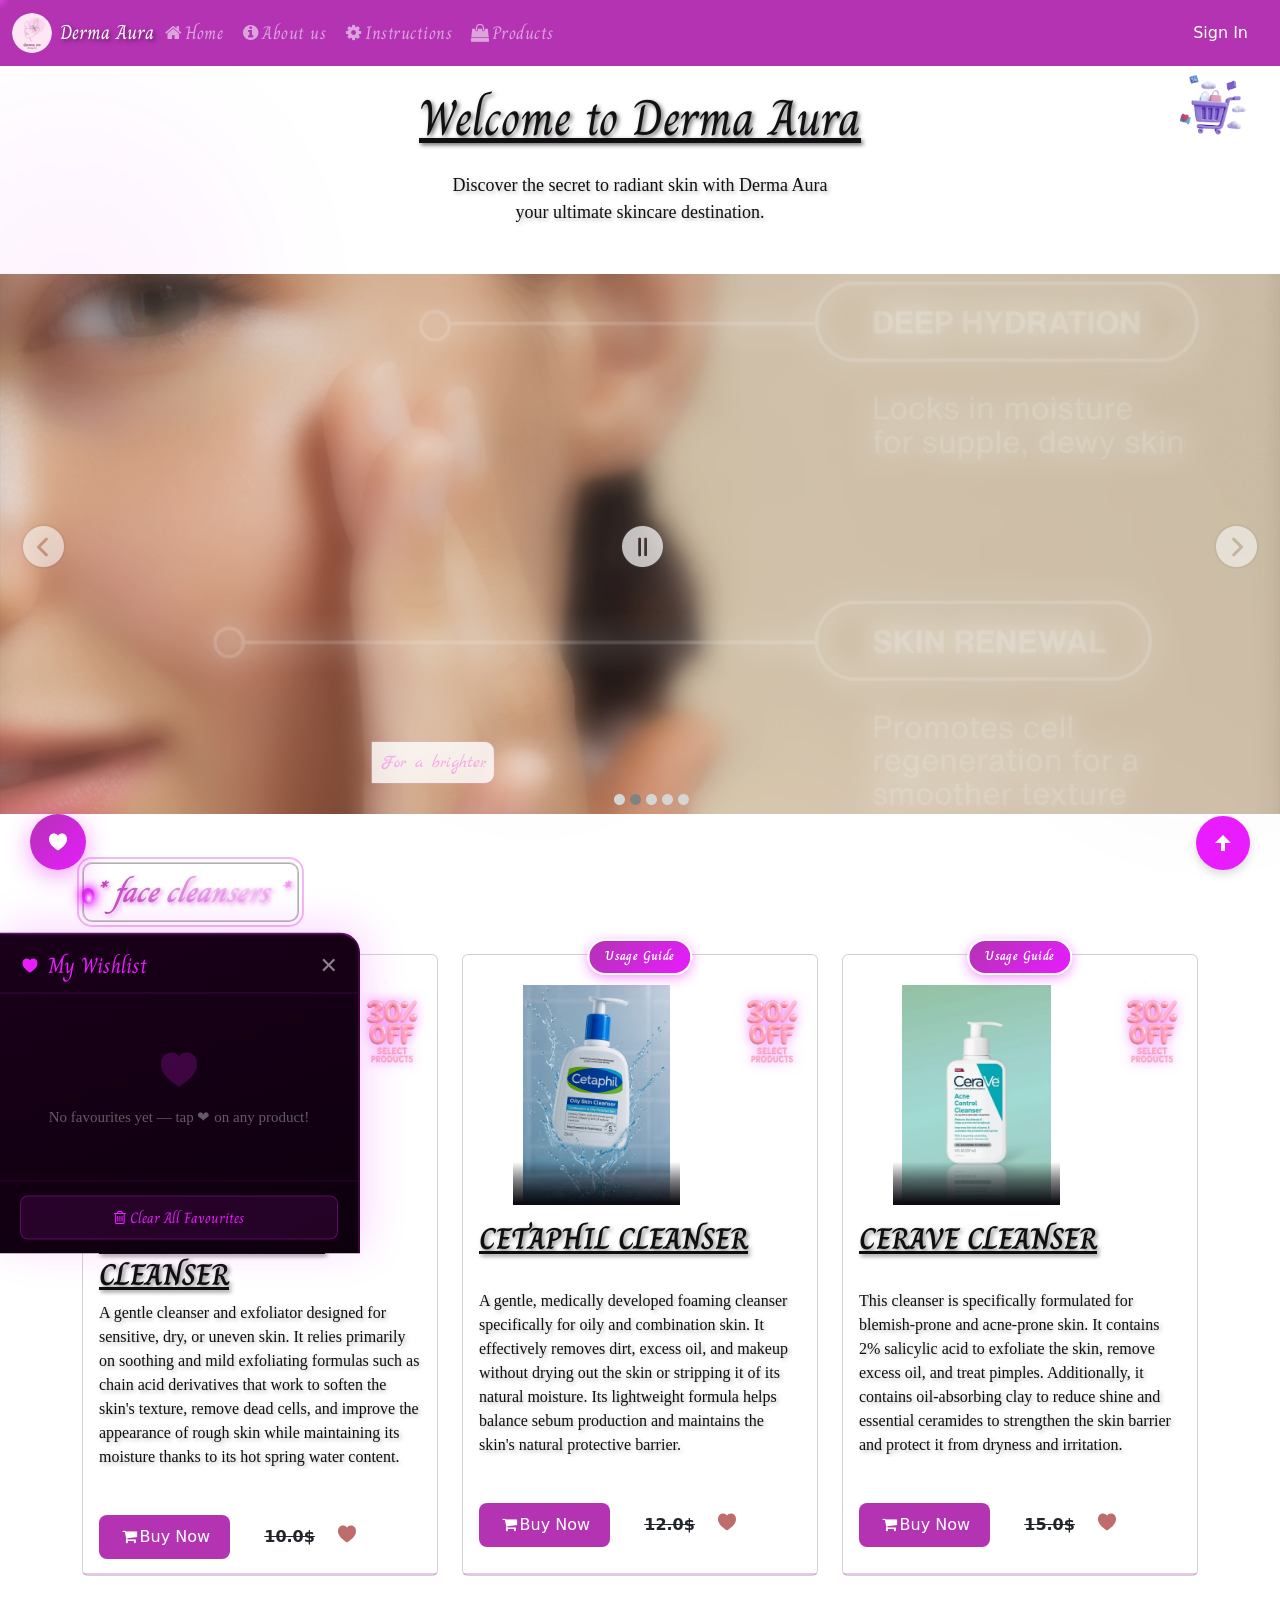
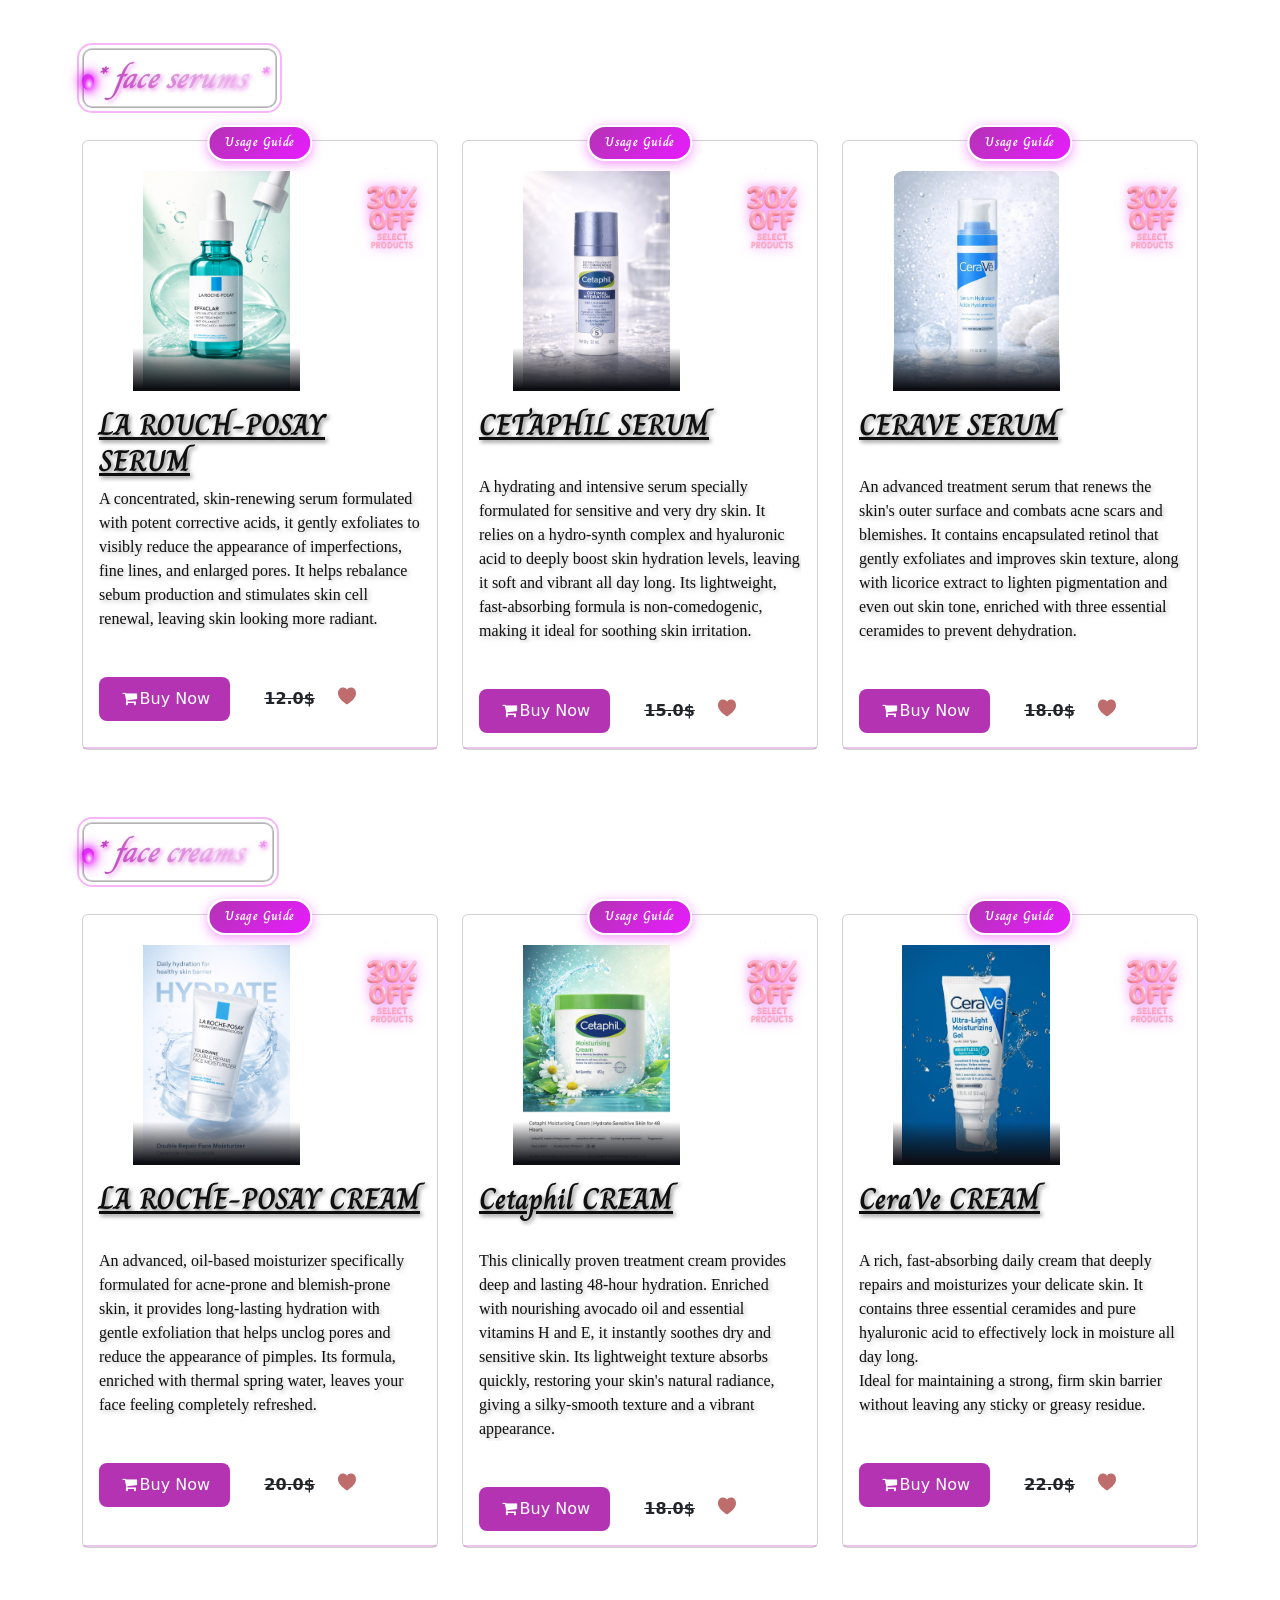
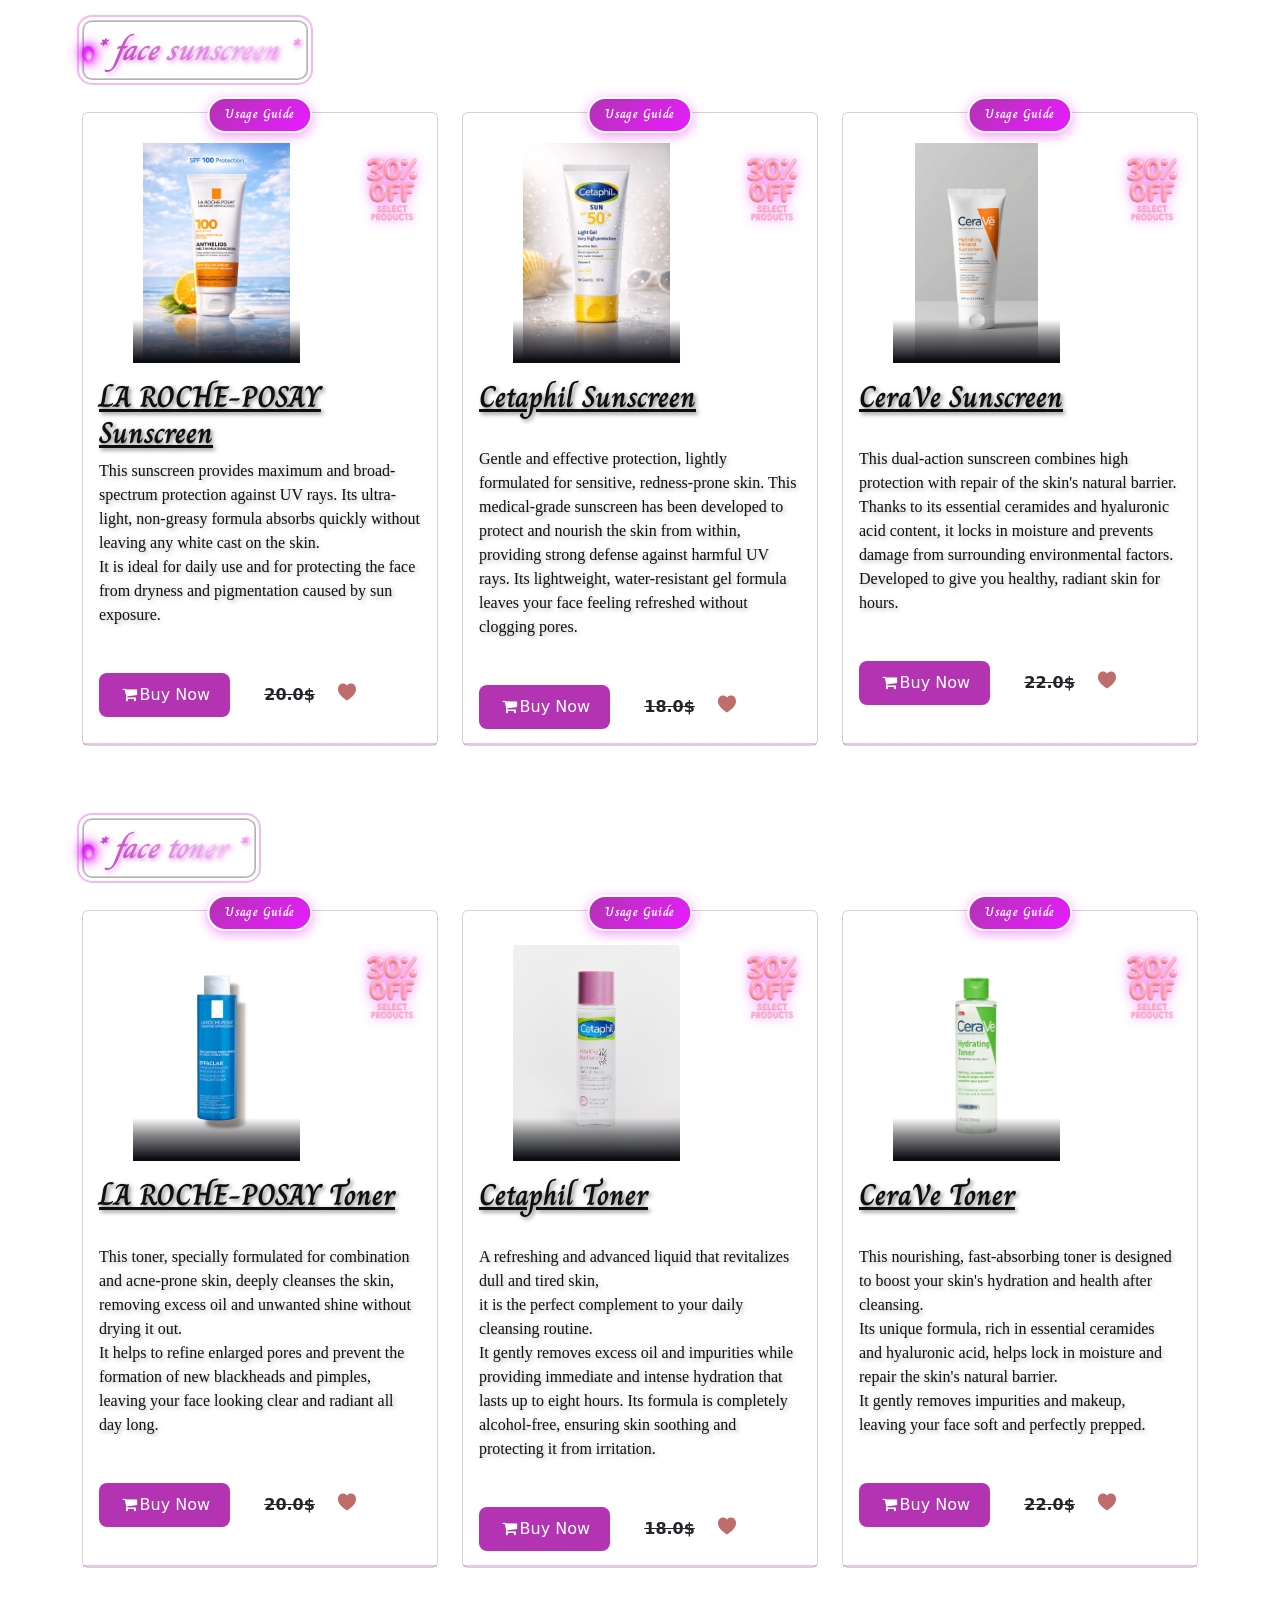
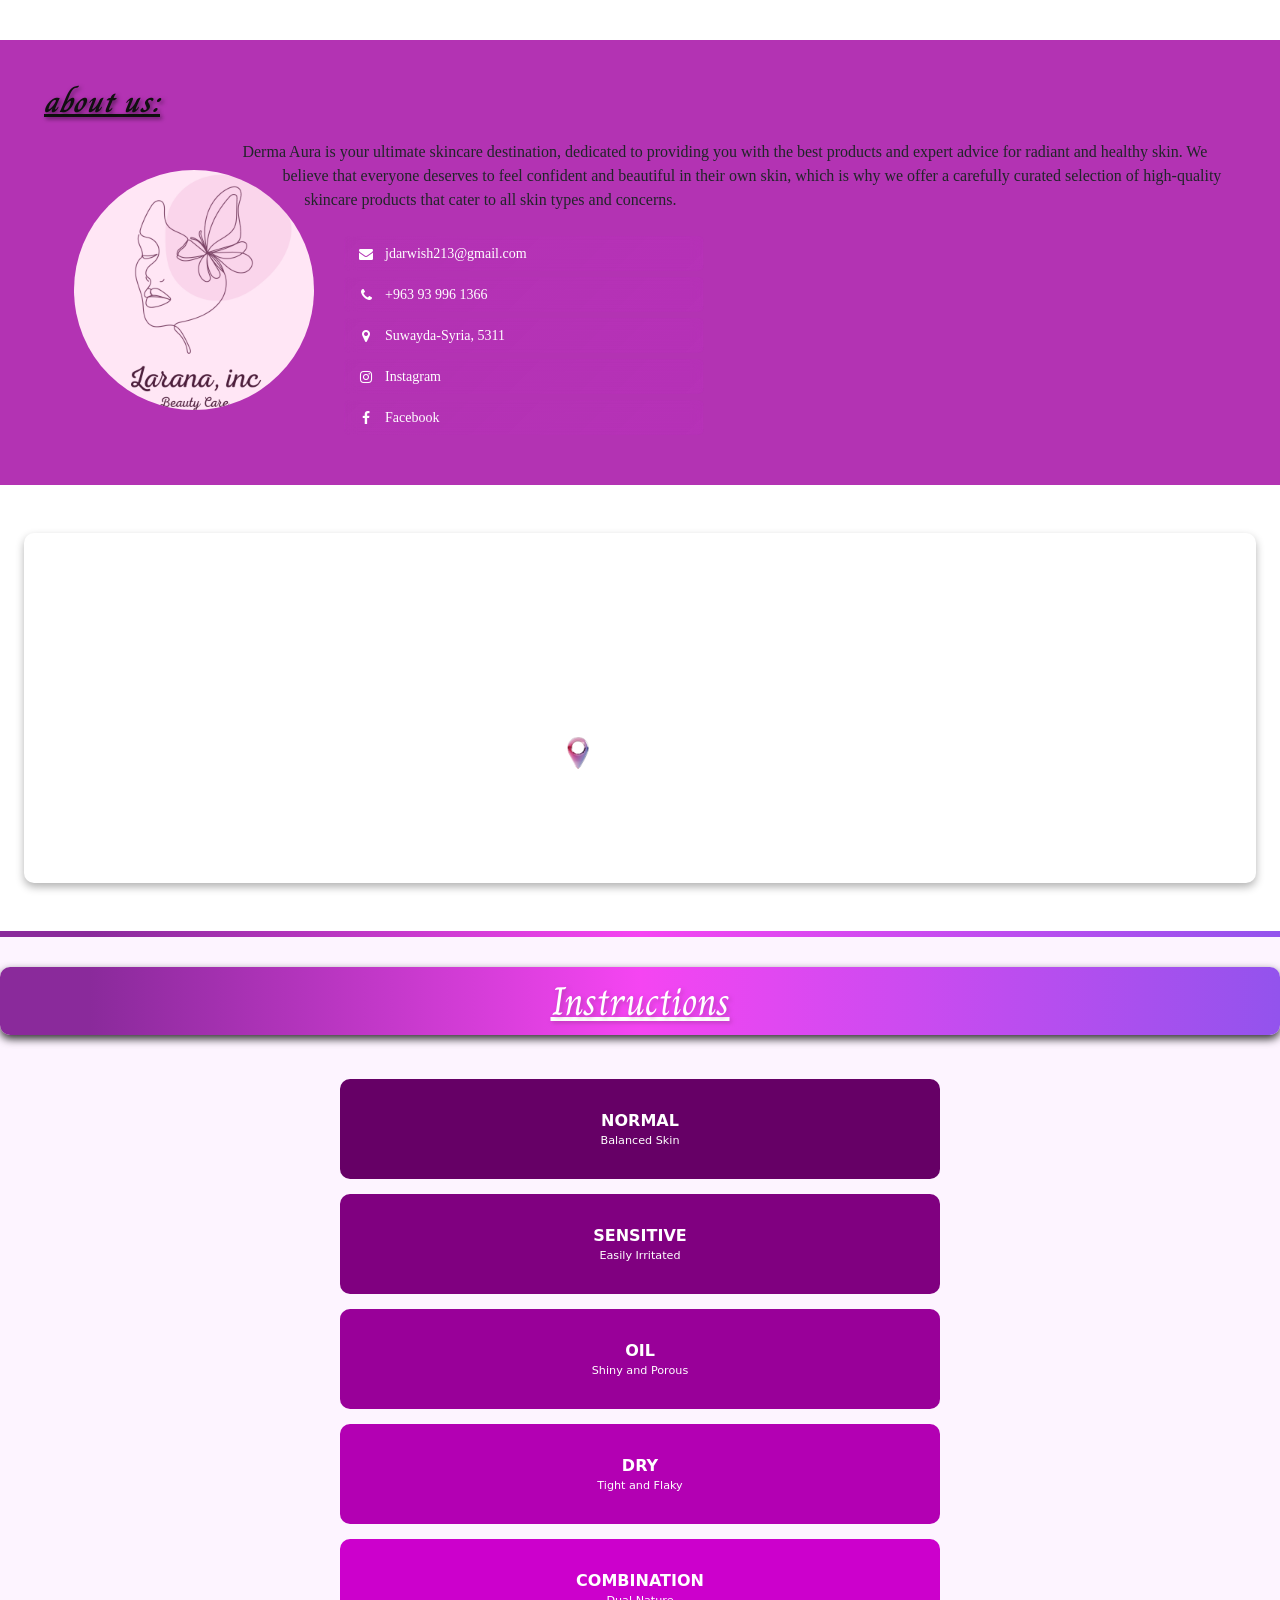
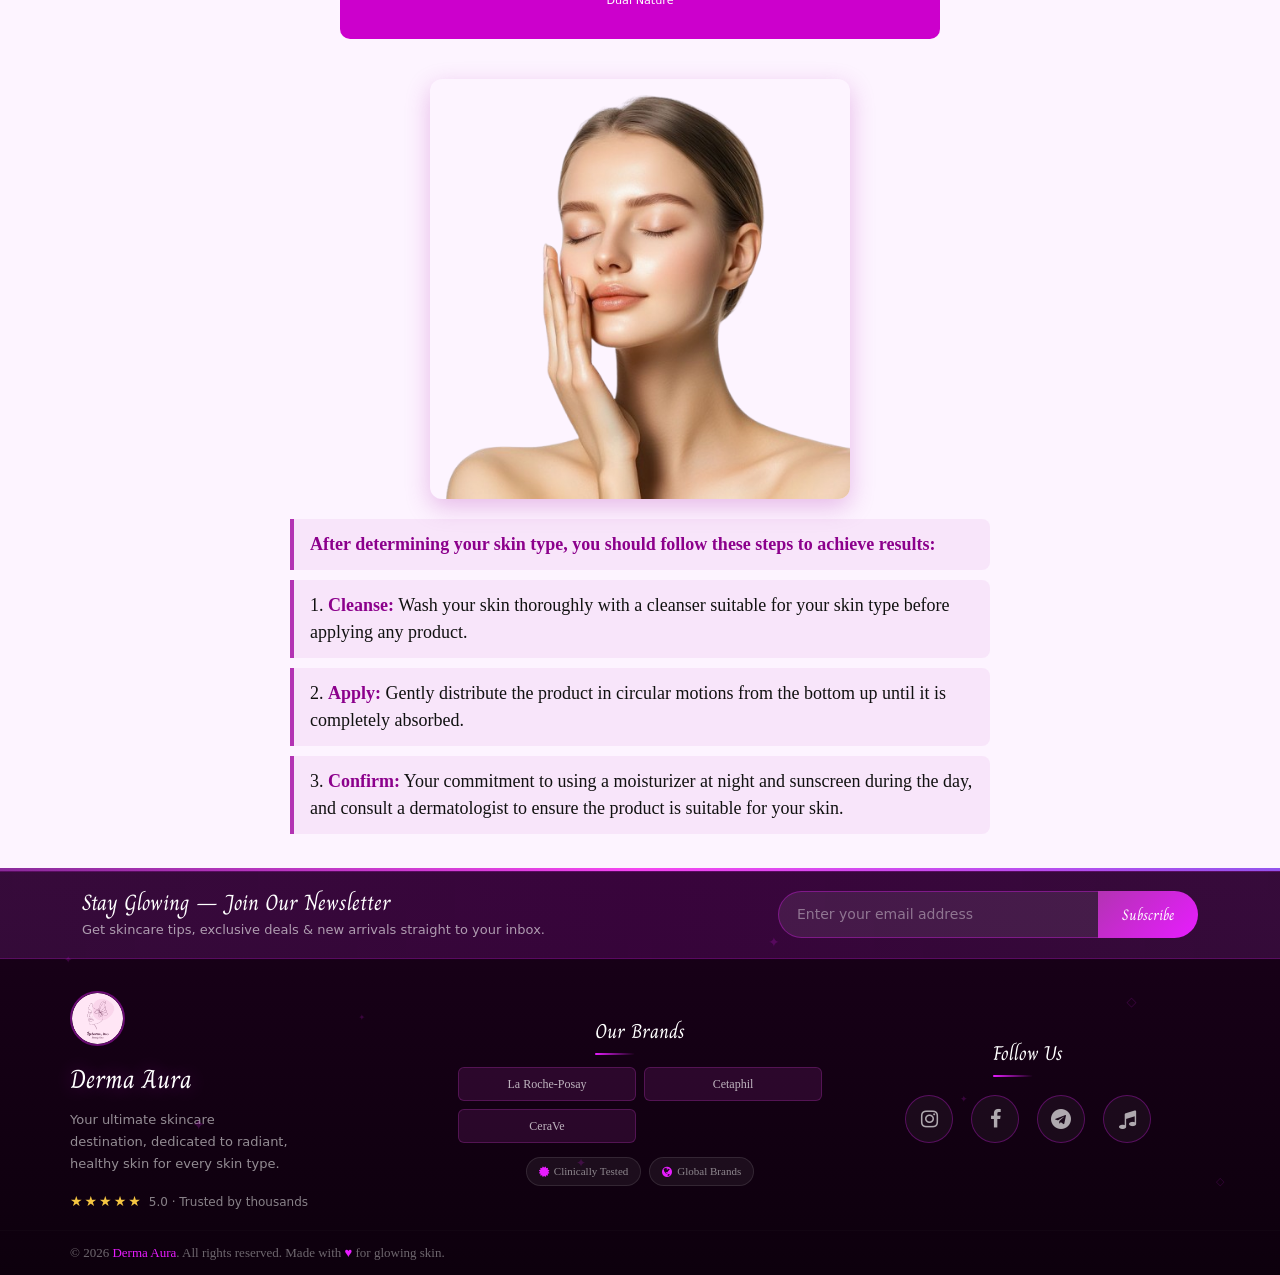
<file: index.html>
<!DOCTYPE html>
<html lang="en">

<head>
    <meta charset="UTF-8">
    <meta name="viewport" content="width=device-width, initial-scale=1.0">
    <title>Derma Aura</title>
    <link rel="icon" type="image/png" href="logo-modified.png">
    <link rel="stylesheet" type="text/css" href="engine1/style.css" />
    <script type="text/javascript" src="engine1/jquery.js"></script>
    <link href="https://cdn.jsdelivr.net/npm/bootstrap@5.3.8/dist/css/bootstrap.min.css" rel="stylesheet">
    <link rel="preconnect" href="https://fonts.googleapis.com">
    <link rel="preconnect" href="https://fonts.gstatic.com" crossorigin>
    <link rel="stylesheet" href="https://cdnjs.cloudflare.com/ajax/libs/font-awesome/4.7.0/css/font-awesome.min.css">
    <link href="https://fonts.googleapis.com/css2?family=Charm:wght@400;700&family=Kings&display=swap" rel="stylesheet">
    <link rel="stylesheet" href="https://unpkg.com/aos@next/dist/aos.css" />

    <style>
        /* =============================================
           BASE & RESET
        ============================================= */
        html {
            scroll-behavior: smooth;
            overflow-x: hidden;
        }
        body {
            overflow-x: hidden;
            margin: 0;
            padding: 0;
        }
        img {
            max-width: 100%;
            height: auto;
        }

        /* =============================================
           PROFESSIONAL ANIMATIONS
        ============================================= */

        /* --- Cursor glow trail --- */
        .cursor-glow {
            position: fixed;
            width: 18px; height: 18px;
            border-radius: 50%;
            background: radial-gradient(circle, rgba(232,28,255,0.55) 0%, transparent 70%);
            pointer-events: none;
            z-index: 99999;
            transform: translate(-50%, -50%);
            transition: transform 0.08s ease, opacity 0.3s;
            mix-blend-mode: screen;
        }
        .cursor-ring {
            position: fixed;
            width: 38px; height: 38px;
            border-radius: 50%;
            border: 1.5px solid rgba(232,28,255,0.35);
            pointer-events: none;
            z-index: 99998;
            transform: translate(-50%, -50%);
            transition: transform 0.18s ease, width 0.2s, height 0.2s;
        }
        @media (hover: none) {
            .cursor-glow, .cursor-ring { display: none; }
        }

        /* --- Shimmer on section headings --- */
        @keyframes shimmerText {
            0%   { background-position: -200% center; }
            100% { background-position:  200% center; }
        }
        .shimmer-heading {
            background: linear-gradient(90deg,
                rgba(179,51,179,1) 0%,
                rgba(255,255,255,0.9) 40%,
                rgba(245,69,242,1) 60%,
                rgba(179,51,179,1) 100%);
            background-size: 200% auto;
            -webkit-background-clip: text;
            -webkit-text-fill-color: transparent;
            background-clip: text;
            animation: shimmerText 4s linear infinite;
            display: inline-block;
        }

        /* --- Card magnetic lift on hover --- */
        .card {
            transition: transform 0.35s cubic-bezier(0.34,1.56,0.64,1),
                        box-shadow 0.35s ease !important;
            will-change: transform;
        }
        .card:hover {
            transform: translateY(-8px) scale(1.018) !important;
            box-shadow: 0 22px 45px rgba(179,51,179,0.22),
                        0 8px 20px rgba(0,0,0,0.12) !important;
        }

        /* --- Buy Now button pulse ring --- */
        .btn-c {
            position: relative;
            overflow: visible !important;
        }
        .btn-c::after {
            content: '';
            position: absolute;
            inset: 0;
            border-radius: 8px;
            border: 2px solid rgb(179,51,179);
            opacity: 0;
            animation: btnPulse 2.4s ease-out infinite;
        }
        @keyframes btnPulse {
            0%   { transform: scale(1);   opacity: 0.7; }
            70%  { transform: scale(1.18); opacity: 0;  }
            100% { transform: scale(1.18); opacity: 0;  }
        }

        /* --- Section headings slide + underline draw --- */
        h3.text-center {
            position: relative;
        }

        /* --- Navbar link hover animated underline --- */
        .navbar-nav .nav-link {
            position: relative;
        }
        .navbar-nav .nav-link::after {
            content: '';
            position: absolute;
            bottom: 0; left: 50%;
            transform: translateX(-50%) scaleX(0);
            width: 80%; height: 2px;
            background: rgb(179,51,179);
            border-radius: 2px;
            transition: transform 0.3s ease;
        }
        .navbar-nav .nav-link:hover::after { transform: translateX(-50%) scaleX(1); }

        /* --- Scroll-reveal for cards (JS-driven class) --- */
        .card-reveal {
            opacity: 0;
            transform: translateY(40px);
            transition: opacity 0.6s ease, transform 0.6s cubic-bezier(0.34,1.56,0.64,1);
        }
        .card-reveal.revealed {
            opacity: 1;
            transform: translateY(0);
        }

        /* --- Discount tag enhanced spin + glow --- */
        .discount_tag {
            animation: discountSpin 5s ease-in-out infinite !important;
            filter: drop-shadow(0 0 6px rgba(232,28,255,0.5));
        }
        @keyframes discountSpin {
            0%   { transform: rotate(0deg)   scale(1);    filter: drop-shadow(0 0 6px rgba(232,28,255,0.4)); }
            25%  { transform: rotate(-8deg)  scale(1.08); filter: drop-shadow(0 0 12px rgba(232,28,255,0.7)); }
            50%  { transform: rotate(0deg)   scale(1);    filter: drop-shadow(0 0 6px rgba(232,28,255,0.4)); }
            75%  { transform: rotate(8deg)   scale(1.08); filter: drop-shadow(0 0 12px rgba(232,28,255,0.7)); }
            100% { transform: rotate(0deg)   scale(1);    filter: drop-shadow(0 0 6px rgba(232,28,255,0.4)); }
        }

        /* --- Logo float in navbar --- */
        .navbar-brand img {
            transition: transform 0.4s cubic-bezier(0.34,1.56,0.64,1);
        }
        .navbar-brand:hover img {
            transform: rotate(-8deg) scale(1.15);
        }

        /* --- Scroll progress bar at top --- */
        #scroll-progress {
            position: fixed;
            top: 0; left: 0;
            height: 3px;
            width: 0%;
            background: linear-gradient(90deg, #8a2a9b, #e81cff, #9353ed);
            z-index: 99999;
            transition: width 0.1s linear;
            box-shadow: 0 0 8px rgba(232,28,255,0.6);
        }

        /* --- Ambient glow orbs (background decoration) --- */
        .aura-orb {
            position: fixed;
            border-radius: 50%;
            pointer-events: none;
            z-index: -1;
            filter: blur(80px);
            opacity: 0.07;
            animation: orbDrift ease-in-out infinite;
        }
        .aura-orb-1 {
            width: 400px; height: 400px;
            background: radial-gradient(circle, #e81cff, transparent);
            top: 10%; left: -10%;
            animation-duration: 18s;
        }
        .aura-orb-2 {
            width: 350px; height: 350px;
            background: radial-gradient(circle, #b333b3, transparent);
            top: 50%; right: -8%;
            animation-duration: 22s;
            animation-delay: -7s;
        }
        .aura-orb-3 {
            width: 300px; height: 300px;
            background: radial-gradient(circle, #9353ed, transparent);
            bottom: 15%; left: 30%;
            animation-duration: 16s;
            animation-delay: -3s;
        }
        @keyframes orbDrift {
            0%, 100% { transform: translateY(0px) translateX(0px); }
            33%       { transform: translateY(-30px) translateX(20px); }
            66%       { transform: translateY(20px) translateX(-15px); }
        }
        @media (max-width: 768px) {
            .aura-orb { opacity: 0.04; }
        }

        /* --- Product tag floating animation (in footer) --- */
        .footer-product-tag:nth-child(odd)  { animation: tagBob 3.5s ease-in-out infinite; }
        .footer-product-tag:nth-child(even) { animation: tagBob 3.5s ease-in-out infinite 0.7s; }
        @keyframes tagBob {
            0%, 100% { transform: translateY(0); }
            50%       { transform: translateY(-3px); }
        }

        /* =============================================
           GLOBAL BRAND STYLES
        ============================================= */
        .aura-text-light {
            color: rgb(18, 16, 18);
            font-family: "Charm", cursive;
            font-size: 50px;
            text-shadow: 2px 2px 4px rgba(0,0,0,0.6);
            text-decoration: underline;
        }
        .aura-bg-dark {
            background-color: rgb(179, 51, 179);
        }
        .aura-p1 {
            color: rgb(16, 16, 16);
            font-family: 'Times New Roman', Times, serif;
            font-size: 18px;
            text-shadow: 2px 2px 4px rgba(0,0,0,0.3);
        }
        .aura-p2 {
            font-family: 'Times New Roman', Times, serif;
            color: #fff;
            font-size: 16px;
        }
        .aura-p4 {
            font-family: 'Times New Roman', Times, serif;
        }
        #adres {
            font-family: "Charm", cursive;
            text-shadow: 2px 2px 4px rgba(0,0,0,0.5);
        }

        /* =============================================
           NAVBAR
        ============================================= */
        .navbar-nav .nav-link,
        .navbar-nav .nav-item .nav-link {
            font-family: "Charm", cursive !important;
            font-size: 18px !important;
            letter-spacing: 0.5px;
        }
        .navbar-nav .dropdown-menu {
            min-width: 160px !important;
            max-width: 200px !important;
            padding: 6px 0 !important;
            border-radius: 8px !important;
            box-shadow: 0 4px 12px rgba(179,51,179,0.25) !important;
        }
        .navbar-nav .dropdown-menu .dropdown-item {
            font-family: "Charm", cursive !important;
            font-size: 15px !important;
            padding: 5px 14px !important;
        }
        .navbar-nav .dropdown-menu .dropdown-item:hover {
            background-color: rgb(179,51,179) !important;
            color: #fff !important;
        }
        @media (max-width: 768px) {
            .navbar-nav {
                text-align: left;
                padding-top: 10px;
            }
            .navbar-nav .nav-item {
                margin-bottom: 8px;
            }
            .navbar-nav .nav-link,
            .navbar-nav .nav-item .nav-link {
                font-size: 16px !important;
            }
            .navbar-nav .dropdown-menu {
                max-width: 100% !important;
                min-width: 100% !important;
            }
        }

        /* =============================================
           HERO / TOP TITLE
        ============================================= */
        .top-title {
            position: relative;
        }
        @keyframes fadeIn {
            0%   { transform: translateY(0px); scale: 1; opacity: 0; }
            50%  { transform: translateY(-30px); scale: 1.1; opacity: 1; }
            100% { transform: translateY(0); scale: 1; opacity: 1; }
        }
        .img-top {
            position: absolute;
            right: 20px;
            top: 20px;
            width: 100px;
            animation: fadeIn 4s ease-in-out infinite;
        }
        .under-title {
            margin-top: 10px;
            display: block;
            animation: titleFade 1.5s ease-in-out forwards;
        }
        @keyframes titleFade {
            0%   { opacity: 0; transform: translateY(20px); }
            100% { opacity: 1; transform: translateY(0); }
        }

        /* =============================================
           PRODUCT SECTION HEADINGS
        ============================================= */
        #pp, #serum, #creams, #sunscreen, #toner {
            font-family: "Charm", cursive;
            font-size: 30px;
            background-color: rgb(179, 51, 179);
            color: rgb(255, 255, 255);
            text-shadow: 2px 2px 4px rgba(216,49,216,0.5);
            border: 2px ridge rgba(10,9,10,0.3);
            border-radius: 10px;
            padding: 10px;
            outline: 2px solid rgba(225,18,225,0.3);
            outline-offset: 3px;
        }
        #pp:hover, #serum:hover, #creams:hover, #sunscreen:hover, #toner:hover {
            background-color: rgb(255,255,255);
            color: rgb(13,13,13);
        }

        /* Water drop orbit container */
        .section-heading-wrap {
            position: relative;
            display: block;
            width: 100%;
        }
        /* The drop itself */
        .drop-orb {
            position: absolute;
            top: 50%;
            left: 0;
            transform: translateY(-50%);
            width: 12px;
            height: 16px;
            pointer-events: none;
            z-index: 5;
            animation: dropTravel 4s ease-in-out infinite;
        }
        /* SVG drop shape */
        .drop-orb::before {
            content: '';
            display: block;
            width: 12px;
            height: 16px;
            background: radial-gradient(ellipse at 40% 35%,
                rgba(255,255,255,0.9) 0%,
                rgba(232,28,255,0.85) 45%,
                rgba(150,20,180,0.7) 100%);
            border-radius: 50% 50% 50% 50% / 60% 60% 40% 40%;
            transform: rotate(180deg);
            box-shadow:
                0 0 8px rgba(232,28,255,0.8),
                0 0 18px rgba(232,28,255,0.4);
            filter: drop-shadow(0 0 4px rgba(232,28,255,0.9));
        }
        /* ripple ring that emits when drop lands */
        .drop-orb::after {
            content: '';
            position: absolute;
            bottom: -4px;
            left: 50%;
            transform: translateX(-50%) scaleX(1);
            width: 20px;
            height: 6px;
            border-radius: 50%;
            border: 1.5px solid rgba(232,28,255,0.6);
            opacity: 0;
            animation: dropRipple 4s ease-in-out infinite;
        }
        @keyframes dropTravel {
            /*  starts left, flies right, vanishes, pauses, comes back  */
            0%   { left: -18px;              opacity: 0;   transform: translateY(-50%) scale(0.7); }
            5%   { opacity: 1;               transform: translateY(-50%) scale(1);   }
            42%  { left: calc(100% + 4px);   opacity: 1;   transform: translateY(-50%) scale(1);   }
            48%  { left: calc(100% + 14px);  opacity: 0;   transform: translateY(-50%) scale(0.5) scaleX(-1); }
            /* pause — drop is "absorbed" */
            52%  { left: calc(100% + 14px);  opacity: 0;   transform: translateY(-50%) scale(0.5) scaleX(-1); }
            58%  { left: calc(100% + 4px);   opacity: 1;   transform: translateY(-50%) scale(1)   scaleX(-1); }
            /* travel back */
            93%  { left: -8px;               opacity: 1;   transform: translateY(-50%) scale(1)   scaleX(-1); }
            100% { left: -18px;              opacity: 0;   transform: translateY(-50%) scale(0.7) scaleX(-1); }
        }
        @keyframes dropRipple {
            0%, 38% { opacity: 0; width: 10px; }
            44%      { opacity: 1; width: 24px; }
            52%      { opacity: 0; width: 32px; }
            100%     { opacity: 0; }
        }
        /* stagger each section heading */
        .drop-orb-2 { animation-delay: 0.6s; }
        .drop-orb-2::after { animation-delay: 0.6s; }
        .drop-orb-3 { animation-delay: 1.2s; }
        .drop-orb-3::after { animation-delay: 1.2s; }
        .drop-orb-4 { animation-delay: 1.8s; }
        .drop-orb-4::after { animation-delay: 1.8s; }
        .drop-orb-5 { animation-delay: 2.4s; }
        .drop-orb-5::after { animation-delay: 2.4s; }

        /* Fix h3::after conflict */
        h3.text-center { position: relative; }

        /* override any ::after on the h3 wrapper since we use spans now */
        .section-heading-wrap > h3::after { display: none !important; }

        /* =============================================
           CARD INFO DRAWER
        ============================================= */
        /* Make card a stacking context for the drawer */
        .card { position: relative; overflow: visible !important; }

        /* Toggle button — sits at top-center of card */
        .drawer-toggle {
            position: absolute;
            top: -14px;
            left: 50%;
            transform: translateX(-50%);
            z-index: 20;
            width: 32px; height: 32px;
            border-radius: 50%;
            background: linear-gradient(135deg, #b333b3, #e81cff);
            border: 2px solid #fff;
            box-shadow: 0 3px 12px rgba(232,28,255,0.45);
            cursor: pointer;
            display: flex; align-items: center; justify-content: center;
            transition: transform 0.35s cubic-bezier(0.34,1.56,0.64,1),
                        box-shadow 0.3s ease,
                        background 0.3s;
        }
        .drawer-toggle:hover {
            box-shadow: 0 6px 20px rgba(232,28,255,0.65);
            transform: translateX(-50%) scale(1.12);
        }
        .drawer-toggle svg {
            width: 14px; height: 14px;
            fill: #fff;
            transition: transform 0.35s cubic-bezier(0.34,1.56,0.64,1);
            pointer-events: none;
        }
        .drawer-toggle.open svg { transform: rotate(180deg); }
        .drawer-toggle.open {
            background: linear-gradient(135deg, #e81cff, #b333b3);
        }

        /* Drawer panel */
        .card-drawer {
            position: absolute;
            bottom: 0; left: 0; right: 0;
            background: linear-gradient(160deg, #1a001a 0%, #0d000d 100%);
            border-radius: 0 0 12px 12px;
            border-top: 2px solid rgba(232,28,255,0.35);
            z-index: 15;
            max-height: 0;
            overflow: hidden;
            transition: max-height 0.5s cubic-bezier(0.4,0,0.2,1),
                        box-shadow 0.4s ease;
            box-shadow: none;
        }
        .card-drawer.open {
            max-height: 420px;
            box-shadow: 0 -4px 30px rgba(232,28,255,0.18);
        }
        .card-drawer-inner {
            padding: 18px 16px 16px;
        }

        /* Drawer product thumb */
        .drawer-thumb {
            width: 64px; height: 64px;
            object-fit: contain;
            border-radius: 10px;
            border: 1.5px solid rgba(232,28,255,0.3);
            background: rgba(255,255,255,0.04);
            flex-shrink: 0;
        }

        /* Drawer title */
        .drawer-title {
            font-family: "Charm", cursive;
            font-size: 15px;
            color: #e81cff;
            margin: 0 0 2px;
            line-height: 1.3;
        }

        /* Skin type chips */
        .drawer-skin-row {
            display: flex; flex-wrap: wrap; gap: 5px;
            margin-bottom: 10px;
        }
        .skin-chip {
            font-family: 'Times New Roman', serif;
            font-size: 11px;
            padding: 3px 9px;
            border-radius: 20px;
            border: 1px solid rgba(232,28,255,0.4);
            background: rgba(232,28,255,0.1);
            color: rgba(255,255,255,0.85);
            white-space: nowrap;
        }

        /* Usage timing rows */
        .drawer-timing {
            display: flex; align-items: flex-start; gap: 8px;
            margin-bottom: 7px;
        }
        .timing-icon {
            width: 26px; height: 26px;
            border-radius: 50%;
            background: rgba(232,28,255,0.12);
            border: 1px solid rgba(232,28,255,0.3);
            display: flex; align-items: center; justify-content: center;
            flex-shrink: 0;
            font-size: 11px;
            color: #e81cff;
        }
        .timing-text {
            font-family: 'Times New Roman', serif;
            font-size: 12px;
            color: rgba(255,255,255,0.75);
            line-height: 1.5;
        }
        .timing-text b {
            color: #e81cff;
            font-weight: 600;
        }

        /* Drawer section label */
        .drawer-label {
            font-family: "Charm", cursive;
            font-size: 12px;
            color: rgba(255,255,255,0.4);
            text-transform: uppercase;
            letter-spacing: 1px;
            margin-bottom: 6px;
        }
        .drawer-divider {
            border: none;
            border-top: 1px solid rgba(255,255,255,0.07);
            margin: 10px 0;
        }

        @media (max-width: 768px) {
            .card-drawer.open { max-height: 480px; }
            .drawer-thumb { width: 52px; height: 52px; }
        }
        .card-title {
            font-family: "Charm", cursive;
            font-size: 30px;
            color: rgb(16,16,16);
            text-shadow: 2px 2px 4px rgba(0,0,0,0.5);
            min-height: 60px;
        }
        .card-text {
            font-family: 'Times New Roman', Times, serif;
            color: rgb(16,16,16);
            font-size: 16px;
            text-shadow: 2px 2px 4px rgba(0,0,0,0.3);
            min-height: 60px;
            overflow: hidden;
            line-height: 1.5;
        }
        .card-img-top {
            width: 100%;
            height: 220px;
            object-fit: contain;
            border-radius: 10px;
        }
        .discount_tag {
            position: absolute;
            top: 2px;
            right: -5px;
            width: 100px;
            height: auto;
            padding: 5px 10px;
            font-size: 14px;
            font-weight: bold;
            border-radius: 5px;
            animation: pulse 4s ease-in-out infinite;
            display: inline-block;
        }
        @keyframes pulse {
            0%   { transform: scale(1); filter: brightness(100%); }
            50%  { transform: scale(1.1); filter: brightness(120%); }
            100% { transform: scale(1); filter: brightness(100%); }
        }

        /* 3D Card Effect */
        :root { --card-height: 250px; --card-width: calc(var(--card-height) / 1.5); }
        .card-3d {
            width: var(--card-width);
            height: var(--card-height);
            position: relative;
            display: flex;
            justify-content: center;
            align-items: flex-end;
            padding: 0 36px;
            perspective: 2500px;
            margin: 0 50px;
        }
        .wrapper {
            transition: all 0.5s;
            position: absolute;
            width: 100%;
            z-index: -1;
        }
        .card-3d:hover .wrapper {
            transform: perspective(900px) translateY(-5%) rotateX(25deg) translateZ(0);
            box-shadow: 2px 35px 32px -8px rgba(0,0,0,0.75);
        }
        .wrapper::before, .wrapper::after {
            content: ""; opacity: 0; width: 100%; height: 80px;
            transition: all 0.5s; position: absolute; left: 0;
        }
        .wrapper::before {
            top: 0; height: 100%;
            background-image: linear-gradient(to top, transparent 46%, rgba(12,13,19,0.5) 68%, rgba(12,13,19) 97%);
        }
        .wrapper::after {
            bottom: 0; opacity: 1;
            background-image: linear-gradient(to bottom, transparent 46%, rgba(12,13,19,0.5) 68%, rgba(12,13,19) 97%);
        }
        .card-3d:hover .wrapper::before, .wrapper::after { opacity: 1; }
        .card:hover .wrapper::after { height: 120px; }
        .character {
            width: 100%; opacity: 0; transition: all 0.5s;
            position: absolute; z-index: -1;
        }
        .card-3d:hover .character {
            opacity: 1;
            transform: translate3d(0%, -30%, 100px);
        }

        /* =============================================
           BUY NOW BUTTON
        ============================================= */
        .btn-c {
            background-color: rgb(179,51,179);
            color: white;
            border: none;
            padding: 10px 20px;
            text-align: center;
            border-radius: 8px;
            text-decoration: none;
            margin-top: 30px;
            display: inline-block;
            font-size: 16px;
            cursor: pointer;
            transition: 0.4s;
        }
        .btn-c:hover {
            background-color: rgb(220,123,225);
            color: white;
            text-decoration: underline;
            transform: translateY(-2px);
            box-shadow: 0 4px 8px rgba(0,0,0,0.3);
        }
        .hover-text:after {
            content: "9.0$";
            position: absolute;
            font-size: 16px;
            color: rgb(179,51,179);
            opacity: 0;
            margin-left: 10%;
        }

        /* =============================================
           HEART LIKE BUTTON
        ============================================= */
        .ui-like {
            --icon-size: 24px;
            --icon-secondary-color: rgb(191,108,108);
            --icon-hover-color: rgb(211,205,205);
            --icon-primary-color: rgb(230,26,26);
            --icon-circle-border: 1px solid var(--icon-primary-color);
            --icon-circle-size: 35px;
            --icon-anmt-duration: 0.3s;
        }
        .ui-like input { display: none; }
        .ui-like .like {
            width: var(--icon-size); height: auto;
            fill: var(--icon-secondary-color); cursor: pointer;
            transition: 0.2s; display: flex;
            justify-content: center; align-items: center;
            position: relative; transform-origin: top;
            bottom: -4px; right: -100px;
        }
        .like::after {
            content: ""; position: absolute;
            width: 10px; height: 10px;
            box-shadow: 0 30px 0 -4px var(--icon-primary-color), 30px 0 0 -4px var(--icon-primary-color),
                0 -30px 0 -4px var(--icon-primary-color), -30px 0 0 -4px var(--icon-primary-color),
                -22px 22px 0 -4px var(--icon-primary-color), -22px -22px 0 -4px var(--icon-primary-color),
                22px -22px 0 -4px var(--icon-primary-color), 22px 22px 0 -4px var(--icon-primary-color);
            border-radius: 50%; transform: scale(0);
        }
        .like::before {
            content: ""; position: absolute; border-radius: 50%;
            border: var(--icon-circle-border); opacity: 0;
        }
        .ui-like:hover .like { fill: var(--icon-hover-color); }
        .ui-like input:checked + .like { fill: var(--icon-primary-color); }
        @keyframes like { 50% { transform: scaleY(0.6); } 100% { transform: scaleY(1); } }
        @keyframes circle {
            from { width: 0; height: 0; opacity: 0; }
            90% { width: var(--icon-circle-size); height: var(--icon-circle-size); opacity: 1; }
            to { opacity: 0; }
        }
        @keyframes circles {
            from { transform: scale(0); }
            40% { opacity: 1; }
            to { transform: scale(0.8); opacity: 0; }
        }

        /* =============================================
           ABOUT US SECTION
        ============================================= */
        .container-4 {
            position: relative;
            padding: 20px;
        }
        .container-4 > img {
            float: left;
            clip-path: circle(40%);
            shape-outside: circle(45%);
        }
        #about-us {
            font-family: "Charm", cursive;
            font-size: 30px;
            color: rgb(16,16,16);
            text-shadow: 2px 2px 4px rgba(0,0,0,0.5);
            margin-bottom: 20px;
        }

        /* =============================================
           CONTACT / MAP SECTION
        ============================================= */
        .map-wrapper {
            position: relative;
            width: 100%;
            display: block;
        }
        .map-pin {
            position: absolute;
            left:45%;
            top: 70%;
            transform: translate(-50%, -100%);
            width: 48px !important;
            z-index: 10;
            pointer-events: none;
            animation: mapPinFloat 3s ease-in-out infinite;
        }
        @keyframes mapPinFloat {
            0%   { transform: translate(-50%, -100%); }
            50%  { transform: translate(-50%, calc(-100% - 12px)); }
            100% { transform: translate(-50%, -100%); }
        }
        @media (max-width: 768px) {
            .map-pin { width: 39px !important;
            
            display:none;
        
        
        }
        }
        #map-iframe {
            border: none;
            border-radius: 10px;
            box-shadow: 0 4px 8px rgba(0,0,0,0.3);
            width: 100%;
            height: 350px;
            display: block;
        }
        @keyframes float {
            0%   { transform: translateY(0px); scale: 1; opacity: 0; }
            50%  { transform: translateY(-30px); scale: 1.1; opacity: 1; }
            100% { transform: translateY(0px); scale: 1; opacity: 1; }
        }
        .line-image-5 {
            width: 70px;
            height: auto;
            animation: float 4s ease-in-out infinite;
        }
        dd:hover {
            color: rgb(238,155,238);
            text-shadow: 2px 2px 4px rgba(216,49,216,0.5);
            font-size: 18px;
        }

        /* =============================================
           SCROLL TO TOP BUTTON
        ============================================= */
        #scrollToTopBtn {
            position: fixed;
            bottom: 30px;
            right: 30px;
            z-index: 99;
            background-color: #e81cff;
            color: white;
            padding: 15px;
            border-radius: 50%;
            box-shadow: 0px 4px 10px rgba(0,0,0,0.15);
            display: flex;
            align-items: center;
            justify-content: center;
            text-decoration: none;
            transition: all 0.3s ease;
        }
        #scrollToTopBtn:hover {
            background-color: #efcdfa;
            color: #d473c4;
            transform: translateY(-5px);
        }

        /* =============================================
           FOOTER
        ============================================= */
        footer {
            margin-bottom: 0 !important;
            padding-bottom: 0 !important;
        }
        .footer-main {
            background: linear-gradient(180deg, #1a001a 0%, #0d000d 100%);
            margin: 0;
            padding: 0;
            border-top: 3px solid;
            border-image: linear-gradient(90deg, #8a2a9b, #f545f2, #9353ed) 1;
        }
        /* Top wave divider */
        .footer-wave {
            display: block;
            width: 100%;
            line-height: 0;
        }
        /* Newsletter strip */
        .footer-newsletter {
            background: linear-gradient(90deg, rgba(138,42,155,0.25), rgba(232,28,255,0.15), rgba(138,42,155,0.25));
            border-top: 1px solid rgba(232,28,255,0.2);
            border-bottom: 1px solid rgba(232,28,255,0.2);
            padding: 18px 0;
        }
        .footer-newsletter h5 {
            font-family: "Charm", cursive;
            color: #fff;
            font-size: 22px;
            margin-bottom: 4px;
        }
        .footer-newsletter p {
            color: rgba(255,255,255,0.6);
            font-size: 13px;
            margin-bottom: 0;
        }
        .newsletter-form {
            display: flex;
            gap: 0;
            max-width: 420px;
            width: 100%;
        }
        .newsletter-form input {
            flex: 1;
            background: rgba(255,255,255,0.08);
            border: 1px solid rgba(232,28,255,0.35);
            border-right: none;
            color: #fff;
            padding: 12px 18px;
            border-radius: 30px 0 0 30px;
            font-size: 14px;
            outline: none;
            transition: border-color 0.3s;
        }
        .newsletter-form input::placeholder { color: rgba(255,255,255,0.4); }
        .newsletter-form input:focus { border-color: #e81cff; }
        .newsletter-form button {
            background: linear-gradient(135deg, #b333b3, #e81cff);
            color: #fff;
            border: none;
            padding: 12px 24px;
            border-radius: 0 30px 30px 0;
            font-family: "Charm", cursive;
            font-size: 15px;
            cursor: pointer;
            transition: all 0.3s;
            white-space: nowrap;
        }
        .newsletter-form button:hover {
            background: linear-gradient(135deg, #e81cff, #b333b3);
            box-shadow: 0 0 15px rgba(232,28,255,0.5);
        }
        /* Main footer grid */
        .footer-grid {
            padding: 32px 0 18px;
        }
        .footer-col-title {
            font-family: "Charm", cursive;
            font-size: 20px;
            color: #fff;
            margin-bottom: 12px;
            position: relative;
            padding-bottom: 8px;
        }
        .footer-col-title::after {
            content: '';
            position: absolute;
            bottom: 0; left: 0;
            width: 40px; height: 2px;
            background: linear-gradient(90deg, #e81cff, transparent);
            border-radius: 2px;
        }
        /* Brand column */
        .footer-brand-logo {
            width: 55px;
            height: 55px;
            border-radius: 50%;
            border: 2px solid rgba(232,28,255,0.4);
            margin-bottom: 14px;
        }
        .footer-brand-name {
            font-family: "Charm", cursive;
            font-size: 26px;
            color: #fff;
            text-shadow: 0 0 20px rgba(232,28,255,0.4);
            margin-bottom: 10px;
        }
        .footer-brand-desc {
            color: rgba(255,255,255,0.55);
            font-size: 13px;
            line-height: 1.7;
            max-width: 220px;
        }
        /* Rating stars */
        .footer-rating {
            display: flex;
            align-items: center;
            gap: 6px;
            margin-top: 14px;
        }
        .footer-rating .stars { color: #f5c542; font-size: 14px; letter-spacing: 2px; }
        .footer-rating span { color: rgba(255,255,255,0.5); font-size: 12px; }
        /* Quick links */
        .footer-links {
            list-style: none;
            padding: 0; margin: 0;
        }
        .footer-links li {
            margin-bottom: 10px;
        }
        .footer-links li a {
            color: rgba(255,255,255,0.6);
            text-decoration: none;
            font-size: 14px;
            font-family: 'Times New Roman', serif;
            transition: all 0.25s;
            display: flex;
            align-items: center;
            gap: 8px;
        }
        .footer-links li a::before {
            content: '›';
            color: #e81cff;
            font-size: 18px;
            line-height: 1;
            transition: transform 0.25s;
        }
        .footer-links li a:hover {
            color: #fff;
            padding-left: 4px;
        }
        .footer-links li a:hover::before { transform: translateX(3px); }
        /* Products column */
        .footer-products-grid {
            display: grid;
            grid-template-columns: 1fr 1fr;
            gap: 8px;
        }
        .footer-product-tag {
            background: rgba(179,51,179,0.15);
            border: 1px solid rgba(179,51,179,0.3);
            color: rgba(255,255,255,0.7);
            padding: 7px 10px;
            border-radius: 6px;
            font-size: 12px;
            font-family: 'Times New Roman', serif;
            text-align: center;
            transition: all 0.25s;
            cursor: default;
        }
        .footer-product-tag:hover {
            background: rgba(232,28,255,0.2);
            border-color: #e81cff;
            color: #fff;
        }
        /* Contact column */
        .footer-contact-item {
            display: flex;
            align-items: flex-start;
            gap: 12px;
            margin-bottom: 10px;
            color: rgba(255,255,255,0.65);
            font-size: 13px;
            font-family: 'Times New Roman', serif;
            line-height: 1.5;
        }
        .footer-contact-item .fc-icon {
            width: 32px; height: 32px;
            background: rgba(232,28,255,0.12);
            border: 1px solid rgba(232,28,255,0.25);
            border-radius: 50%;
            display: flex; align-items: center; justify-content: center;
            color: #e81cff;
            font-size: 13px;
            flex-shrink: 0;
            transition: all 0.3s;
        }
        .footer-contact-item:hover .fc-icon {
            background: rgba(232,28,255,0.25);
            box-shadow: 0 0 10px rgba(232,28,255,0.3);
        }
        .footer-contact-item:hover { color: #fff; }
        /* Social icons */
        .footer-socials {
            display: flex;
            gap: 10px;
            margin-top: 12px;
            flex-wrap: wrap;
        }
        .footer-social-btn {
            width: 38px; height: 38px;
            border-radius: 50%;
            border: 1px solid rgba(232,28,255,0.3);
            background: rgba(255,255,255,0.04);
            display: flex; align-items: center; justify-content: center;
            color: rgba(255,255,255,0.6);
            font-size: 15px;
            text-decoration: none;
            transition: all 0.3s;
        }
        .footer-social-btn:hover {
            background: #e81cff;
            border-color: #e81cff;
            color: #fff;
            transform: translateY(-3px);
            box-shadow: 0 6px 15px rgba(232,28,255,0.4);
        }
        /* Divider */
        .footer-divider {
            border: none;
            border-top: 1px solid rgba(255,255,255,0.07);
            margin: 0;
        }
        /* Bottom bar */
        .footer-bottom {
            padding: 12px 0;
        }
        .footer-copy {
            color: rgba(255,255,255,0.4);
            font-size: 13px;
            font-family: 'Times New Roman', serif;
            margin: 0;
        }
        .footer-copy span { color: #e81cff; }
        .footer-bottom-links {
            display: flex;
            gap: 20px;
            list-style: none;
            padding: 0; margin: 0;
            flex-wrap: wrap;
        }
        .footer-bottom-links a {
            color: rgba(255,255,255,0.4);
            text-decoration: none;
            font-size: 12px;
            font-family: 'Times New Roman', serif;
            transition: color 0.2s;
        }
        .footer-bottom-links a:hover { color: #e81cff; }
        /* Badges */
        .footer-badges {
            display: flex;
            gap: 8px;
            margin-top: 16px;
            flex-wrap: wrap;
        }
        .footer-badge {
            display: flex;
            align-items: center;
            gap: 5px;
            background: rgba(255,255,255,0.05);
            border: 1px solid rgba(255,255,255,0.1);
            border-radius: 20px;
            padding: 5px 12px;
            color: rgba(255,255,255,0.5);
            font-size: 11px;
            font-family: 'Times New Roman', serif;
        }
        .footer-badge i { color: #e81cff; font-size: 12px; }
        /* Animated social icons */
        .footer-socials-wrap {
            display: flex;
            gap: 14px;
            justify-content: center;
            flex-wrap: wrap;
            margin-top: 6px;
        }
        .footer-social-animated {
            position: relative;
            display: flex;
            flex-direction: column;
            align-items: center;
            gap: 6px;
            width: 52px;
            text-decoration: none;
            color: rgba(255,255,255,0.65);
            transition: color 0.3s;
        }
        .footer-social-animated i {
            font-size: 20px;
            width: 48px;
            height: 48px;
            display: flex;
            align-items: center;
            justify-content: center;
            border-radius: 50%;
            border: 1px solid rgba(232,28,255,0.3);
            background: rgba(255,255,255,0.04);
            position: relative;
            z-index: 1;
            transition: all 0.35s cubic-bezier(0.34,1.56,0.64,1);
            animation: socialFloat 3s ease-in-out infinite;
        }
        .footer-social-animated:nth-child(1) i { animation-delay: 0s; }
        .footer-social-animated:nth-child(2) i { animation-delay: 0.3s; }
        .footer-social-animated:nth-child(3) i { animation-delay: 0.6s; }
        .footer-social-animated:nth-child(4) i { animation-delay: 0.9s; }
        .footer-social-animated:nth-child(5) i { animation-delay: 1.2s; }
        @keyframes socialFloat {
            0%, 100% { transform: translateY(0px); }
            50%       { transform: translateY(-6px); }
        }
        .footer-social-animated .fsa-label {
            font-size: 10px;
            font-family: 'Times New Roman', serif;
            opacity: 0;
            transform: translateY(4px);
            transition: all 0.25s;
            white-space: nowrap;
            color: #e81cff;
        }
        .footer-social-animated .fsa-glow {
            position: absolute;
            top: 0; left: 50%;
            transform: translateX(-50%);
            width: 48px; height: 48px;
            border-radius: 50%;
            background: radial-gradient(circle, rgba(232,28,255,0.5) 0%, transparent 70%);
            opacity: 0;
            transition: opacity 0.3s;
            filter: blur(6px);
        }
        .footer-social-animated:hover i {
            background: linear-gradient(135deg, #b333b3, #e81cff);
            border-color: #e81cff;
            color: #fff;
            transform: translateY(-8px) scale(1.15);
            box-shadow: 0 10px 25px rgba(232,28,255,0.5);
            animation: none;
        }
        .footer-social-animated:hover .fsa-glow { opacity: 1; }
        .footer-social-animated:hover .fsa-label { opacity: 1; transform: translateY(0); }
        .footer-social-animated:hover { color: #fff; }

        /* Floating particles */
        .footer-particles {
            position: absolute;
            width: 100%;
            height: 100%;
            top: 0; left: 0;
            pointer-events: none;
            overflow: hidden;
        }
        .footer-main { position: relative; }
        .fp {
            position: absolute;
            color: rgba(232,28,255,0.18);
            font-size: 14px;
            animation: fpFloat linear infinite;
            user-select: none;
        }
        .fp1  { left: 5%;  top: 20%; font-size: 10px; animation-duration: 8s;  animation-delay: 0s; }
        .fp2  { left: 15%; top: 60%; font-size: 16px; animation-duration: 11s; animation-delay: 1s; }
        .fp3  { left: 28%; top: 35%; font-size: 8px;  animation-duration: 9s;  animation-delay: 2s; }
        .fp4  { left: 45%; top: 70%; font-size: 12px; animation-duration: 13s; animation-delay: 0.5s; }
        .fp5  { left: 60%; top: 15%; font-size: 14px; animation-duration: 10s; animation-delay: 3s; }
        .fp6  { left: 75%; top: 55%; font-size: 9px;  animation-duration: 12s; animation-delay: 1.5s; }
        .fp7  { left: 88%; top: 30%; font-size: 13px; animation-duration: 7s;  animation-delay: 2.5s; }
        .fp8  { left: 95%; top: 75%; font-size: 11px; animation-duration: 14s; animation-delay: 4s; }
        @keyframes fpFloat {
            0%   { transform: translateY(0px)   rotate(0deg);   opacity: 0.15; }
            50%  { transform: translateY(-18px) rotate(180deg); opacity: 0.35; }
            100% { transform: translateY(0px)   rotate(360deg); opacity: 0.15; }
        }

        @media (max-width: 768px) {
            .footer-grid { padding: 24px 0 14px; }
            .footer-col-title { font-size: 17px; }
            .footer-bottom { text-align: center; }
            .footer-bottom-links { justify-content: center; margin-top: 8px; }
            .footer-newsletter .d-flex { flex-direction: column; align-items: flex-start; gap: 14px; }
            .newsletter-form { max-width: 100%; }
            .footer-socials-wrap { gap: 10px; }
        }

        /* =============================================
           SIGN IN MODAL
        ============================================= */
        .signin-checkbox { display: none; }
        .signin-modal-overlay {
            position: fixed;
            top: 0; left: 0;
            width: 100%; height: 100%;
            background-color: rgba(0,0,0,0.6);
            backdrop-filter: blur(8px);
            display: flex;
            justify-content: center;
            align-items: center;
            z-index: 999999;
            opacity: 0;
            pointer-events: none;
            transition: all 0.5s cubic-bezier(0.175, 0.885, 0.32, 1.275);
        }
        .signin-modal-overlay .signin-modal-content {
            transform: scale(0.85);
            transition: transform 0.5s cubic-bezier(0.175, 0.885, 0.32, 1.275);
        }
        .signin-checkbox:checked + .signin-modal-overlay {
            opacity: 1;
            pointer-events: auto;
        }
        .signin-checkbox:checked + .signin-modal-overlay .signin-modal-content {
            transform: scale(1);
        }
        .signin-modal-overlay .signin-modal-content.card {
            position: relative;
            width: 92%;
            max-width: 400px;
            background-color: #000000;
            display: flex;
            flex-direction: column;
            padding: 40px 30px;
            border-radius: 12px;
            cursor: default;
            box-sizing: border-box;
            direction: ltr;
            min-height: 450px;
            height: auto;
            justify-content: flex-start;
            overflow: visible;
        }
        .signin-modal-overlay .signin-modal-content.card::before {
            content: '';
            position: absolute;
            inset: 0; top: -4px; left: -4px;
            margin: auto;
            width: calc(100% + 8px); height: calc(100% + 8px);
            border-radius: 14px;
            background: linear-gradient(-45deg,#b333b3 0%, #d0d3d4 100%);
            z-index: -10;
            pointer-events: none;
        }
        .signin-modal-overlay .signin-modal-content.card::after {
            content: "";
            z-index: -1;
            position: absolute;
            inset: 0;
            background: linear-gradient(-45deg, #fc00ff 0%, #dee5e5 100%);
            transform: translate3d(0, 0, 0) scale(0.98);
            filter: blur(25px);
        }
        .signin-close-btn {
            position: absolute;
            top: 8px; right: 20px;
            color: #ede8e8;
            font-size: 26px;
            cursor: pointer;
            transition: all 0.3s ease;
            z-index: 10;
        }
        .signin-close-btn:hover {
            color: #e81cff;
            transform: rotate(90deg);
        }
        .signin-modal-content .form-label {
            font-size: 13px; font-weight: 700;
            color: #e81cff; text-transform: uppercase;
            letter-spacing: 0.8px; text-align: left;
        }
        .signin-modal-content .form-control {
            background-color: #121212 !important;
            border: 1px solid #333333 !important;
            color: #ffffff !important;
            padding: 12px 16px;
            border-radius: 10px;
            font-size: 15px;
            transition: all 0.3s ease;
            width: 100%;
            box-sizing: border-box;
            outline: none;
        }
        .signin-modal-content .form-control:focus {
            border-color: #9451ca !important;
            background-color: #080808 !important;
            box-shadow: 0 0 0 4px rgba(64,201,255,0.15) !important;
        }

        /* =============================================
           BUY NOW MODAL
        ============================================= */
        .buy-modal-overlay {
            position: fixed;
            top: 0; left: 0;
            width: 100%; height: 100%;
            background: rgba(0,0,0,0.6);
            backdrop-filter: blur(8px);
            display: flex;
            justify-content: center;
            align-items: center;
            z-index: 999999;
            opacity: 0;
            pointer-events: none;
            transition: all 0.5s cubic-bezier(0.175, 0.885, 0.32, 1.275);
        }
        .buy-modal-overlay .buy-modal-content {
            transform: scale(0.85);
            transition: transform 0.5s cubic-bezier(0.175, 0.885, 0.32, 1.275);
        }
        .buy-checkbox:checked + .buy-modal-overlay {
            opacity: 1;
            pointer-events: auto;
        }
        .buy-checkbox:checked + .buy-modal-overlay .buy-modal-content {
            transform: scale(1);
        }
        .buy-modal-overlay .buy-modal-content.card {
            position: relative;
            width: 92%;
            max-width: 400px;
            background-color: #000000 !important;
            display: flex;
            flex-direction: column;
            padding: 40px 30px;
            border-radius: 12px;
            cursor: default;
            box-sizing: border-box;
            direction: ltr;
            min-height: 450px;
            height: auto;
            justify-content: flex-start;
            overflow: visible;
        }
        @media (max-width: 480px) {
            .buy-modal-overlay .buy-modal-content.card {
                width: 92% !important;
                max-width: 400px !important;
                padding: 28px 20px !important;
                min-height: unset !important;
            }
            .buy-heading {
                font-size: 20px !important;
            }
            .buy-modal-overlay .buy-modal-content.card lord-icon {
                width: 40px !important;
                height: 40px !important;
            }
        }
        .buy-modal-overlay .buy-modal-content.card::before {
            content: '';
            position: absolute;
            inset: 0; top: -4px; left: -4px;
            margin: auto;
            width: calc(100% + 8px); height: calc(100% + 8px);
            border-radius: 14px;
            background: linear-gradient(-45deg,#b333b3 0%, #d0d3d4 100%);
            z-index: -10;
            pointer-events: none;
        }
        .buy-modal-overlay .buy-modal-content.card::after {
            content: "";
            z-index: -1;
            position: absolute;
            inset: 0;
            background: linear-gradient(-45deg, #fc00ff 0%, #dee5e5 100%);
            transform: translate3d(0, 0, 0) scale(0.98);
            filter: blur(25px);
        }
        .buy-close-btn {
            position: absolute;
            top: 8px; right: 20px;
            color: #ede8e8;
            font-size: 26px;
            cursor: pointer;
            transition: all 0.3s ease;
            z-index: 10;
        }
        .buy-heading {
            font-family: "Charm", cursive;
            color: #e81cff;
            font-size: 24px;
        }
        .custom-input {
            background-color: #121212;
            border: 1px solid #555;
            color: #fff;
            border-radius: 8px;
            padding: 10px 14px;
        }
        .custom-input:focus {
            border-color: #e81cff;
            outline: none;
            box-shadow: 0 0 0 3px rgba(232,28,255,0.2);
        }
        .buy-submit-btn {
            background: linear-gradient(135deg, rgb(179,51,179), #e81cff);
            color: #fff;
            border: none;
            padding: 14px 40px;
            border-radius: 30px;
            font-family: "Charm", cursive;
            font-size: 18px;
            cursor: pointer;
            letter-spacing: 1px;
            transition: all 0.3s ease;
            box-shadow: 0 4px 15px rgba(232,28,255,0.4);
            width: 100%;
        }
        .buy-submit-btn:hover {
            transform: translateY(-2px);
            box-shadow: 0 6px 20px rgba(232,28,255,0.6);
        }
        .buy-form-label {
            display: block;
            font-size: 13px;
            font-weight: 700;
            color: #e81cff;
            text-transform: uppercase;
            letter-spacing: 0.8px;
            margin-bottom: 6px;
        }
        .buy-input {
            width: 100%;
            background-color: #121212 !important;
            border: 1px solid #333333 !important;
            color: #ffffff !important;
            padding: 12px 16px;
            border-radius: 10px;
            font-size: 15px;
            transition: all 0.3s ease;
            box-sizing: border-box;
            outline: none;
            display: block;
        }
        .buy-input:focus {
            border-color: #9451ca !important;
            background-color: #080808 !important;
            box-shadow: 0 0 0 4px rgba(64,201,255,0.15) !important;
        }

        /* =============================================
           FORM CONTAINER (SHARED)
        ============================================= */
        .form-container {
            box-sizing: border-box;
            font-family: "Charm", cursive;
            box-shadow: 0 4px 8px rgba(0,0,0,0.3);
            border-radius: 10px;
            padding: 20px;
            background-color: rgb(255,255,255);
            text-align: center;
            max-width: 400px;
            height: auto;
            overflow: visible;
        }
        h2 {
            font-family: "Charm", cursive;
            font-size: 30px;
            color: #fff;
            margin-bottom: 20px;
            text-shadow: 2px 2px 4px rgba(0,0,0,0.5);
            letter-spacing: 1px;
        }
        /* Headings inside modals and forms match brand */
        .buy-heading, .signin-modal-content h2, .form-container h2 {
            font-family: "Charm", cursive !important;
            letter-spacing: 1px;
        }
        .input-box { position: relative; }
        .input-box input {
            width: 100%;
            padding: 12px;
            border-bottom: 2px solid rgb(179,51,179);
            border-radius: 5px;
            font-size: 16px;
            margin: 4px;
            padding: 5px;
            box-sizing: border-box;
            cursor: pointer;
        }
        .btn-outline-light-s {
            background-color: rgb(179,51,179);
            color: white;
            border: none;
            padding: 8px 20px;
            border-radius: 8px;
            font-size: 16px;
            cursor: pointer;
            transition: 0.4s;
            display: inline-block;
        }
        .btn-outline-light-s:hover {
            background-color: rgb(220,123,225);
            color: white;
            
            transform: translateY(-2px);
        }

        /* =============================================
           SOCIAL ICONS
        ============================================= */
        .example-2 { display: flex; justify-content: center; align-items: center; }
        .example-2 .icon-content { margin: 0 10px; position: relative; }
        .example-2 .icon-content a {
            position: relative; overflow: hidden; display: flex;
            justify-content: center; align-items: center;
            width: 50px; height: 50px; border-radius: 50%;
            color: #4d4d4d; background-color: #fff;
            transition: all 0.3s ease-in-out;
        }
        .example-2 .icon-content a svg { position: relative; z-index: 1; width: 30px; height: 30px; }
        .example-2 .icon-content a:hover { color: white; }
        .example-2 .icon-content a .filled {
            position: absolute; top: auto; bottom: 0; left: 0;
            width: 100%; height: 0; background-color: #000;
            transition: all 0.3s ease-in-out;
        }
        .example-2 .icon-content a:hover .filled { height: 100%; }

        /* =============================================
           ====  INSTRUCTIONS SECTION  ====
        ============================================= */
        /* Section separator */
        .instructions-divider {
            width: 100%;
            height: 6px;
            background: linear-gradient(90deg, rgba(138,42,155,1) 7%, rgba(245,69,242,1) 50%, rgba(147,83,237,1) 100%);
        }

        /* Full-width instruction heading */
        .instruction-8 {
            font-family: "Charm", cursive;
            font-size: 40px;
            color: rgb(16,16,16);
            text-shadow: 2px 2px 4px rgba(152,51,142,0.5);
            text-decoration: underline;
            background: #8a2a9b;
            background: linear-gradient(90deg, rgba(138,42,155,1) 7%, rgba(245,69,242,1) 50%, rgba(147,83,237,1) 100%);
            border-radius: 10px;
            padding: 10px 20px;
            box-shadow: 0 4px 8px rgba(0,0,0,0.8);
            width: 100%;
            box-sizing: border-box;
            display: block;
            text-align: center;
            color: #fff;
        }

        /* Skin type cards container */
        .skin-cards-wrapper {
            display: flex;
            flex-wrap: wrap;
            gap: 15px;
            justify-content: center;
            width: 100%;
            padding: 20px 0;
        }
        .skin-card {
            display: flex;
            align-items: center;
            justify-content: center;
            flex-direction: column;
            text-align: center;
            height: 100px;
            width: 100%;
            max-width: 600px;
            border-radius: 10px;
            color: white;
            cursor: pointer;
            transition: 400ms;
        }
        .skin-card p.tip    { font-size: 1em;  font-weight: 700; margin: 0; }
        .skin-card p.second-text { font-size: .7em; margin: 0; }
        .skin-card:hover    { transform: scale(1.05); }
        .skin-cards-wrapper:hover > .skin-card:not(:hover) { filter: blur(8px); transform: scale(0.95); }

        .skin-c1 { background-color: #660066; }
        .skin-c2 { background-color: #800080; }
        .skin-c3 { background-color: #990099; }
        .skin-c4 { background-color: #b300b3; }
        .skin-c5 { background-color: #cc00cc; }

        /* Instruction image */
        .instruct-img-wrapper {
            display: flex;
            justify-content: center;
            padding: 20px 0;
        }
        .instruct-img-wrapper img {
            max-width: 420px;
            width: 100%;
            height: auto;
            border-radius: 12px;
            box-shadow: 0 8px 24px rgba(179,51,179,0.3);
        }

        /* Steps list */
        .instruct-steps {
            list-style: none;
            padding: 0;
            margin: 0;
            max-width: 700px;
            width: 100%;
        }
        .instruct-steps li {
            padding: 12px 16px;
            font-size: 18px;
            color: #111;
            font-family: 'Times New Roman', Times, serif;
            border-left: 4px solid rgb(179,51,179);
            margin-bottom: 10px;
            background: rgba(179,51,179,0.07);
            border-radius: 0 8px 8px 0;
            text-shadow: none;
            opacity: 0;
            transform: translateX(-30px);
            transition: opacity 0.6s ease, transform 0.6s ease, background 0.3s;
        }
        .instruct-steps li.step-visible {
            opacity: 1;
            transform: translateX(0);
        }
        .instruct-steps li:hover {
            background: rgba(179,51,179,0.18);
            border-left-width: 6px;
            transform: translateX(4px);
        }
        .instruct-steps li b { color: rgb(140,0,140); }

        /* =============================================
           CONTACT INFO ANIMATION (in About Us)
        ============================================= */
        .contact-info-wrap {
            width: 100%;
        }
        .contact-dl {
            margin: 0;
            padding: 0;
        }
        .contact-item {
            display: flex;
            align-items: center;
            gap: 10px;
            padding: 10px 16px;
            border-radius: 8px;
            background: rgba(255,255,255,0.08);
            border-left: 3px solid rgba(255,255,255,0.4);
            margin-bottom: 10px !important;
            opacity: 0;
            transform: translateX(-40px);
            transition: opacity 0.55s ease, transform 0.55s ease, background 0.3s, border-color 0.3s;
            transition-delay: var(--delay, 0s);
            cursor: default;
        }
        .contact-item.contact-visible {
            opacity: 1;
            transform: translateX(0);
        }
        .contact-item:hover {
            background: rgba(255,255,255,0.18);
            border-left-color: #fff;
            color: rgb(238,155,238) !important;
            text-shadow: 2px 2px 4px rgba(216,49,216,0.5);
            font-size: 18px;
            padding-left: 22px;
        }
        .contact-icon {
            font-size: 18px;
            width: 22px;
            text-align: center;
            flex-shrink: 0;
            animation: iconPulse 2.5s ease-in-out infinite;
            animation-delay: var(--delay, 0s);
        }
        @keyframes iconPulse {
            0%, 100% { transform: scale(1); opacity: 1; }
            50% { transform: scale(1.3); opacity: 0.8; }
        }

        /* Medical notice footer for instructions */
        .footer-instructions {
            background-color: #b333b3;
            color: azure;
            text-align: center;
            padding: 20px;
        }
        .footer-instructions p {
            margin: 0;
            font-family: 'Times New Roman', Times, serif;
            font-size: 15px;
            color: azure;
            text-shadow: none;
        }

        /* =============================================
           MOBILE RESPONSIVE
        ============================================= */
        @media (max-width: 991px) {
            .container, .container-fluid {
                padding-left: 15px !important;
                padding-right: 15px !important;
            }
            .row {
                margin-left: 0 !important;
                margin-right: 0 !important;
            }
        }
        @media (max-width: 768px) {
            .aura-text-light { font-size: 1.8rem !important; }
            h2 { font-size: 1.4rem !important; }
            h3 { font-size: 1.2rem !important; }
            p, li { font-size: 15px !important; line-height: 1.8 !important; }
            .img-top { visibility: hidden; }
            #map-iframe { height: 240px !important; }
            .line-image-5 { position: static !important; width: 50px; }
            .card-3d { max-width: 100% !important; margin: 0 auto !important; }
            .container-4 > img {
                float: none;
                display: block;
                margin: 0 auto 16px;
                clip-path: circle(40%);
            }
            .instruct-img-wrapper img { max-width: 280px; }
            .skin-card { max-width: 100%; }
            .instruction-8 { font-size: 1.5rem !important; padding: 10px 12px; }
        }
        @media (max-width: 480px) {
            .aura-text-light { font-size: 1.5rem !important; }
            p { font-size: 14px !important; }
            section { padding-left: 12px !important; padding-right: 12px !important; }
            .instruct-steps li { font-size: 15px !important; }
        }

        /* =============================================
           WISHLIST FLOATING BUTTON
        ============================================= */
        #wishlist-fab {
            position: fixed;
            bottom: 30px;
            left: 30px;
            z-index: 9999;
            width: 56px; height: 56px;
            border-radius: 50%;
            background: linear-gradient(135deg, #b333b3, #e81cff);
            border: none;
            cursor: pointer;
            display: flex; align-items: center; justify-content: center;
            box-shadow: 0 6px 24px rgba(232,28,255,0.45);
            transition: transform 0.35s cubic-bezier(0.34,1.56,0.64,1), box-shadow 0.3s;
        }
        #wishlist-fab:hover {
            transform: scale(1.13);
            box-shadow: 0 10px 32px rgba(232,28,255,0.65);
        }
        #wishlist-fab svg {
            width: 24px; height: 24px;
            fill: #fff;
            transition: transform 0.3s cubic-bezier(0.34,1.56,0.64,1);
        }
        #wishlist-fab:hover svg { transform: scale(1.2) rotate(-8deg); }
        /* Badge counter */
        #wishlist-count {
            position: absolute;
            top: -4px; right: -4px;
            width: 20px; height: 20px;
            border-radius: 50%;
            background: #fff;
            color: #b333b3;
            font-size: 11px;
            font-weight: 800;
            display: flex; align-items: center; justify-content: center;
            box-shadow: 0 2px 8px rgba(0,0,0,0.25);
            opacity: 0;
            transform: scale(0);
            transition: opacity 0.3s, transform 0.4s cubic-bezier(0.34,1.56,0.64,1);
        }
        #wishlist-count.visible {
            opacity: 1;
            transform: scale(1);
        }
        /* Pulse ring on FAB */
        #wishlist-fab::after {
            content: '';
            position: absolute;
            inset: 0;
            border-radius: 50%;
            border: 2px solid rgba(232,28,255,0.6);
            opacity: 0;
            animation: wishFabPulse 2.6s ease-out infinite;
        }
        @keyframes wishFabPulse {
            0%   { transform: scale(1);   opacity: 0.7; }
            70%  { transform: scale(1.5); opacity: 0;   }
            100% { transform: scale(1.5); opacity: 0;   }
        }

        /* =============================================
           WISHLIST DRAWER PANEL
        ============================================= */
        #wishlist-panel {
            position: fixed;
            bottom: 0; left: 0;
            width: 360px;
            max-width: 96vw;
            max-height: 80vh;
            background: linear-gradient(160deg, #1a001a 0%, #0d000d 100%);
            border-top: 2px solid rgba(232,28,255,0.4);
            border-right: 2px solid rgba(232,28,255,0.2);
            border-radius: 0 20px 0 0;
            z-index: 9998;
            transform: translateY(110%);
            transition: transform 0.5s cubic-bezier(0.34,1.22,0.64,1);
            display: flex; flex-direction: column;
            box-shadow: 6px -6px 40px rgba(232,28,255,0.18);
        }
        #wishlist-panel.open {
            transform: translateY(0%);
        }
        /* Panel header */
        .wishlist-header {
            display: flex; align-items: center; justify-content: space-between;
            padding: 18px 20px 14px;
            border-bottom: 1px solid rgba(232,28,255,0.18);
            flex-shrink: 0;
        }
        .wishlist-header h4 {
            font-family: "Charm", cursive;
            color: #e81cff;
            font-size: 22px;
            margin: 0;
            display: flex; align-items: center; gap: 8px;
        }
        .wishlist-header h4 svg { width: 20px; height: 20px; fill: #e81cff; }
        .wishlist-close-btn {
            background: none; border: none;
            color: rgba(255,255,255,0.5);
            font-size: 22px;
            cursor: pointer;
            transition: color 0.2s, transform 0.3s;
            line-height: 1;
            padding: 0;
        }
        .wishlist-close-btn:hover { color: #e81cff; transform: rotate(90deg); }

        /* Items list */
        #wishlist-items {
            flex: 1;
            overflow-y: auto;
            padding: 12px 16px;
            scrollbar-width: thin;
            scrollbar-color: rgba(232,28,255,0.3) transparent;
        }
        #wishlist-items::-webkit-scrollbar { width: 4px; }
        #wishlist-items::-webkit-scrollbar-thumb { background: rgba(232,28,255,0.3); border-radius: 4px; }

        /* Empty state */
        .wishlist-empty {
            text-align: center;
            padding: 40px 20px;
            color: rgba(255,255,255,0.35);
            font-family: 'Times New Roman', serif;
            font-size: 15px;
        }
        .wishlist-empty svg { width: 48px; height: 48px; fill: rgba(232,28,255,0.2); display: block; margin: 0 auto 12px; }

        /* Single wishlist item */
        .wishlist-item {
            display: flex; align-items: center; gap: 12px;
            padding: 11px 12px;
            border-radius: 12px;
            background: rgba(255,255,255,0.04);
            border: 1px solid rgba(232,28,255,0.12);
            margin-bottom: 10px;
            animation: wishItemIn 0.4s cubic-bezier(0.34,1.56,0.64,1) both;
        }
        @keyframes wishItemIn {
            from { opacity: 0; transform: translateX(-30px) scale(0.9); }
            to   { opacity: 1; transform: translateX(0)     scale(1);   }
        }
        @keyframes wishItemOut {
            to   { opacity: 0; transform: translateX(-30px) scale(0.85); max-height: 0; margin-bottom: 0; padding: 0; }
        }
        .wishlist-item.removing {
            animation: wishItemOut 0.35s ease forwards;
        }
        .wishlist-item img {
            width: 52px; height: 52px;
            object-fit: contain;
            border-radius: 8px;
            border: 1px solid rgba(232,28,255,0.2);
            background: rgba(255,255,255,0.04);
            flex-shrink: 0;
        }
        .wishlist-item-info { flex: 1; min-width: 0; }
        .wishlist-item-name {
            font-family: "Charm", cursive;
            font-size: 14px;
            color: #e8e8e8;
            white-space: nowrap; overflow: hidden; text-overflow: ellipsis;
            margin: 0 0 3px;
        }
        .wishlist-item-section {
            font-family: 'Times New Roman', serif;
            font-size: 11px;
            color: rgba(232,28,255,0.65);
        }
        .wishlist-remove-btn {
            background: none; border: none;
            color: rgba(255,255,255,0.3);
            cursor: pointer;
            padding: 4px;
            transition: color 0.2s, transform 0.3s;
            flex-shrink: 0;
            font-size: 16px;
            line-height: 1;
        }
        .wishlist-remove-btn:hover { color: #e81cff; transform: scale(1.2); }

        /* Panel footer */
        .wishlist-footer {
            padding: 14px 20px;
            border-top: 1px solid rgba(232,28,255,0.12);
            flex-shrink: 0;
        }
        .wishlist-clear-btn {
            width: 100%;
            background: rgba(232,28,255,0.1);
            border: 1px solid rgba(232,28,255,0.3);
            color: #e81cff;
            border-radius: 8px;
            padding: 10px;
            font-family: "Charm", cursive;
            font-size: 15px;
            cursor: pointer;
            transition: background 0.3s, transform 0.3s;
        }
        .wishlist-clear-btn:hover {
            background: rgba(232,28,255,0.2);
            transform: translateY(-2px);
        }

        /* Heart burst animation when adding to wishlist */
        @keyframes heartBurst {
            0%   { transform: scale(1);   }
            30%  { transform: scale(1.5); }
            60%  { transform: scale(0.9); }
            100% { transform: scale(1);   }
        }
        .ui-like input:checked + .like {
            animation: heartBurst 0.45s cubic-bezier(0.34,1.56,0.64,1) forwards;
        }

        /* Floating heart particles */
        .heart-particle {
            position: fixed;
            pointer-events: none;
            z-index: 99999;
            font-size: 14px;
            animation: heartFloat 0.9s ease-out forwards;
        }
        @keyframes heartFloat {
            0%   { opacity: 1; transform: translateY(0)   scale(1);   }
            100% { opacity: 0; transform: translateY(-70px) scale(0.5); }
        }

        @media (max-width: 480px) {
            #wishlist-panel { width: 98vw; }
            #wishlist-fab   { bottom: 20px; left: 16px; width: 48px; height: 48px; }
        }

        /* =============================================
           CUSTOM OVERRIDES (requested polish)
        ============================================= */

        /* Drawer toggle becomes a text pill, not just an arrow */
        .drawer-toggle {
            width: auto !important;
            height: auto !important;
            min-height: 28px;
            padding: 6px 16px !important;
            border-radius: 999px !important;
            font-family: "Charm", cursive;
            font-size: 13px;
            font-weight: 700;
            color: #fff;
            letter-spacing: 0.4px;
            white-space: nowrap;
            gap: 6px;
            top: -16px !important;
        }
        .drawer-toggle::before {
            content: "Usage Guide";
            display: inline-block;
        }
        .drawer-toggle.open::before {
            content: "Hide Guide";
        }
        .drawer-toggle svg {
            width: 11px !important;
            height: 11px !important;
        }

        /* Card drawer: soft light grey to blend with card */
        .card-drawer {
            background: linear-gradient(160deg,
                rgba(232,234,238,0.96) 0%,
                rgba(215,218,225,0.94) 100%) !important;
            backdrop-filter: blur(14px);
            -webkit-backdrop-filter: blur(14px);
            border-top: 2px solid rgba(179,51,179,0.28) !important;
            border-radius: 0 0 14px 14px !important;
            color: #2a1a30 !important;
        }
        .card-drawer * { color: #2a1a30; }
        .card-drawer .drawer-label { color: rgba(50,30,60,0.65) !important; }
        .card-drawer .timing-text  { color: rgba(40,10,50,0.88) !important; }
        .card-drawer .timing-text b { color: #a01ea7 !important; }
        .card-drawer .skin-chip {
            background: rgba(179,51,179,0.12) !important;
            color: #5a1b5e !important;
            border-color: rgba(179,51,179,0.35) !important;
        }
        .card-drawer .drawer-thumb {
            background: rgba(255,255,255,0.7) !important;
            border-color: rgba(179,51,179,0.30) !important;
        }
        .card-drawer .drawer-divider { border-top-color: rgba(0,0,0,0.10) !important; }

        /* Sign In modal: match Buy Now (white/light) */
        .signin-modal-overlay .signin-modal-content.card {
            background-color: #ffffff !important;
        }
        .signin-modal-overlay .signin-modal-content h2 { color: #a01ea7 !important; text-shadow: none !important; }
        .signin-modal-overlay .form-label,
        .signin-modal-content .form-label { color: #6b1f6f !important; }
        .signin-modal-content .form-control {
            background-color: #f7f0fb !important;
            color: #1a001a !important;
            border: 1px solid rgba(179,51,179,0.35) !important;
        }
        .signin-modal-content .form-control:focus {
            background-color: #ffffff !important;
            border-color: #a01ea7 !important;
            box-shadow: 0 0 0 4px rgba(179,51,179,0.18) !important;
        }
        .signin-modal-content .form-control::placeholder { color: rgba(60,20,60,0.45); }
        .signin-close-btn { color: #a01ea7 !important; }
        .signin-close-btn:hover { color: #e81cff !important; }

        /* About contact rectangles: animated gradient border + shimmer sweep */
        .contact-info-wrap .contact-item {
            position: relative;
            overflow: hidden;
            background: linear-gradient(135deg,
                rgba(179,51,179,0.10) 0%,
                rgba(232,28,255,0.06) 100%) !important;
            border: 1px solid rgba(179,51,179,0.28) !important;
            backdrop-filter: blur(6px);
            animation: contactPulse 4s ease-in-out infinite;
            animation-delay: var(--delay, 0s);
        }
        .contact-info-wrap .contact-item::after {
            content: "";
            position: absolute;
            top: 0; left: -120%;
            width: 60%; height: 100%;
            background: linear-gradient(115deg,
                transparent 0%,
                rgba(255,255,255,0.35) 50%,
                transparent 100%);
            transform: skewX(-20deg);
            animation: contactShine 5s ease-in-out infinite;
            animation-delay: var(--delay, 0s);
            pointer-events: none;
        }
        .contact-info-wrap .contact-item .contact-icon {
            transition: transform 0.4s ease, color 0.4s ease;
        }
        .contact-info-wrap .contact-item:hover .contact-icon {
            transform: rotate(-12deg) scale(1.25);
            color: #e81cff !important;
        }
        @keyframes contactPulse {
            0%, 100% { box-shadow: 0 0 0 rgba(179,51,179,0); }
            50%      { box-shadow: 0 4px 18px rgba(179,51,179,0.28); }
        }
        @keyframes contactShine {
            0%   { left: -120%; }
            55%  { left: 130%; }
            100% { left: 130%; }
        }
        @media (max-width: 600px) {
            .contact-info-wrap .contact-item {
                font-size: 13px !important;
                padding: 6px 10px !important;
                max-width: 100% !important;
            }
            .signin-modal-overlay .signin-modal-content.card,
            .buy-modal-overlay .buy-modal-content.card {
                padding: 28px 18px !important;
                min-height: unset !important;
            }
        }

        /* Buy Now modal: white + exact same size as Sign In modal */
        .buy-modal-overlay .buy-modal-content.card {
            background-color: #ffffff !important;
            width: 92% !important;
            max-width: 400px !important;
            padding: 32px 26px !important;
            min-height: 450px !important;
            max-height: 90vh;
            overflow-y: auto;
            box-sizing: border-box;
        }
        .buy-modal-overlay .form-container { background: #ffffff !important; padding: 0 !important; }
        .buy-modal-overlay .form-container h2 {
            color: #a01ea7 !important;
            font-size: 20px !important;
            margin-bottom: 10px !important;
        }
        .buy-modal-overlay lord-icon {
            width: 38px !important;
            height: 38px !important;
            margin: 0 auto 10px !important;
        }
        .buy-modal-overlay .form-group,
        .buy-modal-overlay .input-box { margin-bottom: 10px !important; }
        .buy-modal-overlay .form-label {
            color: #6b1f6f !important;
            font-size: 12px !important;
            margin-bottom: 4px !important;
            letter-spacing: 0.4px;
        }
        .buy-modal-overlay .form-control,
        .buy-modal-overlay input.form-control,
        .buy-modal-overlay select.form-control {
            background: #f7f0fb !important;
            color: #1a001a !important;
            border: 1px solid rgba(179,51,179,0.35) !important;
            padding: 7px 10px !important;
            font-size: 12.5px !important;
            border-radius: 8px !important;
            height: auto !important;
            line-height: 1.3 !important;
            width: 85% !important;
            max-width: 280px !important;
            box-sizing: border-box !important;
            display: block !important;
            margin: 0 auto !important;
        }
        .buy-modal-overlay form { width: 100% !important; box-sizing: border-box !important; text-align: center; }
        .buy-modal-overlay .input-box,
        .buy-modal-overlay .form-group { width: 100% !important; box-sizing: border-box !important; padding: 0 !important; text-align: center; }
        .buy-modal-overlay .form-label { display: block; text-align: left; width: 85%; max-width: 280px; margin-left: auto !important; margin-right: auto !important; }


        .buy-modal-overlay .form-control::placeholder { color: rgba(60,20,60,0.45); }
        .buy-modal-overlay .buy-submit-btn {
            padding: 9px 22px !important;
            font-size: 13px !important;
            border-radius: 8px !important;
            width: 200px;
            height: 30px;
            margin-bottom: 10px;
        }
        .buy-close-btn { color: #a01ea7 !important; top: 6px !important; right: 14px !important; font-size: 22px !important; }
        @media (max-width: 600px) {
            .buy-modal-overlay .buy-modal-content.card {
                padding: 24px 18px !important;
                min-height: unset !important;
            }
        }



        /* Compact contact info boxes */
        .contact-item {
            padding: 6px 12px !important;
            margin-bottom: 6px !important;
            font-size: 14px !important;
            border-radius: 6px !important;
            max-width: 360px;
            transition: opacity 0.55s ease, transform 0.35s cubic-bezier(0.34,1.56,0.64,1),
                        background 0.3s, border-color 0.3s, box-shadow 0.3s, letter-spacing 0.3s !important;
        }
        .contact-item:hover {
            font-size: 14px !important;
            padding-left: 16px !important;
            transform: translateX(6px) scale(1.02);
            background: rgba(255,255,255,0.28) !important;
            box-shadow: 0 6px 18px rgba(179,51,179,0.35);
            letter-spacing: 0.4px;
        }
        .contact-icon {
            font-size: 14px !important;
            width: 18px !important;
        }

        /* Instruction image: gentle float + rich hover animation */
        .instruct-img-wrapper img {
            transition: transform 0.6s cubic-bezier(0.34,1.56,0.64,1),
                        box-shadow 0.5s ease, filter 0.5s ease;
            will-change: transform;
            animation: instructFloat 5s ease-in-out infinite;
        }
        @keyframes instructFloat {
            0%, 100% { transform: translateY(0) rotate(0deg); }
            50%      { transform: translateY(-8px) rotate(-1deg); }
        }
        .instruct-img-wrapper img:hover {
            transform: translateY(-14px) scale(1.06) rotate(2deg);
            box-shadow: 0 20px 50px rgba(179,51,179,0.55);
            filter: drop-shadow(0 0 18px rgba(232,28,255,0.55)) saturate(1.15);
            animation-play-state: paused;
        }

    </style>
</head>

<body id="top">

    <!-- Scroll progress bar -->
    <div id="scroll-progress"></div>

    <!-- Custom cursor (desktop only) -->
    <div class="cursor-glow" id="cursorGlow"></div>
    <div class="cursor-ring"  id="cursorRing"></div>

    <!-- Ambient background orbs -->
    <div class="aura-orb aura-orb-1" aria-hidden="true"></div>
    <div class="aura-orb aura-orb-2" aria-hidden="true"></div>
    <div class="aura-orb aura-orb-3" aria-hidden="true"></div>

    <!-- ============================
         NAVBAR
    ============================= -->
    <section>
        <nav class="navbar navbar-expand-lg aura-bg-dark navbar-dark  fixed-top ">
            <div class="container-fluid d-flex justify-content-between align-items-center">
                <a class="navbar-brand d-flex align-items-center m-0" href="#">
                    <img src="images/logo-modified.png" alt="Logo" style="width:40px;" class="rounded-pill">
                    <span class="ms-2" id="adres">Derma Aura</span>
                </a>
                <button class="navbar-toggler ms-auto" type="button" data-bs-toggle="collapse"
                    data-bs-target="#collapsibleNavbar" aria-controls="collapsibleNavbar"
                    aria-expanded="false" aria-label="Toggle navigation">
                    <span class="navbar-toggler-icon"></span>
                </button>
                <div class="collapse navbar-collapse" id="collapsibleNavbar">
                    <ul class="navbar-nav me-auto mb-2 mb-lg-0">
                        <li class="nav-item">
                            <a class="nav-link" href="#home"><i class="fa fa-fw fa-home"></i>Home</a>
                        </li>
                        <li class="nav-item">
                            <a class="nav-link" href="#about-us"><i class="fa fa-fw fa-info-circle"></i>About us</a>
                        </li>
                        <li class="nav-item">
                            <a class="nav-link" href="#instructions-section"><i class="fa fa-fw fa-cog"></i>Instructions</a>
                        </li>
                        <li class="nav-item dropdown">
                            <a class="nav-link dropdown-toggle" href="#" role="button" data-bs-toggle="dropdown">
                                <i class="fa fa-fw fa-shopping-bag"></i>Products</a>
                            <ul class="dropdown-menu">
                                <li><a class="dropdown-item" href="#pp"><i class="fa fa-fw fa-tint"></i> Face Cleanser</a></li>
                                <li><a class="dropdown-item" href="#serum"><i class="fa fa-fw fa-tint"></i> Face Serums</a></li>
                                <li><a class="dropdown-item" href="#creams"><i class="fa fa-fw fa-tint"></i> Face Creams</a></li>
                                <li><a class="dropdown-item" href="#sunscreen"><i class="fa fa-fw fa-tint"></i> Face Sunscreen</a></li>
                                <li><a class="dropdown-item" href="#toner"><i class="fa fa-fw fa-tint"></i> Face Toner</a></li>
                            </ul>
                        </li>
                    </ul>
                    <ul class="navbar-nav ms-auto">
                        <li class="nav-item">
                            <label for="signin-toggle" class="btn-outline-light-s" style="cursor:pointer;">Sign In</label>
                        </li>
                    </ul>
                </div>
            </div>
        </nav>
    </section>

    <!-- ============================
         HERO
    ============================= -->
    <div class="top-title p-0 m-0" data-aos="fade-down">
        <img src="images/jojo.png" class="img-top" alt="shopping cart">
        <h1 class="text-center mt-5 mb-4 aura-text-light" id="home" style="margin-top: 40px; padding-top:40px;">Welcome to Derma Aura</h1>
        <p class="text-center under-title mb-5 aura-p1">Discover the secret to radiant skin with Derma Aura <br> your ultimate skincare destination.</p>
    </div>

    <!-- ============================
         SLIDER
    ============================= -->
    <div id="wowslider-container1" data-aos="fade-in">
        <div class="ws_images"><ul>
            <li><img src="data1/images/pp.jpg" alt="For a brighter." title="For a brighter." id="wows1_0"/></li>
            <li><img src="data1/images/p.jpg" alt="smoother complexion" title="smoother complexion" id="wows1_1"/></li>
            <li><img src="data1/images/1280whcw5ekx3g04.jpg" alt="the secret to beauty begins with Derma." title="the secret to beauty begins with Derma." id="wows1_2"/></li>
            <li><a href="http://wowslider.net"><img src="data1/images/888.jpg" alt="carousel jquery" title="Join us and enjoy radiant" id="wows1_3"/></a></li>
            <li><img src="data1/images/l.jpg" alt="glowing skin." title="glowing skin." id="wows1_4"/></li>
        </ul></div>
        <div class="ws_bullets"><div>
            <a href="#" title="For a brighter."><span><img src="data1/tooltips/pp.jpg" alt="For a brighter."/>1</span></a>
            <a href="#" title="smoother complexion"><span><img src="data1/tooltips/p.jpg" alt="smoother complexion"/>2</span></a>
            <a href="#" title="the secret to beauty begins with Derma."><span><img src="data1/tooltips/1280whcw5ekx3g04.jpg" alt="Derma"/>3</span></a>
            <a href="#" title="Join us and enjoy radiant"><span><img src="data1/tooltips/888.jpg" alt="radiant"/>4</span></a>
            <a href="#" title="glowing skin."><span><img src="data1/tooltips/l.jpg" alt="glowing skin."/>5</span></a>
        </div></div>
        <div class="ws_script" style="position:absolute;left:-99%"><a href="http://wowslider.net">carousel jquery</a> by WOWSlider.com v9.0</div>
        <div class="ws_shadow"></div>
    </div>
    <script type="text/javascript" src="engine1/wowslider.js"></script>
    <script type="text/javascript" src="engine1/script.js"></script>

    <!-- ============================
         FACE CLEANSERS
    ============================= -->
    <section class="container mt-5">
        <div class="section-heading-wrap mb-4" data-aos="fade-up">
            <span class="drop-orb drop-orb-1"></span>
            <h3 class="text-center" id="pp"><b><i> * face cleansers *</i></b></h3>
        </div>
        <div class="row">
            <div class="col-md-4 mb-4" data-aos="fade-up">
                <div class="card p-0 h-100">
                    <a href="https://www.mythrillfiction.com/the-dark-rider" target="_blank">
                        <div class="card-3d"><div class="wrapper"><img src="images/larouchnew.jpg" class="card-img-top" alt="Face Cleanser"></div><img src="images/larouchnew-removebg-preview.png" class="character"/></div>
                    </a>
                    <div class="card-body">
                        <h5 class="card-title aura-text-light"><b>LA ROUCH-POSAY CLEANSER</b></h5>
                        <p class="card-text aura-p1">A gentle cleanser and exfoliator designed for sensitive, dry, or uneven skin. It relies primarily on soothing and mild exfoliating formulas such as chain acid derivatives that work to soften the skin's texture, remove dead cells, and improve the appearance of rough skin while maintaining its moisture thanks to its hot spring water content.</p>
                        <img src="images/9-removebg-preview.png" class="discount_tag" alt="discount" width="60" height="50">
                        <label for="buy-now-toggle" class="btn-c" style="cursor:pointer;"><i class="fa fa-fw fa-shopping-cart"></i>Buy Now</label>
                        <label class="ui-like"><input type="checkbox"><div class="like"><svg xmlns="http://www.w3.org/2000/svg" viewBox="0 0 24 24" fill=""><path d="M20.808,11.079C19.829,16.132,12,20.5,12,20.5s-7.829-4.368-8.808-9.421C2.227,6.1,5.066,3.5,8,3.5a4.444,4.444,0,0,1,4,2,4.444,4.444,0,0,1,4-2C18.934,3.5,21.773,6.1,20.808,11.079Z"></path></svg></div></label>
                        <span class="hover-text"><b><s>10.0$</s></b></span>
                    </div>
                    <button class="drawer-toggle" onclick="toggleDrawer(this)" aria-label="Product info" title="Product guide"></button>
                    <div class="card-drawer">
                        <div class="card-drawer-inner">
                            <div class="d-flex align-items-center gap-3 mb-10" style="margin-bottom:10px;">
                                <img src="images/larouchnew.jpg" alt="product" class="drawer-thumb">
                                <div>
                                    <p class="drawer-label">Best For Skin Type</p>
                                    <div class="drawer-skin-row"><span class="skin-chip">Sensitive</span><span class="skin-chip">Dry</span><span class="skin-chip">Uneven</span></div>
                                </div>
                            </div>
                            <hr class="drawer-divider">
                            <p class="drawer-label">Usage Guide</p>
                            <div class="drawer-timing">
                                <div class="timing-icon"><i class="fa fa-sun-o"></i></div>
                                <div class="timing-text"><b>Morning —</b> Apply to damp face, massage gently in circular motions, rinse with lukewarm water.</div>
                            </div>
                            <div class="drawer-timing">
                                <div class="timing-icon"><i class="fa fa-moon-o"></i></div>
                                <div class="timing-text"><b>Evening —</b> Use as part of your evening cleansing routine to remove daily buildup and SPF.</div>
                            </div>
                            <p class="drawer-label" style="margin-top:8px;color:rgba(255,255,255,0.5);font-size:11px;">⚠ Avoid contact with eyes. Patch test recommended.</p>
                        </div>
                    </div>
                </div>
            </div>
            <div class="col-md-4 mb-4" data-aos="fade-up" data-aos-delay="100">
                <div class="card p-0 h-100">
                    <a href="https://www.mythrillfiction.com/the-dark-rider" target="_blank">
                        <div class="card-3d"><div class="wrapper"><img src="images/cetaphilnew.jpg" class="card-img-top" alt="Face Cleanser"></div><img src="images/cetaphilnew-removebg-preview.png" class="character"/></div>
                    </a>
                    <div class="card-body">
                        <h5 class="card-title aura-text-light"><b>CETAPHIL CLEANSER</b></h5>
                        <p class="card-text aura-p1">A gentle, medically developed foaming cleanser specifically for oily and combination skin. It effectively removes dirt, excess oil, and makeup without drying out the skin or stripping it of its natural moisture. Its lightweight formula helps balance sebum production and maintains the skin's natural protective barrier.</p>
                        <img src="images/9-removebg-preview.png" class="discount_tag" alt="discount" width="50" height="50">
                        <label for="buy-now-toggle" class="btn-c" style="cursor:pointer;"><i class="fa fa-fw fa-shopping-cart"></i>Buy Now</label>
                        <label class="ui-like"><input type="checkbox"><div class="like"><svg xmlns="http://www.w3.org/2000/svg" viewBox="0 0 24 24" fill=""><path d="M20.808,11.079C19.829,16.132,12,20.5,12,20.5s-7.829-4.368-8.808-9.421C2.227,6.1,5.066,3.5,8,3.5a4.444,4.444,0,0,1,4,2,4.444,4.444,0,0,1,4-2C18.934,3.5,21.773,6.1,20.808,11.079Z"></path></svg></div></label>
                        <span class="hover-text"><b><s>12.0$</s></b></span>
                    </div>
                    <button class="drawer-toggle" onclick="toggleDrawer(this)" aria-label="Product info" title="Product guide"></button>
                    <div class="card-drawer">
                        <div class="card-drawer-inner">
                            <div class="d-flex align-items-center gap-3 mb-10" style="margin-bottom:10px;">
                                <img src="images/cetaphilnew.jpg" alt="product" class="drawer-thumb">
                                <div>
                                    <p class="drawer-label">Best For Skin Type</p>
                                    <div class="drawer-skin-row"><span class="skin-chip">Oily</span><span class="skin-chip">Combination</span></div>
                                </div>
                            </div>
                            <hr class="drawer-divider">
                            <p class="drawer-label">Usage Guide</p>
                            <div class="drawer-timing">
                                <div class="timing-icon"><i class="fa fa-sun-o"></i></div>
                                <div class="timing-text"><b>Morning —</b> Lather onto wet skin, rinse thoroughly. Follow with a light moisturiser.</div>
                            </div>
                            <div class="drawer-timing">
                                <div class="timing-icon"><i class="fa fa-moon-o"></i></div>
                                <div class="timing-text"><b>Evening —</b> Double-cleanse to remove makeup and sunscreen before your PM routine.</div>
                            </div>
                            <p class="drawer-label" style="margin-top:8px;color:rgba(255,255,255,0.5);font-size:11px;">💡 Can be used up to twice daily.</p>
                        </div>
                    </div>
                </div>
            </div>
            <div class="col-md-4 mb-4" data-aos="fade-up" data-aos-delay="200">
                <div class="card p-0 h-100">
                    <a href="https://www.mythrillfiction.com/the-dark-rider" target="_blank">
                        <div class="card-3d"><div class="wrapper"><img src="images/cerave new.jpg" class="card-img-top" alt="Face Cleanser"></div><img src="images/cerave_new-removebg-preview.png" class="character"/></div>
                    </a>
                    <div class="card-body">
                        <h5 class="card-title aura-text-light"><b>CERAVE CLEANSER</b></h5>
                        <p class="card-text aura-p1">This cleanser is specifically formulated for blemish-prone and acne-prone skin. It contains 2% salicylic acid to exfoliate the skin, remove excess oil, and treat pimples. Additionally, it contains oil-absorbing clay to reduce shine and essential ceramides to strengthen the skin barrier and protect it from dryness and irritation.</p>
                        <img src="images/9-removebg-preview.png" class="discount_tag" alt="discount" width="50" height="50">
                        <label for="buy-now-toggle" class="btn-c" style="cursor:pointer;"><i class="fa fa-fw fa-shopping-cart"></i>Buy Now</label>
                        <label class="ui-like"><input type="checkbox"><div class="like"><svg xmlns="http://www.w3.org/2000/svg" viewBox="0 0 24 24" fill=""><path d="M20.808,11.079C19.829,16.132,12,20.5,12,20.5s-7.829-4.368-8.808-9.421C2.227,6.1,5.066,3.5,8,3.5a4.444,4.444,0,0,1,4,2,4.444,4.444,0,0,1,4-2C18.934,3.5,21.773,6.1,20.808,11.079Z"></path></svg></div></label>
                        <span class="hover-text"><b><s>15.0$</s></b></span>
                    </div>
                    <button class="drawer-toggle" onclick="toggleDrawer(this)" aria-label="Product info" title="Product guide"></button>
                    <div class="card-drawer">
                        <div class="card-drawer-inner">
                            <div class="d-flex align-items-center gap-3 mb-10" style="margin-bottom:10px;">
                                <img src="images/cerave new.jpg" alt="product" class="drawer-thumb">
                                <div>
                                    <p class="drawer-label">Best For Skin Type</p>
                                    <div class="drawer-skin-row"><span class="skin-chip">Acne-Prone</span><span class="skin-chip">Oily</span><span class="skin-chip">Blemish</span></div>
                                </div>
                            </div>
                            <hr class="drawer-divider">
                            <p class="drawer-label">Usage Guide</p>
                            <div class="drawer-timing">
                                <div class="timing-icon"><i class="fa fa-sun-o"></i></div>
                                <div class="timing-text"><b>Morning —</b> Work into a lather on wet skin for 30 sec, rinse. Pair with a non-comedogenic SPF.</div>
                            </div>
                            <div class="drawer-timing">
                                <div class="timing-icon"><i class="fa fa-moon-o"></i></div>
                                <div class="timing-text"><b>Evening —</b> Use after removing makeup. Follow with CeraVe serum or a ceramide moisturiser.</div>
                            </div>
                            <p class="drawer-label" style="margin-top:8px;color:rgba(255,255,255,0.5);font-size:11px;">⚠ Start 2–3×/week if new to salicylic acid.</p>
                        </div>
                    </div>
                </div>
            </div>
        </div>
    </section>

    <!-- ============================
         FACE SERUMS
    ============================= -->
    <section class="container mt-5">
        <div class="section-heading-wrap mb-4" data-aos="fade-up">
            <span class="drop-orb drop-orb-2"></span>
            <h3 class="text-center" id="serum"><b><i> * face serums *</i></b></h3>
        </div>
        <div class="row">
            <div class="col-md-4 mb-4" data-aos="fade-up">
                <div class="card p-0 h-100">
                    <a href="https://www.mythrillfiction.com/the-dark-rider" target="_blank">
                        <div class="card-3d"><div class="wrapper"><img src="images/larouchser.jpg" class="card-img-top" alt="Face Serum"></div><img src="images/larouchser-removebg-preview.png" class="character"/></div>
                    </a>
                    <div class="card-body">
                        <h5 class="card-title aura-text-light"><b>LA ROUCH-POSAY SERUM</b></h5>
                        <p class="card-text aura-p1">A concentrated, skin-renewing serum formulated with potent corrective acids, it gently exfoliates to visibly reduce the appearance of imperfections, fine lines, and enlarged pores. It helps rebalance sebum production and stimulates skin cell renewal, leaving skin looking more radiant.</p>
                        <img src="images/9-removebg-preview.png" class="discount_tag" alt="discount" width="50" height="50">
                        <label for="buy-now-toggle" class="btn-c" style="cursor:pointer;"><i class="fa fa-fw fa-shopping-cart"></i>Buy Now</label>
                        <label class="ui-like"><input type="checkbox"><div class="like"><svg xmlns="http://www.w3.org/2000/svg" viewBox="0 0 24 24" fill=""><path d="M20.808,11.079C19.829,16.132,12,20.5,12,20.5s-7.829-4.368-8.808-9.421C2.227,6.1,5.066,3.5,8,3.5a4.444,4.444,0,0,1,4,2,4.444,4.444,0,0,1,4-2C18.934,3.5,21.773,6.1,20.808,11.079Z"></path></svg></div></label>
                        <span class="hover-text"><b><s>12.0$</s></b></span>
                    </div>
                    <button class="drawer-toggle" onclick="toggleDrawer(this)" aria-label="Product info" title="Product guide"></button>
                    <div class="card-drawer">
                        <div class="card-drawer-inner">
                            <div class="d-flex align-items-center gap-3 mb-10" style="margin-bottom:10px;">
                                <img src="images/larouchser.jpg" alt="product" class="drawer-thumb">
                                <div>
                                    <p class="drawer-label">Best For Skin Type</p>
                                    <div class="drawer-skin-row"><span class="skin-chip">Oily</span><span class="skin-chip">Combination</span><span class="skin-chip">Acne-Prone</span></div>
                                </div>
                            </div>
                            <hr class="drawer-divider">
                            <p class="drawer-label">Usage Guide</p>
                            <div class="drawer-timing">
                                <div class="timing-icon"><i class="fa fa-sun-o"></i></div>
                                <div class="timing-text"><b>Morning —</b> Apply 2–3 drops after cleansing. Layer under moisturiser and SPF 50+.</div>
                            </div>
                            <div class="drawer-timing">
                                <div class="timing-icon"><i class="fa fa-moon-o"></i></div>
                                <div class="timing-text"><b>Evening —</b> Core PM step — apply before ceramide cream. Expect results in 4–6 weeks.</div>
                            </div>
                            <p class="drawer-label" style="margin-top:8px;color:rgba(255,255,255,0.5);font-size:11px;">⚠ Avoid with retinol on the same night initially.</p>
                        </div>
                    </div>
                </div>
            </div>
            <div class="col-md-4 mb-4" data-aos="fade-up" data-aos-delay="100">
                <div class="card p-0 h-100">
                    <a href="https://www.mythrillfiction.com/the-dark-rider" target="_blank">
                        <div class="card-3d"><div class="wrapper"><img src="images/xxc.jpg" class="card-img-top" alt="Face Serum"></div><img src="images/xx.png" class="character"/></div>
                    </a>
                    <div class="card-body">
                        <h5 class="card-title aura-text-light"><b>CETAPHIL SERUM</b></h5>
                        <p class="card-text aura-p1">A hydrating and intensive serum specially formulated for sensitive and very dry skin. It relies on a hydro-synth complex and hyaluronic acid to deeply boost skin hydration levels, leaving it soft and vibrant all day long. Its lightweight, fast-absorbing formula is non-comedogenic, making it ideal for soothing skin irritation.</p>
                        <img src="images/9-removebg-preview.png" class="discount_tag" alt="discount" width="50" height="50">
                        <label for="buy-now-toggle" class="btn-c" style="cursor:pointer;"><i class="fa fa-fw fa-shopping-cart"></i>Buy Now</label>
                        <label class="ui-like"><input type="checkbox"><div class="like"><svg xmlns="http://www.w3.org/2000/svg" viewBox="0 0 24 24" fill=""><path d="M20.808,11.079C19.829,16.132,12,20.5,12,20.5s-7.829-4.368-8.808-9.421C2.227,6.1,5.066,3.5,8,3.5a4.444,4.444,0,0,1,4,2,4.444,4.444,0,0,1,4-2C18.934,3.5,21.773,6.1,20.808,11.079Z"></path></svg></div></label>
                        <span class="hover-text"><b><s>15.0$</s></b></span>
                    </div>
                    <button class="drawer-toggle" onclick="toggleDrawer(this)" aria-label="Product info" title="Product guide"></button>
                    <div class="card-drawer">
                        <div class="card-drawer-inner">
                            <div class="d-flex align-items-center gap-3 mb-10" style="margin-bottom:10px;">
                                <img src="images/xxc.jpg" alt="product" class="drawer-thumb">
                                <div>
                                    <p class="drawer-label">Best For Skin Type</p>
                                    <div class="drawer-skin-row"><span class="skin-chip">Sensitive</span><span class="skin-chip">Very Dry</span></div>
                                </div>
                            </div>
                            <hr class="drawer-divider">
                            <p class="drawer-label">Usage Guide</p>
                            <div class="drawer-timing">
                                <div class="timing-icon"><i class="fa fa-sun-o"></i></div>
                                <div class="timing-text"><b>Morning —</b> Press 3–4 drops onto cleansed face and neck. Seal with moisturiser.</div>
                            </div>
                            <div class="drawer-timing">
                                <div class="timing-icon"><i class="fa fa-moon-o"></i></div>
                                <div class="timing-text"><b>Evening —</b> Ideal last step before sleep — lets hyaluronic acid work overnight.</div>
                            </div>
                            <p class="drawer-label" style="margin-top:8px;color:rgba(255,255,255,0.5);font-size:11px;">💧 Use on slightly damp skin for maximum hydration.</p>
                        </div>
                    </div>
                </div>
            </div>
            <div class="col-md-4 mb-4" data-aos="fade-up" data-aos-delay="200">
                <div class="card p-0 h-100">
                    <a href="https://www.mythrillfiction.com/the-dark-rider" target="_blank">
                        <div class="card-3d"><div class="wrapper"><img src="images/crave ser.jpg" class="card-img-top" alt="Face Serum"></div><img src="images/crave_ser-removebg-preview.png" class="character"/></div>
                    </a>
                    <div class="card-body">
                        <h5 class="card-title aura-text-light"><b>CERAVE SERUM</b></h5>
                        <p class="card-text aura-p1">An advanced treatment serum that renews the skin's outer surface and combats acne scars and blemishes. It contains encapsulated retinol that gently exfoliates and improves skin texture, along with licorice extract to lighten pigmentation and even out skin tone, enriched with three essential ceramides to prevent dehydration.</p>
                        <img src="images/9-removebg-preview.png" class="discount_tag" alt="discount" width="50" height="50">
                        <label for="buy-now-toggle" class="btn-c" style="cursor:pointer;"><i class="fa fa-fw fa-shopping-cart"></i>Buy Now</label>
                        <label class="ui-like"><input type="checkbox"><div class="like"><svg xmlns="http://www.w3.org/2000/svg" viewBox="0 0 24 24" fill=""><path d="M20.808,11.079C19.829,16.132,12,20.5,12,20.5s-7.829-4.368-8.808-9.421C2.227,6.1,5.066,3.5,8,3.5a4.444,4.444,0,0,1,4,2,4.444,4.444,0,0,1,4-2C18.934,3.5,21.773,6.1,20.808,11.079Z"></path></svg></div></label>
                        <span class="hover-text"><b><s>18.0$</s></b></span>
                    </div>
                    <button class="drawer-toggle" onclick="toggleDrawer(this)" aria-label="Product info" title="Product guide"></button>
                    <div class="card-drawer">
                        <div class="card-drawer-inner">
                            <div class="d-flex align-items-center gap-3 mb-10" style="margin-bottom:10px;">
                                <img src="images/crave ser.jpg" alt="product" class="drawer-thumb">
                                <div>
                                    <p class="drawer-label">Best For Skin Type</p>
                                    <div class="drawer-skin-row"><span class="skin-chip">All Types</span><span class="skin-chip">Post-Acne</span><span class="skin-chip">Pigmented</span></div>
                                </div>
                            </div>
                            <hr class="drawer-divider">
                            <p class="drawer-label">Usage Guide</p>
                            <div class="drawer-timing">
                                <div class="timing-icon"><i class="fa fa-sun-o"></i></div>
                                <div class="timing-text"><b>Morning —</b> Apply to clean, dry skin. Wait 5 min before SPF. Start every other day.</div>
                            </div>
                            <div class="drawer-timing">
                                <div class="timing-icon"><i class="fa fa-moon-o"></i></div>
                                <div class="timing-text"><b>Evening —</b> PM use only at first — retinol increases sun sensitivity.</div>
                            </div>
                            <p class="drawer-label" style="margin-top:8px;color:rgba(255,255,255,0.5);font-size:11px;">⚠ Not recommended during pregnancy. Always use SPF the next morning.</p>
                        </div>
                    </div>
                </div>
            </div>
        </div>
    </section>

    <!-- ============================
         FACE CREAMS
    ============================= -->
    <section class="container mt-5 mb-5">
        <div class="section-heading-wrap mb-4" data-aos="fade-up">
            <span class="drop-orb drop-orb-3"></span>
            <h3 class="text-center" id="creams"><b><i> * face creams *</i></b></h3>
        </div>
        <div class="row">
            <div class="col-md-4 mb-4" data-aos="fade-up">
                <div class="card p-0 h-100">
                    <a href="https://www.mythrillfiction.com/the-dark-rider" target="_blank">
                        <div class="card-3d"><div class="wrapper"><img src="images/lanew.jpg" class="card-img-top" alt="Face Cream"></div><img src="images/lanew-removebg-preview.png" class="character"/></div>
                    </a>
                    <div class="card-body">
                        <h5 class="card-title aura-text-light"><b>LA ROCHE-POSAY CREAM</b></h5>
                        <p class="card-text aura-p1">An advanced, oil-based moisturizer specifically formulated for acne-prone and blemish-prone skin, it provides long-lasting hydration with gentle exfoliation that helps unclog pores and reduce the appearance of pimples. Its formula, enriched with thermal spring water, leaves your face feeling completely refreshed.</p>
                        <img src="images/9-removebg-preview.png" class="discount_tag" alt="discount" width="50" height="50">
                        <label for="buy-now-toggle" class="btn-c" style="cursor:pointer;"><i class="fa fa-fw fa-shopping-cart"></i>Buy Now</label>
                        <label class="ui-like"><input type="checkbox"><div class="like"><svg xmlns="http://www.w3.org/2000/svg" viewBox="0 0 24 24" fill=""><path d="M20.808,11.079C19.829,16.132,12,20.5,12,20.5s-7.829-4.368-8.808-9.421C2.227,6.1,5.066,3.5,8,3.5a4.444,4.444,0,0,1,4,2,4.444,4.444,0,0,1,4-2C18.934,3.5,21.773,6.1,20.808,11.079Z"></path></svg></div></label>
                        <span class="hover-text"><b><s>20.0$</s></b></span>
                    </div>
                    <button class="drawer-toggle" onclick="toggleDrawer(this)" aria-label="Product info" title="Product guide"></button>
                    <div class="card-drawer">
                        <div class="card-drawer-inner">
                            <div class="d-flex align-items-center gap-3 mb-10" style="margin-bottom:10px;">
                                <img src="images/lanew.jpg" alt="product" class="drawer-thumb">
                                <div>
                                    <p class="drawer-label">Best For Skin Type</p>
                                    <div class="drawer-skin-row"><span class="skin-chip">Acne-Prone</span><span class="skin-chip">Oily</span><span class="skin-chip">Combination</span></div>
                                </div>
                            </div>
                            <hr class="drawer-divider">
                            <p class="drawer-label">Usage Guide</p>
                            <div class="drawer-timing">
                                <div class="timing-icon"><i class="fa fa-sun-o"></i></div>
                                <div class="timing-text"><b>Morning —</b> Apply a thin layer after serum. Ideal under SPF as final AM step.</div>
                            </div>
                            <div class="drawer-timing">
                                <div class="timing-icon"><i class="fa fa-moon-o"></i></div>
                                <div class="timing-text"><b>Evening —</b> Use as your night cream — supports overnight skin renewal.</div>
                            </div>
                            <p class="drawer-label" style="margin-top:8px;color:rgba(255,255,255,0.5);font-size:11px;">💡 Oil-free formula — safe to layer under makeup.</p>
                        </div>
                    </div>
                </div>
            </div>
            <div class="col-md-4 mb-4" data-aos="fade-up" data-aos-delay="100">
                <div class="card p-0 h-100">
                    <a href="https://www.mythrillfiction.com/the-dark-rider" target="_blank">
                        <div class="card-3d"><div class="wrapper"><img src="images/cetaphilcream.jpg" class="card-img-top" alt="Face Cream"></div><img src="images/cetaphilcream-removebg-preview.png" class="character"/></div>
                    </a>
                    <div class="card-body">
                        <h5 class="card-title aura-text-light"><b>Cetaphil CREAM</b></h5>
                        <p class="card-text aura-p1">This clinically proven treatment cream provides deep and lasting 48-hour hydration. Enriched with nourishing avocado oil and essential vitamins H and E, it instantly soothes dry and sensitive skin. Its lightweight texture absorbs quickly, restoring your skin's natural radiance, giving a silky-smooth texture and a vibrant appearance.</p>
                        <img src="images/9-removebg-preview.png" class="discount_tag" alt="discount" width="50" height="50">
                        <label for="buy-now-toggle" class="btn-c" style="cursor:pointer;"><i class="fa fa-fw fa-shopping-cart"></i>Buy Now</label>
                        <label class="ui-like"><input type="checkbox"><div class="like"><svg xmlns="http://www.w3.org/2000/svg" viewBox="0 0 24 24" fill=""><path d="M20.808,11.079C19.829,16.132,12,20.5,12,20.5s-7.829-4.368-8.808-9.421C2.227,6.1,5.066,3.5,8,3.5a4.444,4.444,0,0,1,4,2,4.444,4.444,0,0,1,4-2C18.934,3.5,21.773,6.1,20.808,11.079Z"></path></svg></div></label>
                        <span class="hover-text"><b><s>18.0$</s></b></span>
                    </div>
                    <button class="drawer-toggle" onclick="toggleDrawer(this)" aria-label="Product info" title="Product guide"></button>
                    <div class="card-drawer">
                        <div class="card-drawer-inner">
                            <div class="d-flex align-items-center gap-3 mb-10" style="margin-bottom:10px;">
                                <img src="images/cetaphilcream.jpg" alt="product" class="drawer-thumb">
                                <div>
                                    <p class="drawer-label">Best For Skin Type</p>
                                    <div class="drawer-skin-row"><span class="skin-chip">Dry</span><span class="skin-chip">Sensitive</span><span class="skin-chip">Normal</span></div>
                                </div>
                            </div>
                            <hr class="drawer-divider">
                            <p class="drawer-label">Usage Guide</p>
                            <div class="drawer-timing">
                                <div class="timing-icon"><i class="fa fa-sun-o"></i></div>
                                <div class="timing-text"><b>Morning —</b> Smooth over face and neck after serum. Top with SPF 30+ before going out.</div>
                            </div>
                            <div class="drawer-timing">
                                <div class="timing-icon"><i class="fa fa-moon-o"></i></div>
                                <div class="timing-text"><b>Evening —</b> Apply generously before bed for deep 48-hour hydration.</div>
                            </div>
                            <p class="drawer-label" style="margin-top:8px;color:rgba(255,255,255,0.5);font-size:11px;">💧 Safe for daily use, morning and night.</p>
                        </div>
                    </div>
                </div>
            </div>
            <div class="col-md-4 mb-4" data-aos="fade-up" data-aos-delay="200">
                <div class="card p-0 h-100">
                    <a href="https://www.mythrillfiction.com/the-dark-rider" target="_blank">
                        <div class="card-3d"><div class="wrapper"><img src="images/creavecream.jpg" class="card-img-top" alt="Face Cream"></div><img src="images/creavecream-removebg-preview.png" class="character"/></div>
                    </a>
                    <div class="card-body">
                        <h5 class="card-title aura-text-light"><b>CeraVe CREAM</b></h5>
                        <p class="card-text aura-p1">A rich, fast-absorbing daily cream that deeply repairs and moisturizes your delicate skin. It contains three essential ceramides and pure hyaluronic acid to effectively lock in moisture all day long. 
                            <br>Ideal for maintaining a strong, firm skin barrier without leaving any sticky or greasy residue.</p>
                        <img src="images/9-removebg-preview.png" class="discount_tag" alt="discount" width="50" height="50">
                        <label for="buy-now-toggle" class="btn-c" style="cursor:pointer;"><i class="fa fa-fw fa-shopping-cart"></i>Buy Now</label>
                        <label class="ui-like"><input type="checkbox"><div class="like"><svg xmlns="http://www.w3.org/2000/svg" viewBox="0 0 24 24" fill=""><path d="M20.808,11.079C19.829,16.132,12,20.5,12,20.5s-7.829-4.368-8.808-9.421C2.227,6.1,5.066,3.5,8,3.5a4.444,4.444,0,0,1,4,2,4.444,4.444,0,0,1,4-2C18.934,3.5,21.773,6.1,20.808,11.079Z"></path></svg></div></label>
                        <span class="hover-text"><b><s>22.0$</s></b></span>
                    </div>
                    <button class="drawer-toggle" onclick="toggleDrawer(this)" aria-label="Product info" title="Product guide"></button>
                    <div class="card-drawer">
                        <div class="card-drawer-inner">
                            <div class="d-flex align-items-center gap-3 mb-10" style="margin-bottom:10px;">
                                <img src="images/creavecream.jpg" alt="product" class="drawer-thumb">
                                <div>
                                    <p class="drawer-label">Best For Skin Type</p>
                                    <div class="drawer-skin-row"><span class="skin-chip">Dry</span><span class="skin-chip">Normal</span><span class="skin-chip">Barrier-Damaged</span></div>
                                </div>
                            </div>
                            <hr class="drawer-divider">
                            <p class="drawer-label">Usage Guide</p>
                            <div class="drawer-timing">
                                <div class="timing-icon"><i class="fa fa-sun-o"></i></div>
                                <div class="timing-text"><b>Morning —</b> Apply after toner/serum as final moisturising step before SPF.</div>
                            </div>
                            <div class="drawer-timing">
                                <div class="timing-icon"><i class="fa fa-moon-o"></i></div>
                                <div class="timing-text"><b>Evening —</b> Evening staple — ceramides rebuild the skin barrier while you sleep.</div>
                            </div>
                            <p class="drawer-label" style="margin-top:8px;color:rgba(255,255,255,0.5);font-size:11px;">💡 Can double as a hand cream or body moisturiser.</p>
                        </div>
                    </div>
                </div>
            </div>
        </div>
    </section>

    <!-- ============================
         FACE SUNSCREEN
    ============================= -->
    <section class="container mt-5 mb-5">
        <div class="section-heading-wrap mb-4" data-aos="fade-up">
            <span class="drop-orb drop-orb-4"></span>
            <h3 class="text-center" id="sunscreen"><b><i> * face sunscreen *</i></b></h3>
        </div>
        <div class="row">
            <div class="col-md-4 mb-4" data-aos="fade-up">
                <div class="card p-0 h-100">
                    <a href="https://www.mythrillfiction.com/the-dark-rider" target="_blank">
                        <div class="card-3d"><div class="wrapper"><img src="images/---.jpg" class="card-img-top" alt="Face Sunscreen"></div><img src="images/----removebg-preview.png" class="character"/></div>
                    </a>
                    <div class="card-body">
                        <h5 class="card-title aura-text-light"><b>LA ROCHE-POSAY Sunscreen</b></h5>
                        <p class="card-text aura-p1">This sunscreen provides maximum and broad-spectrum protection against UV rays. Its ultra-light, non-greasy formula absorbs quickly without leaving any white cast on the skin.<br> It is ideal for daily use and for protecting the face from dryness and pigmentation caused by sun exposure.</p>
                        <img src="images/9-removebg-preview.png" class="discount_tag" alt="discount" width="50" height="50">
                        <label for="buy-now-toggle" class="btn-c" style="cursor:pointer;"><i class="fa fa-fw fa-shopping-cart"></i>Buy Now</label>
                        <label class="ui-like"><input type="checkbox"><div class="like"><svg xmlns="http://www.w3.org/2000/svg" viewBox="0 0 24 24" fill=""><path d="M20.808,11.079C19.829,16.132,12,20.5,12,20.5s-7.829-4.368-8.808-9.421C2.227,6.1,5.066,3.5,8,3.5a4.444,4.444,0,0,1,4,2,4.444,4.444,0,0,1,4-2C18.934,3.5,21.773,6.1,20.808,11.079Z"></path></svg></div></label>
                        <span class="hover-text"><b><s>20.0$</s></b></span>
                    </div>
                    <button class="drawer-toggle" onclick="toggleDrawer(this)" aria-label="Product info" title="Product guide"></button>
                    <div class="card-drawer">
                        <div class="card-drawer-inner">
                            <div class="d-flex align-items-center gap-3 mb-10" style="margin-bottom:10px;">
                                <img src="images/---.jpg" alt="product" class="drawer-thumb">
                                <div>
                                    <p class="drawer-label">Best For Skin Type</p>
                                    <div class="drawer-skin-row"><span class="skin-chip">All Types</span><span class="skin-chip">Sensitive</span><span class="skin-chip">Daily-Wear</span></div>
                                </div>
                            </div>
                            <hr class="drawer-divider">
                            <p class="drawer-label">Usage Guide</p>
                            <div class="drawer-timing">
                                <div class="timing-icon"><i class="fa fa-sun-o"></i></div>
                                <div class="timing-text"><b>Morning —</b> Apply as last AM step 15 min before sun exposure. Reapply every 2 hrs outdoors.</div>
                            </div>
                            <div class="drawer-timing">
                                <div class="timing-icon"><i class="fa fa-moon-o"></i></div>
                                <div class="timing-text"><b>Evening —</b> Not needed at night — skip in PM routine entirely.</div>
                            </div>
                            <p class="drawer-label" style="margin-top:8px;color:rgba(255,255,255,0.5);font-size:11px;">☀ SPF 50+ — essential even on cloudy days.</p>
                        </div>
                    </div>
                </div>
            </div>
            <div class="col-md-4 mb-4" data-aos="fade-up" data-aos-delay="100">
                <div class="card p-0 h-100">
                    <a href="https://www.mythrillfiction.com/the-dark-rider" target="_blank">
                        <div class="card-3d"><div class="wrapper"><img src="images/cetasun.jpg" class="card-img-top" alt="Face Sunscreen"></div><img src="images/cetasun-removebg-preview.png" class="character"/></div>
                    </a>
                    <div class="card-body">
                        <h5 class="card-title aura-text-light"><b>Cetaphil Sunscreen</b></h5>
                        <p class="card-text aura-p1">Gentle and effective protection, lightly formulated for sensitive, redness-prone skin. This medical-grade sunscreen has been developed to protect and nourish the skin from within, providing strong defense against harmful UV rays. Its lightweight, water-resistant gel formula leaves your face feeling refreshed without clogging pores.</p>
                        <img src="images/9-removebg-preview.png" class="discount_tag" alt="discount" width="50" height="50">
                        <label for="buy-now-toggle" class="btn-c" style="cursor:pointer;"><i class="fa fa-fw fa-shopping-cart"></i>Buy Now</label>
                        <label class="ui-like"><input type="checkbox"><div class="like"><svg xmlns="http://www.w3.org/2000/svg" viewBox="0 0 24 24" fill=""><path d="M20.808,11.079C19.829,16.132,12,20.5,12,20.5s-7.829-4.368-8.808-9.421C2.227,6.1,5.066,3.5,8,3.5a4.444,4.444,0,0,1,4,2,4.444,4.444,0,0,1,4-2C18.934,3.5,21.773,6.1,20.808,11.079Z"></path></svg></div></label>
                        <span class="hover-text"><b><s>18.0$</s></b></span>
                    </div>
                    <button class="drawer-toggle" onclick="toggleDrawer(this)" aria-label="Product info" title="Product guide"></button>
                    <div class="card-drawer">
                        <div class="card-drawer-inner">
                            <div class="d-flex align-items-center gap-3 mb-10" style="margin-bottom:10px;">
                                <img src="images/cetasun.jpg" alt="product" class="drawer-thumb">
                                <div>
                                    <p class="drawer-label">Best For Skin Type</p>
                                    <div class="drawer-skin-row"><span class="skin-chip">Sensitive</span><span class="skin-chip">Redness-Prone</span></div>
                                </div>
                            </div>
                            <hr class="drawer-divider">
                            <p class="drawer-label">Usage Guide</p>
                            <div class="drawer-timing">
                                <div class="timing-icon"><i class="fa fa-sun-o"></i></div>
                                <div class="timing-text"><b>Morning —</b> Smooth over face 15 min before going outside. Layer over moisturiser.</div>
                            </div>
                            <div class="drawer-timing">
                                <div class="timing-icon"><i class="fa fa-moon-o"></i></div>
                                <div class="timing-text"><b>Evening —</b> Not needed in PM. Use your regular moisturiser instead.</div>
                            </div>
                            <p class="drawer-label" style="margin-top:8px;color:rgba(255,255,255,0.5);font-size:11px;">💧 Water-resistant — ideal for outdoor activities.</p>
                        </div>
                    </div>
                </div>
            </div>
            <div class="col-md-4 mb-4" data-aos="fade-up" data-aos-delay="200">
                <div class="card p-0 h-100">
                    <a href="https://www.mythrillfiction.com/the-dark-rider" target="_blank">
                        <div class="card-3d"><div class="wrapper"><img src="images/cerasun.jpg" class="card-img-top" alt="Face Sunscreen"></div><img src="images/cerasun-removebg-preview.png" class="character"/></div>
                    </a>
                    <div class="card-body">
                        <h5 class="card-title aura-text-light"><b>CeraVe Sunscreen</b></h5>
                        <p class="card-text aura-p1">This dual-action sunscreen combines high protection with repair of the skin's natural barrier. Thanks to its essential ceramides and hyaluronic acid content, it locks in moisture and prevents damage from surrounding environmental factors. Developed to give you healthy, radiant skin for hours.</p>
                        <img src="images/9-removebg-preview.png" class="discount_tag" alt="discount" width="50" height="50">
                        <label for="buy-now-toggle" class="btn-c" style="cursor:pointer;"><i class="fa fa-fw fa-shopping-cart"></i>Buy Now</label>
                        <label class="ui-like"><input type="checkbox"><div class="like"><svg xmlns="http://www.w3.org/2000/svg" viewBox="0 0 24 24" fill=""><path d="M20.808,11.079C19.829,16.132,12,20.5,12,20.5s-7.829-4.368-8.808-9.421C2.227,6.1,5.066,3.5,8,3.5a4.444,4.444,0,0,1,4,2,4.444,4.444,0,0,1,4-2C18.934,3.5,21.773,6.1,20.808,11.079Z"></path></svg></div></label>
                        <span class="hover-text"><b><s>22.0$</s></b></span>
                    </div>
                    <button class="drawer-toggle" onclick="toggleDrawer(this)" aria-label="Product info" title="Product guide"></button>
                    <div class="card-drawer">
                        <div class="card-drawer-inner">
                            <div class="d-flex align-items-center gap-3 mb-10" style="margin-bottom:10px;">
                                <img src="images/cerasun.jpg" alt="product" class="drawer-thumb">
                                <div>
                                    <p class="drawer-label">Best For Skin Type</p>
                                    <div class="drawer-skin-row"><span class="skin-chip">All Types</span><span class="skin-chip">Dry</span><span class="skin-chip">Barrier-Sensitive</span></div>
                                </div>
                            </div>
                            <hr class="drawer-divider">
                            <p class="drawer-label">Usage Guide</p>
                            <div class="drawer-timing">
                                <div class="timing-icon"><i class="fa fa-sun-o"></i></div>
                                <div class="timing-text"><b>Morning —</b> Final AM step after all serums and moisturisers. Reapply at midday.</div>
                            </div>
                            <div class="drawer-timing">
                                <div class="timing-icon"><i class="fa fa-moon-o"></i></div>
                                <div class="timing-text"><b>Evening —</b> No PM use needed. Replace with CeraVe Cream in your night routine.</div>
                            </div>
                            <p class="drawer-label" style="margin-top:8px;color:rgba(255,255,255,0.5);font-size:11px;">💡 Ceramide-enriched — protects and repairs simultaneously.</p>
                        </div>
                    </div>
                </div>
            </div>
        </div>
    </section>

    <!-- ============================
         FACE TONER
    ============================= -->
    <section class="container mt-5 mb-5">
        <div class="section-heading-wrap mb-4" data-aos="fade-up">
            <span class="drop-orb drop-orb-5"></span>
            <h3 class="text-center" id="toner"><b><i> * face toner *</i></b></h3>
        </div>
        <div class="row">
            <div class="col-md-4 mb-4" data-aos="fade-up">
                <div class="card p-0 h-100">
                    <a href="https://www.mythrillfiction.com/the-dark-rider" target="_blank">
                        <div class="card-3d"><div class="wrapper"><img src="images/tonerla.jpg" class="card-img-top" alt="Face Toner"></div><img src="images/tonerla-removebg-preview.png" class="character"/></div>
                    </a>
                    <div class="card-body">
                        <h5 class="card-title aura-text-light"><b>LA ROCHE-POSAY Toner</b></h5>
                        <p class="card-text aura-p1">This toner, specially formulated for combination and acne-prone skin, deeply cleanses the skin, removing excess oil and unwanted shine without drying it out.<br> It helps to refine enlarged pores and prevent the formation of new blackheads and pimples, <br>leaving your face looking clear and radiant all <br>day long.</p>
                        <img src="images/9-removebg-preview.png" class="discount_tag" alt="discount" width="50" height="50">
                        <label for="buy-now-toggle" class="btn-c" style="cursor:pointer;"><i class="fa fa-fw fa-shopping-cart"></i>Buy Now</label>
                        <label class="ui-like"><input type="checkbox"><div class="like"><svg xmlns="http://www.w3.org/2000/svg" viewBox="0 0 24 24" fill=""><path d="M20.808,11.079C19.829,16.132,12,20.5,12,20.5s-7.829-4.368-8.808-9.421C2.227,6.1,5.066,3.5,8,3.5a4.444,4.444,0,0,1,4,2,4.444,4.444,0,0,1,4-2C18.934,3.5,21.773,6.1,20.808,11.079Z"></path></svg></div></label>
                        <span class="hover-text"><b><s>20.0$</s></b></span>
                    </div>
                    <button class="drawer-toggle" onclick="toggleDrawer(this)" aria-label="Product info" title="Product guide"></button>
                    <div class="card-drawer">
                        <div class="card-drawer-inner">
                            <div class="d-flex align-items-center gap-3 mb-10" style="margin-bottom:10px;">
                                <img src="images/tonerla.jpg" alt="product" class="drawer-thumb">
                                <div>
                                    <p class="drawer-label">Best For Skin Type</p>
                                    <div class="drawer-skin-row"><span class="skin-chip">Oily</span><span class="skin-chip">Combination</span><span class="skin-chip">Acne-Prone</span></div>
                                </div>
                            </div>
                            <hr class="drawer-divider">
                            <p class="drawer-label">Usage Guide</p>
                            <div class="drawer-timing">
                                <div class="timing-icon"><i class="fa fa-sun-o"></i></div>
                                <div class="timing-text"><b>Morning —</b> Sweep over face with a cotton pad after cleansing. Follow with serum + SPF.</div>
                            </div>
                            <div class="drawer-timing">
                                <div class="timing-icon"><i class="fa fa-moon-o"></i></div>
                                <div class="timing-text"><b>Evening —</b> Use after double-cleansing to remove last traces of impurities before PM actives.</div>
                            </div>
                            <p class="drawer-label" style="margin-top:8px;color:rgba(255,255,255,0.5);font-size:11px;">⚠ Avoid overuse — once or twice daily is enough.</p>
                        </div>
                    </div>
                </div>
            </div>
            <div class="col-md-4 mb-4" data-aos="fade-up" data-aos-delay="100">
                <div class="card p-0 h-100">
                    <a href="https://www.mythrillfiction.com/the-dark-rider" target="_blank">
                        <div class="card-3d"><div class="wrapper"><img src="images/tonceat.jpg" class="card-img-top" alt="Face Toner"></div><img src="images/tonceat-removebg-preview.png" class="character"/></div>
                    </a>
                    <div class="card-body">
                        <h5 class="card-title aura-text-light"><b>Cetaphil Toner</b></h5>
                        <p class="card-text aura-p1">A refreshing and advanced liquid that revitalizes dull and tired skin,<br> it is the perfect complement to your daily cleansing routine.<br> It gently removes excess oil and impurities while providing immediate and intense hydration that lasts up to eight hours. Its formula is completely alcohol-free, ensuring skin soothing and protecting it from irritation.</p>
                        <img src="images/9-removebg-preview.png" class="discount_tag" alt="discount" width="50" height="50">
                        <label for="buy-now-toggle" class="btn-c" style="cursor:pointer;"><i class="fa fa-fw fa-shopping-cart"></i>Buy Now</label>
                        <label class="ui-like"><input type="checkbox"><div class="like"><svg xmlns="http://www.w3.org/2000/svg" viewBox="0 0 24 24" fill=""><path d="M20.808,11.079C19.829,16.132,12,20.5,12,20.5s-7.829-4.368-8.808-9.421C2.227,6.1,5.066,3.5,8,3.5a4.444,4.444,0,0,1,4,2,4.444,4.444,0,0,1,4-2C18.934,3.5,21.773,6.1,20.808,11.079Z"></path></svg></div></label>
                        <span class="hover-text"><b><s>18.0$</s></b></span>
                    </div>
                    <button class="drawer-toggle" onclick="toggleDrawer(this)" aria-label="Product info" title="Product guide"></button>
                    <div class="card-drawer">
                        <div class="card-drawer-inner">
                            <div class="d-flex align-items-center gap-3 mb-10" style="margin-bottom:10px;">
                                <img src="images/tonceat.jpg" alt="product" class="drawer-thumb">
                                <div>
                                    <p class="drawer-label">Best For Skin Type</p>
                                    <div class="drawer-skin-row"><span class="skin-chip">All Types</span><span class="skin-chip">Oily</span><span class="skin-chip">Dull</span></div>
                                </div>
                            </div>
                            <hr class="drawer-divider">
                            <p class="drawer-label">Usage Guide</p>
                            <div class="drawer-timing">
                                <div class="timing-icon"><i class="fa fa-sun-o"></i></div>
                                <div class="timing-text"><b>Morning —</b> Pat onto cleansed skin with hands or cotton pad. No need to rinse.</div>
                            </div>
                            <div class="drawer-timing">
                                <div class="timing-icon"><i class="fa fa-moon-o"></i></div>
                                <div class="timing-text"><b>Evening —</b> 8-hour hydration boost — great before your PM serum.</div>
                            </div>
                            <p class="drawer-label" style="margin-top:8px;color:rgba(255,255,255,0.5);font-size:11px;">💧 Alcohol-free — gentle enough for twice-daily use.</p>
                        </div>
                    </div>
                </div>
            </div>
            <div class="col-md-4 mb-4" data-aos="fade-up" data-aos-delay="200">
                <div class="card p-0 h-100">
                    <a href="https://www.mythrillfiction.com/the-dark-rider" target="_blank">
                        <div class="card-3d"><div class="wrapper"><img src="images/======.jpg" class="card-img-top" alt="Face Toner"></div><img src="images/______-removebg-preview.png" class="character"/></div>
                    </a>
                    <div class="card-body">
                        <h5 class="card-title aura-text-light"><b>CeraVe Toner</b></h5>
                        <p class="card-text aura-p1">This nourishing, fast-absorbing toner is designed to boost your skin's hydration and health after cleansing. <br>Its unique formula, rich in essential ceramides and hyaluronic acid, helps lock in moisture and repair the skin's natural barrier. <br>It gently removes impurities and makeup,<br> leaving your face soft and perfectly prepped.</p>
                        <img src="images/9-removebg-preview.png" class="discount_tag" alt="discount" width="50" height="50">
                        <label for="buy-now-toggle" class="btn-c" style="cursor:pointer;"><i class="fa fa-fw fa-shopping-cart"></i>Buy Now</label>
                        <label class="ui-like"><input type="checkbox"><div class="like"><svg xmlns="http://www.w3.org/2000/svg" viewBox="0 0 24 24" fill=""><path d="M20.808,11.079C19.829,16.132,12,20.5,12,20.5s-7.829-4.368-8.808-9.421C2.227,6.1,5.066,3.5,8,3.5a4.444,4.444,0,0,1,4,2,4.444,4.444,0,0,1,4-2C18.934,3.5,21.773,6.1,20.808,11.079Z"></path></svg></div></label>
                        <span class="hover-text"><b><s>22.0$</s></b></span>
                    </div>
                    <button class="drawer-toggle" onclick="toggleDrawer(this)" aria-label="Product info" title="Product guide"></button>
                    <div class="card-drawer">
                        <div class="card-drawer-inner">
                            <div class="d-flex align-items-center gap-3 mb-10" style="margin-bottom:10px;">
                                <img src="images/======.jpg" alt="product" class="drawer-thumb">
                                <div>
                                    <p class="drawer-label">Best For Skin Type</p>
                                    <div class="drawer-skin-row"><span class="skin-chip">Dry</span><span class="skin-chip">Normal</span><span class="skin-chip">Post-Cleanse</span></div>
                                </div>
                            </div>
                            <hr class="drawer-divider">
                            <p class="drawer-label">Usage Guide</p>
                            <div class="drawer-timing">
                                <div class="timing-icon"><i class="fa fa-sun-o"></i></div>
                                <div class="timing-text"><b>Morning —</b> After cleansing, pat onto face and neck before serum. Allows actives to absorb better.</div>
                            </div>
                            <div class="drawer-timing">
                                <div class="timing-icon"><i class="fa fa-moon-o"></i></div>
                                <div class="timing-text"><b>Evening —</b> Use before your ceramide cream — prepares skin for overnight repair.</div>
                            </div>
                            <p class="drawer-label" style="margin-top:8px;color:rgba(255,255,255,0.5);font-size:11px;">💡 Preps skin for better absorption of all subsequent products.</p>
                        </div>
                    </div>
                </div>
            </div>
        </div>
    </section>

    <!-- ============================
         ABOUT US
    ============================= -->
    <section class="aura-bg-dark p-4" data-aos="fade-up" id="about-us-section">
        <div class="container-4">
            <h2 id="about-us"><b><i><u>about us:</u></i></b></h2>
            <img src="images/logo-modified.png" alt="Derma Aura Logo" width="300" height="300">
            <p class="aura-p4">Derma Aura is your ultimate skincare destination, dedicated to providing you with the best products and expert advice for radiant and healthy skin. We believe that everyone deserves to feel confident and beautiful in their own skin, which is why we offer a carefully curated selection of high-quality skincare products that cater to all skin types and concerns.</p>

            <!-- Contact Info Animated -->
            <div class="contact-info-wrap mt-4">
                <dl class="contact-dl">
                    <dd class="aura-p2 mb-2 text-left contact-item" style="--delay:0.1s">
                        <i class="fa fa-fw fa-envelope contact-icon"></i>jdarwish213@gmail.com
                    </dd>
                    <dd class="aura-p2 mb-2 text-left contact-item" style="--delay:0.25s">
                        <i class="fa fa-fw fa-phone contact-icon"></i> +963 93 996 1366
                    </dd>
                    <dd class="aura-p2 mb-2 text-left contact-item" style="--delay:0.4s">
                        <i class="fa fa-fw fa-map-marker contact-icon"></i> Suwayda-Syria, 5311
                    </dd>
                    <dd class="aura-p2 mb-2 text-left contact-item" style="--delay:0.55s">
                        <i class="fa fa-fw fa-instagram contact-icon"></i>Instagram
                    </dd>
                    <dd class="aura-p2 mb-2 text-left contact-item" style="--delay:0.7s">
                        <i class="fa fa-fw fa-facebook contact-icon"></i> Facebook
                    </dd>
                </dl>
            </div>
        </div>
    </section>

    <!-- ============================
         CONTACT / MAP
    ============================= -->
    <section class="mt-5 mb-5" data-aos="fade-up">
        <div class="container-fluid px-3 px-md-4">
            <div class="map-wrapper">
                <iframe src="https://www.google.com/maps/embed?pb=!1m14!1m12!1m3!1d3354562.295186724!2d37.98028309531249!3d34.80745785053731!2m3!1f0!2f0!3f0!3m2!1i1024!2i768!4f13.1!5e0!3m2!1sen!2s!4v1778486423370!5m2!1sen!2s"
                    id="map-iframe" allowfullscreen="" loading="lazy" referrerpolicy="no-referrer-when-downgrade"></iframe>
                <img src="images/o-removebg-preview-removebg-preview.png" alt="map location" class="line-image-5 map-pin">
            </div>
        </div>
    </section>

    <!-- ================================================
         ====  INSTRUCTIONS SECTION (EMBEDDED)  ====
    ================================================= -->
    <div class="instructions-divider"></div>

    <section id="instructions-section" style="background: #fdf4ff; padding: 30px 0 0 0;">

        <!-- Full-width heading -->
        <div class="container-fluid px-0" data-aos="fade-down">
            <h1 class="instruction-8">Instructions</h1>
        </div>

        <!-- Skin type cards - full width -->
        <div class="container-fluid px-3 px-md-5 mt-4" data-aos="fade-up" id="skin_types">
            <div class="skin-cards-wrapper">
                <div class="skin-card skin-c1">
                    <p class="tip">NORMAL</p>
                    <p class="second-text">Balanced Skin</p>
                </div>
                <div class="skin-card skin-c2">
                    <p class="tip">SENSITIVE</p>
                    <p class="second-text">Easily Irritated</p>
                </div>
                <div class="skin-card skin-c3">
                    <p class="tip">OIL</p>
                    <p class="second-text">Shiny and Porous</p>
                </div>
                <div class="skin-card skin-c4">
                    <p class="tip">DRY</p>
                    <p class="second-text">Tight and Flaky</p>
                </div>
                <div class="skin-card skin-c5">
                    <p class="tip">COMBINATION</p>
                    <p class="second-text">Dual Nature</p>
                </div>
            </div>
        </div>

        <!-- Instruction image -->
        <div class="instruct-img-wrapper" data-aos="zoom-in">
            <img src="images/qq-removebg-preview.png" alt="Skincare guide illustration">
        </div>

        <!-- Steps -->
        <div class="container-fluid px-3 px-md-5 pb-4" data-aos="fade-up" id="ul">
            <div class="d-flex justify-content-center">
                <ul class="instruct-steps">
                    <li><b>After determining your skin type, you should follow these steps to achieve results:</b></li>
                    <li>1. <b>Cleanse:</b> Wash your skin thoroughly with a cleanser suitable for your skin type before applying any product.</li>
                    <li>2. <b>Apply:</b> Gently distribute the product in circular motions from the bottom up until it is completely absorbed.</li>
                    <li>3. <b>Confirm:</b> Your commitment to using a moisturizer at night and sunscreen during the day, and consult a dermatologist to ensure the product is suitable for your skin.</li>
                </ul>
            </div>
        </div>

       
    </section>

    <!-- ============================
         SCROLL TO TOP
    ============================= -->
    <a href="#top" id="scrollToTopBtn" title="Return to Home">
        <svg xmlns="http://www.w3.org/2000/svg" viewBox="0 0 24 24" width="24" height="24">
            <path d="M12 4l-8 8h6v8h4v-8h6z" fill="currentColor"/>
        </svg>
    </a>

    <!-- ============================
         MAIN FOOTER
    ============================= -->
    <footer class="footer-main">

        <!-- Newsletter Strip -->
        <div class="footer-newsletter">
            <div class="container">
                <div class="d-flex align-items-center justify-content-between flex-wrap gap-3">
                    <div>
                        <h5>Stay Glowing — Join Our Newsletter</h5>
                        <p>Get skincare tips, exclusive deals & new arrivals straight to your inbox.</p>
                    </div>
                    <div class="newsletter-form">
                        <input type="email" placeholder="Enter your email address">
                        <button type="button" onclick="alert('Thank you for subscribing!')">Subscribe</button>
                    </div>
                </div>
            </div>
        </div>

        <!-- Animated Particles -->
        <div class="footer-particles" aria-hidden="true">
            <span class="fp fp1">✦</span>
            <span class="fp fp2">✦</span>
            <span class="fp fp3">✦</span>
            <span class="fp fp4">✦</span>
            <span class="fp fp5">✦</span>
            <span class="fp fp6">✦</span>
            <span class="fp fp7">◇</span>
            <span class="fp fp8">◇</span>
        </div>

        <!-- Main Grid -->
        <div class="container footer-grid">
            <div class="row g-4 align-items-center justify-content-center">

                <!-- Brand Column -->
                <div class="col-lg-4 col-md-6 text-center text-lg-start">
                    <img src="images/logo-modified.png" alt="Derma Aura Logo" class="footer-brand-logo">
                    <p class="footer-brand-name">Derma Aura</p>
                    <p class="footer-brand-desc">Your ultimate skincare destination, dedicated to radiant, healthy skin for every skin type.</p>
                    <div class="footer-rating justify-content-center justify-content-lg-start">
                        <span class="stars">★★★★★</span>
                        <span>5.0 · Trusted by thousands</span>
                    </div>
                </div>

                <!-- Brands -->
                <div class="col-lg-4 col-md-6 text-center">
                    <p class="footer-col-title text-center" style="display:inline-block;">Our Brands</p>
                    <div class="footer-products-grid">
                        <span class="footer-product-tag">La Roche-Posay</span>
                        <span class="footer-product-tag">Cetaphil</span>
                        <span class="footer-product-tag">CeraVe</span>
                    </div>
                    <div class="footer-badges" style="margin-top:14px; justify-content:center;">
                        <span class="footer-badge"><i class="fa fa-certificate"></i> Clinically Tested</span>
                        <span class="footer-badge"><i class="fa fa-globe"></i> Global Brands</span>
                    </div>
                </div>

                <!-- Socials Column -->
                <div class="col-lg-4 col-md-12 text-center">
                    <p class="footer-col-title" style="display:inline-block;">Follow Us</p>
                    <div class="footer-socials-wrap">
                        <a href="https://www.instagram.com/" target="_blank" rel="noopener" class="footer-social-animated" title="Instagram">
                            <span class="fsa-glow"></span>
                            <i class="fa fa-instagram"></i>
                            <span class="fsa-label">Instagram</span>
                        </a>
                        <a href="https://www.facebook.com/" target="_blank" rel="noopener" class="footer-social-animated" title="Facebook">
                            <span class="fsa-glow"></span>
                            <i class="fa fa-facebook"></i>
                            <span class="fsa-label">Facebook</span>
                        </a>
                        <a href="https://t.me/" target="_blank" rel="noopener" class="footer-social-animated" title="Telegram">
                            <span class="fsa-glow"></span>
                            <i class="fa fa-telegram"></i>
                            <span class="fsa-label">Telegram</span>
                        </a>
                        <a href="https://www.tiktok.com/" target="_blank" rel="noopener" class="footer-social-animated" title="TikTok">
                            <span class="fsa-glow"></span>
                            <i class="fa fa-music"></i>
                            <span class="fsa-label">TikTok</span>
                        </a>
                    </div>
                </div>

            </div>
        </div>

        <hr class="footer-divider">

        <!-- Bottom Bar -->
        <div class="container footer-bottom">
            <div class="d-flex justify-content-between align-items-center flex-wrap gap-2">
                <p class="footer-copy">© 2026 <span>Derma Aura</span>. All rights reserved. Made with <span>♥</span> for glowing skin.</p>
            </div>
        </div>

    </footer>

    <!-- ============================
         SIGN IN MODAL
    ============================= -->
    <input type="checkbox" id="signin-toggle" class="signin-checkbox">
    <div class="signin-modal-overlay">
        <div class="signin-modal-content card">
            <label for="signin-toggle" class="signin-close-btn">&times;</label>
            <div class="form-container" style="width:100%;">
                <h2 class="text-center mb-4 heading" style="color:#070303;">Sign In to Derma Aura</h2>
                <form onsubmit="event.preventDefault(); alert('Logged in successfully!');">
                    <div class="input-box mb-3 form-group">
                        <label for="email" class="form-label">Email address</label>
                        <input type="email" class="form-control" id="email" name="email" required>
                    </div>
                    <div class="input-box mb-3 form-group">
                        <label for="password" class="form-label">Password</label>
                        <input type="password" class="form-control" id="password" name="password" required>
                    </div>
                    <input type="image" src="images/send.png" alt="Submit" width="200" height="200">
                </form>
            </div>
        </div>
    </div>

    <!-- ============================
         BUY NOW MODAL
    ============================= -->
    <input type="checkbox" id="buy-now-toggle" class="buy-checkbox" style="display:none;">
    <div class="buy-modal-overlay">
        <div class="buy-modal-content card">
            <label for="buy-now-toggle" class="buy-close-btn">&times;</label>
            <div class="form-container" style="width:100%; background:#000000;">
                <h2 class="text-center mb-4" style="color:#e81cff; font-family:'Charm',cursive;">Confirm Your Order</h2>
                <script src="https://cdn.lordicon.com/lordicon.js"></script>
                <lord-icon src="https://cdn.lordicon.com/uisoczqi.json" trigger="loop" delay="2000"
                    colors="primary:#e5d1fa,secondary:#a866ee" style="width:50px;height:50px;display:block;margin:0 auto 16px;"></lord-icon>
                <form onsubmit="event.preventDefault(); alert('Thank you! Your order has been placed successfully.');">
                    <div class="input-box mb-3 form-group">
                        <label class="form-label" style="color:#e81cff;">Full Name</label>
                        <input type="text" class="form-control" id="buyer-name" name="name" placeholder="Enter your full name" required
                            style="background:#121212;border:1px solid #333;color:#fff;border-radius:10px;padding:12px 16px;">
                    </div>
                    <div class="input-box mb-3 form-group">
                        <label class="form-label" style="color:#e81cff;">Phone Number</label>
                        <input type="tel" class="form-control" id="buyer-phone" name="phone" placeholder="05xxxxxxxx" required
                            style="background:#121212;border:1px solid #333;color:#fff;border-radius:10px;padding:12px 16px;">
                    </div>
                    <div class="mb-3 form-group">
                        <label class="form-label" style="color:#e81cff;">Quantity</label>
                        <input type="number" class="form-control" id="quantity" name="quantity" required min="1" max="20"
                            style="background:#121212;border:1px solid #333;color:#fff;border-radius:10px;padding:12px 16px;">
                    </div>
                    <div class="mb-3 form-group">
                        <label class="form-label" style="color:#e81cff;">Payment Method</label>
                        <select class="form-control" id="paymentMethod" name="paymentMethod" required
                            style="background:#121212;color:#fff;border:1px solid #333;border-radius:10px;padding:12px 16px;">
                            <option value="" disabled selected>Select Payment Method</option>
                            <option value="creditCard">Credit Card</option>
                            <option value="paypal">PayPal</option>
                            <option value="bankTransfer">Bank Transfer</option>
                        </select>
                    </div>
                    <div class="text-center mt-3">
                        <button type="submit" class="buy-submit-btn">
                            <i class="fa fa-shopping-cart"></i> Confirm Order
                        </button>
                    </div>
                </form>
            </div>
        </div>
    </div>

    <!-- ============================
         WISHLIST FAB BUTTON
    ============================= -->
    <button id="wishlist-fab" onclick="toggleWishlistPanel()" aria-label="Wishlist">
        <svg xmlns="http://www.w3.org/2000/svg" viewBox="0 0 24 24"><path d="M20.808,11.079C19.829,16.132,12,20.5,12,20.5s-7.829-4.368-8.808-9.421C2.227,6.1,5.066,3.5,8,3.5a4.444,4.444,0,0,1,4,2,4.444,4.444,0,0,1,4-2C18.934,3.5,21.773,6.1,20.808,11.079Z"/></svg>
        <span id="wishlist-count"></span>
    </button>

    <!-- ============================
         WISHLIST PANEL
    ============================= -->
    <div id="wishlist-panel">
        <div class="wishlist-header">
            <h4>
                <svg xmlns="http://www.w3.org/2000/svg" viewBox="0 0 24 24"><path d="M20.808,11.079C19.829,16.132,12,20.5,12,20.5s-7.829-4.368-8.808-9.421C2.227,6.1,5.066,3.5,8,3.5a4.444,4.444,0,0,1,4,2,4.444,4.444,0,0,1,4-2C18.934,3.5,21.773,6.1,20.808,11.079Z"/></svg>
                My Wishlist
            </h4>
            <button class="wishlist-close-btn" onclick="toggleWishlistPanel()" aria-label="Close wishlist">✕</button>
        </div>
        <div id="wishlist-items">
            <div class="wishlist-empty" id="wishlist-empty-state">
                <svg xmlns="http://www.w3.org/2000/svg" viewBox="0 0 24 24"><path d="M20.808,11.079C19.829,16.132,12,20.5,12,20.5s-7.829-4.368-8.808-9.421C2.227,6.1,5.066,3.5,8,3.5a4.444,4.444,0,0,1,4,2,4.444,4.444,0,0,1,4-2C18.934,3.5,21.773,6.1,20.808,11.079Z"/></svg>
                No favourites yet — tap ❤ on any product!
            </div>
        </div>
        <div class="wishlist-footer">
            <button class="wishlist-clear-btn" onclick="clearWishlist()">
                <i class="fa fa-trash-o"></i> Clear All Favourites
            </button>
        </div>
    </div>

    <!-- ============================
         SCRIPTS
    ============================= -->
    <script src="https://cdn.jsdelivr.net/npm/bootstrap@5.3.8/dist/js/bootstrap.bundle.min.js"></script>
    <script src="https://unpkg.com/aos@next/dist/aos.js"></script>
    <script>
        AOS.init({ duration: 900, once: true, easing: 'ease-in-out' });

        // Animate contact items on scroll
        const contactObserver = new IntersectionObserver((entries) => {
            entries.forEach(entry => {
                if (entry.isIntersecting) {
                    entry.target.classList.add('contact-visible');
                }
            });
        }, { threshold: 0.2 });

        document.querySelectorAll('.contact-item').forEach(el => {
            contactObserver.observe(el);
        });

        // Animate instruction steps on scroll
        const stepObserver = new IntersectionObserver((entries) => {
            entries.forEach(entry => {
                if (entry.isIntersecting) {
                    const steps = entry.target.querySelectorAll('.instruct-steps li');
                    steps.forEach((li, i) => {
                        setTimeout(() => li.classList.add('step-visible'), i * 180);
                    });
                }
            });
        }, { threshold: 0.15 });

        const ulSection = document.getElementById('ul');
        if (ulSection) stepObserver.observe(ulSection);
    </script>

    <!-- ============================
         DRAWER JS
    ============================= -->
    <script>
    function toggleDrawer(btn) {
        var card   = btn.closest('.card');
        var drawer = card.querySelector('.card-drawer');
        var isOpen = drawer.classList.contains('open');

        // Close any other open drawers first
        document.querySelectorAll('.card-drawer.open').forEach(function(d) {
            d.classList.remove('open');
            var b = d.closest('.card').querySelector('.drawer-toggle');
            if (b) b.classList.remove('open');
        });

        if (!isOpen) {
            drawer.classList.add('open');
            btn.classList.add('open');
            // Scroll card into view smoothly on mobile
            setTimeout(function() {
                card.scrollIntoView({ behavior: 'smooth', block: 'nearest' });
            }, 120);
        }
    }
    // Close drawer when clicking outside
    document.addEventListener('click', function(e) {
        if (!e.target.closest('.card')) {
            document.querySelectorAll('.card-drawer.open').forEach(function(d) {
                d.classList.remove('open');
                var b = d.closest('.card').querySelector('.drawer-toggle');
                if (b) b.classList.remove('open');
            });
        }
    });
    </script>


    <script>
    (function() {

        /* --- Scroll progress bar --- */
        const progressBar = document.getElementById('scroll-progress');
        function updateProgress() {
            const scrollTop  = window.scrollY || document.documentElement.scrollTop;
            const docHeight  = document.documentElement.scrollHeight - window.innerHeight;
            const pct        = docHeight > 0 ? (scrollTop / docHeight) * 100 : 0;
            if (progressBar) progressBar.style.width = pct + '%';
        }
        window.addEventListener('scroll', updateProgress, { passive: true });

        /* --- Custom cursor (desktop only) --- */
        const glow = document.getElementById('cursorGlow');
        const ring = document.getElementById('cursorRing');
        let mx = -100, my = -100, rx = -100, ry = -100;
        document.addEventListener('mousemove', function(e) {
            mx = e.clientX; my = e.clientY;
            if (glow) { glow.style.left = mx + 'px'; glow.style.top = my + 'px'; }
        }, { passive: true });
        /* ring follows with lag */
        function animRing() {
            rx += (mx - rx) * 0.14;
            ry += (my - ry) * 0.14;
            if (ring) { ring.style.left = rx + 'px'; ring.style.top = ry + 'px'; }
            requestAnimationFrame(animRing);
        }
        animRing();
        /* enlarge ring on interactive elements */
        document.querySelectorAll('a, button, label[for], .btn-c, .footer-social-animated').forEach(function(el) {
            el.addEventListener('mouseenter', function() {
                if (ring) { ring.style.width = '60px'; ring.style.height = '60px'; ring.style.borderColor = 'rgba(232,28,255,0.6)'; }
                if (glow) { glow.style.width = '28px'; glow.style.height = '28px'; }
            });
            el.addEventListener('mouseleave', function() {
                if (ring) { ring.style.width = '38px'; ring.style.height = '38px'; ring.style.borderColor = 'rgba(232,28,255,0.35)'; }
                if (glow) { glow.style.width = '18px'; glow.style.height = '18px'; }
            });
        });

        /* --- Card scroll-reveal --- */
        var cards = document.querySelectorAll('.card');
        cards.forEach(function(c) { c.classList.add('card-reveal'); });
        var revealObserver = new IntersectionObserver(function(entries) {
            entries.forEach(function(entry, i) {
                if (entry.isIntersecting) {
                    setTimeout(function() {
                        entry.target.classList.add('revealed');
                    }, 80);
                    revealObserver.unobserve(entry.target);
                }
            });
        }, { threshold: 0.1, rootMargin: '0px 0px -30px 0px' });
        cards.forEach(function(c) { revealObserver.observe(c); });

        /* --- Section heading shimmer on scroll into view --- */
        var headings = document.querySelectorAll('#pp, #serum, #creams, #sunscreen, #toner');
        var headingObserver = new IntersectionObserver(function(entries) {
            entries.forEach(function(entry) {
                if (entry.isIntersecting) {
                    entry.target.classList.add('shimmer-heading');
                }
            });
        }, { threshold: 0.5 });
        headings.forEach(function(h) { headingObserver.observe(h); });

        /* --- Staggered card entrance delay within each section --- */
        document.querySelectorAll('.row').forEach(function(row) {
            var rowCards = row.querySelectorAll('.card-reveal');
            rowCards.forEach(function(card, idx) {
                card.style.transitionDelay = (idx * 0.1) + 's';
            });
        });

    })();
    </script>

    <!-- ============================
         WISHLIST JS
    ============================= -->
    <script>
    (function() {

        /* ---- State ---- */
        var wishlist = []; // [{id, name, img, section}]

        /* ---- Toggle panel ---- */
        window.toggleWishlistPanel = function() {
            var panel = document.getElementById('wishlist-panel');
            panel.classList.toggle('open');
        };

        /* ---- Clear all ---- */
        window.clearWishlist = function() {
            wishlist = [];
            renderWishlist();
            // Uncheck all hearts
            document.querySelectorAll('.ui-like input[type=checkbox]').forEach(function(cb) {
                cb.checked = false;
            });
        };

        /* ---- Remove single item ---- */
        window.removeWishlistItem = function(id) {
            var el = document.querySelector('.wishlist-item[data-id="' + id + '"]');
            if (el) {
                el.classList.add('removing');
                setTimeout(function() {
                    wishlist = wishlist.filter(function(p) { return p.id !== id; });
                    renderWishlist();
                    // Uncheck corresponding heart
                    var cb = document.querySelector('.ui-like input[data-wish-id="' + id + '"]');
                    if (cb) cb.checked = false;
                }, 340);
            }
        };

        /* ---- Render wishlist panel ---- */
        function renderWishlist() {
            var container = document.getElementById('wishlist-items');
            var emptyState = document.getElementById('wishlist-empty-state');
            var countEl    = document.getElementById('wishlist-count');

            // Update badge
            if (wishlist.length > 0) {
                countEl.textContent = wishlist.length;
                countEl.classList.add('visible');
            } else {
                countEl.classList.remove('visible');
            }

            // Clear existing items (keep empty state element)
            container.querySelectorAll('.wishlist-item').forEach(function(el) { el.remove(); });

            if (wishlist.length === 0) {
                emptyState.style.display = '';
                return;
            }
            emptyState.style.display = 'none';

            wishlist.forEach(function(product) {
                var item = document.createElement('div');
                item.className = 'wishlist-item';
                item.setAttribute('data-id', product.id);
                item.innerHTML =
                    '<img src="' + product.img + '" alt="' + product.name + '" onerror="this.style.display=\'none\'">' +
                    '<div class="wishlist-item-info">' +
                        '<p class="wishlist-item-name">' + product.name + '</p>' +
                        '<span class="wishlist-item-section">' + product.section + '</span>' +
                    '</div>' +
                    '<button class="wishlist-remove-btn" onclick="removeWishlistItem(\'' + product.id + '\')" aria-label="Remove">✕</button>';
                container.appendChild(item);
            });
        }

        /* ---- Floating heart particles ---- */
        function spawnHearts(x, y) {
            var hearts = ['❤', '💜', '✨'];
            for (var i = 0; i < 5; i++) {
                (function(idx) {
                    setTimeout(function() {
                        var p = document.createElement('span');
                        p.className = 'heart-particle';
                        p.textContent = hearts[idx % hearts.length];
                        var offX = (Math.random() - 0.5) * 60;
                        p.style.left = (x + offX) + 'px';
                        p.style.top  = y + 'px';
                        p.style.animationDuration = (0.7 + Math.random() * 0.4) + 's';
                        document.body.appendChild(p);
                        setTimeout(function() { p.remove(); }, 1200);
                    }, idx * 80);
                })(i);
            }
        }

        /* ---- Wire up all heart checkboxes ---- */
        function wireHearts() {
            document.querySelectorAll('.ui-like').forEach(function(uiLike, idx) {
                var cb   = uiLike.querySelector('input[type=checkbox]');
                var card = uiLike.closest('.card');
                if (!cb || !card) return;

                // Build product info
                var nameEl  = card.querySelector('.card-title');
                var imgEl   = card.querySelector('.card-img-top') || card.querySelector('.drawer-thumb');
                var sectionEl = card.closest('section');
                var headingEl = sectionEl ? sectionEl.querySelector('h3') : null;

                var productName    = nameEl    ? nameEl.textContent.trim()    : 'Product ' + (idx + 1);
                var productImg     = imgEl     ? imgEl.getAttribute('src')    : '';
                var productSection = headingEl ? headingEl.textContent.trim() : 'Skincare';
                var productId      = 'product-' + idx;

                // Tag the checkbox with its id for reverse-lookup
                cb.setAttribute('data-wish-id', productId);

                cb.addEventListener('change', function(e) {
                    var rect = uiLike.getBoundingClientRect();
                    var cx = rect.left + rect.width / 2;
                    var cy = rect.top  + rect.height / 2;

                    if (cb.checked) {
                        // Add to wishlist
                        var alreadyIn = wishlist.some(function(p) { return p.id === productId; });
                        if (!alreadyIn) {
                            wishlist.push({ id: productId, name: productName, img: productImg, section: productSection });
                        }
                        spawnHearts(cx, cy);
                        renderWishlist();
                        // Briefly open the panel so user sees the item was added
                        var panel = document.getElementById('wishlist-panel');
                        if (!panel.classList.contains('open')) {
                            panel.classList.add('open');
                            setTimeout(function() { panel.classList.remove('open'); }, 2200);
                        }
                    } else {
                        // Remove from wishlist
                        wishlist = wishlist.filter(function(p) { return p.id !== productId; });
                        renderWishlist();
                    }
                });
            });
        }

        /* Close panel when clicking outside */
        document.addEventListener('click', function(e) {
            var panel = document.getElementById('wishlist-panel');
            var fab   = document.getElementById('wishlist-fab');
            if (panel && panel.classList.contains('open') &&
                !panel.contains(e.target) && !fab.contains(e.target)) {
                panel.classList.remove('open');
            }
        });

        /* Init */
        wireHearts();
        renderWishlist();

    })();
    </script>

</body>
</html>
</file>
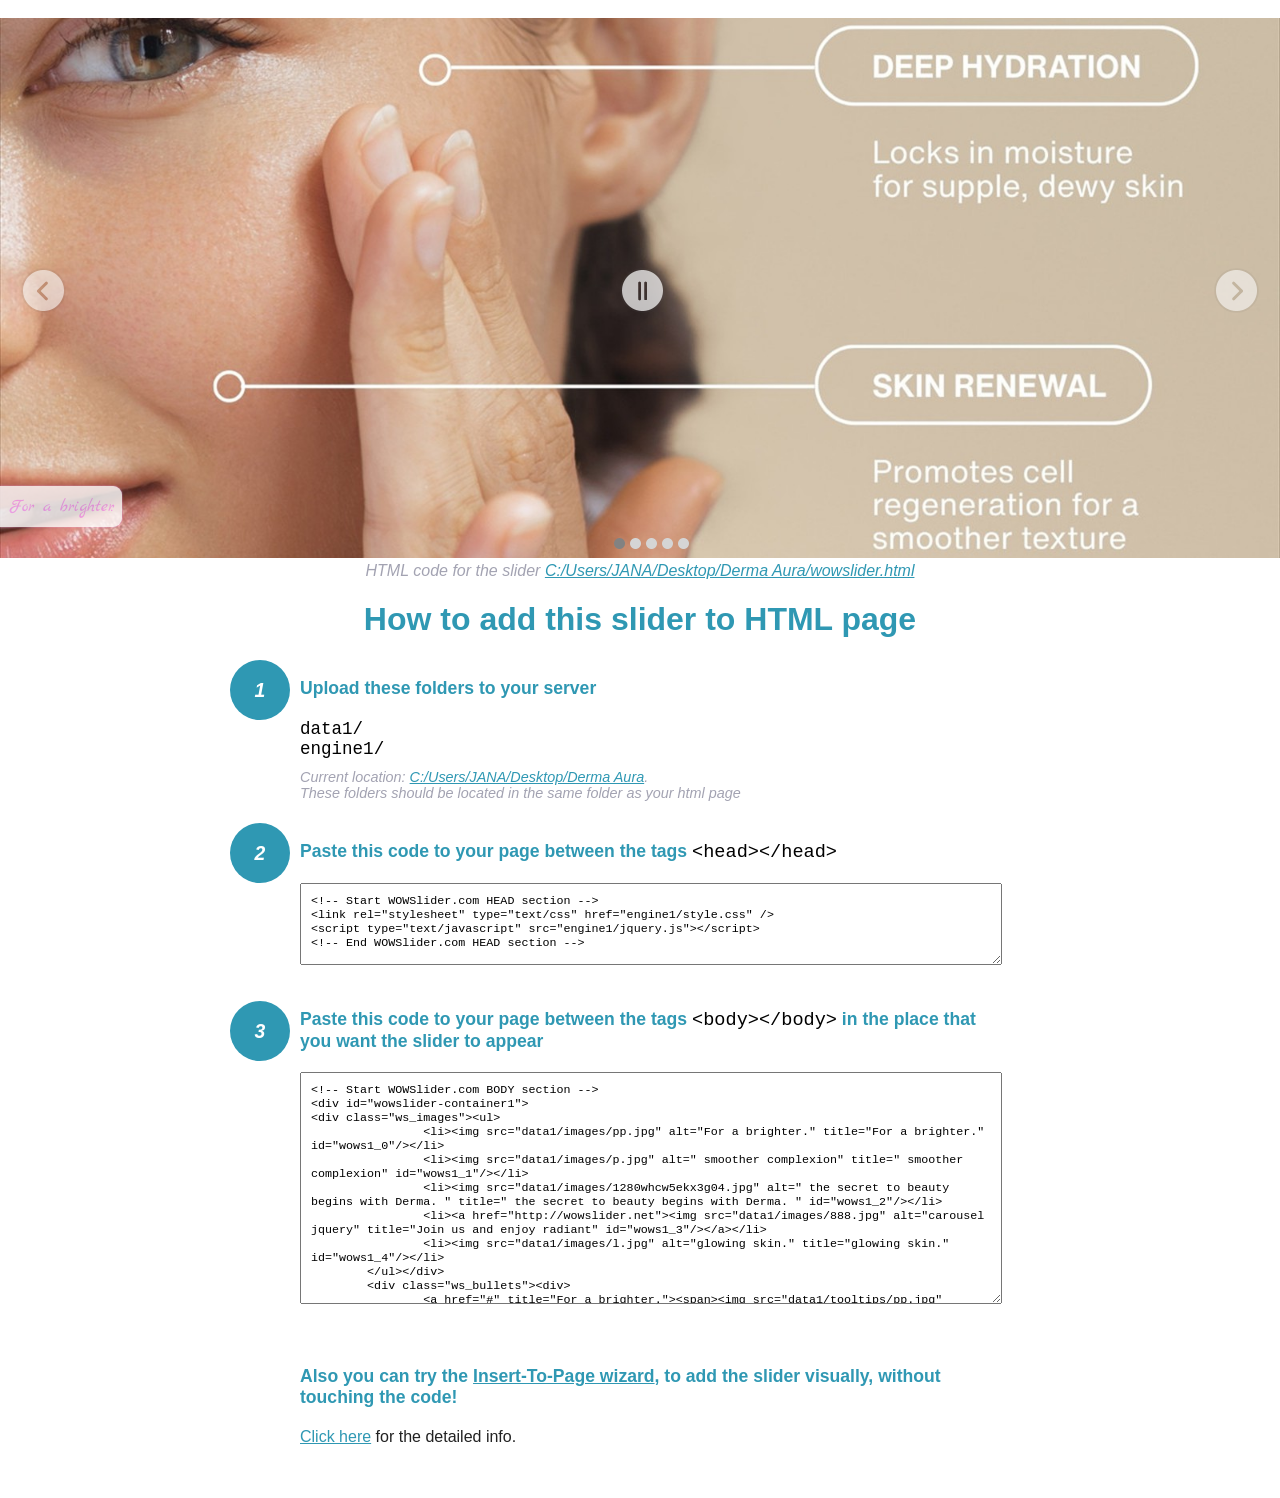
<file: wowslider-howto.html>
<!DOCTYPE html>
<html>
<head>
	<title>WOWSlider</title>
	<meta http-equiv="content-type" content="text/html; charset=utf-8" />
	<meta name="description" content="WOWSlider" />
	
	<!-- Start WOWSlider.com HEAD section --> <!-- add to the <head> of your page -->
	<link rel="stylesheet" type="text/css" href="engine1/style.css" />
	<script type="text/javascript" src="engine1/jquery.js"></script>
	<!-- End WOWSlider.com HEAD section -->


<style>
.instuction {
	font-family: sans-serif, Arial;
	display: block;
	margin: 0 auto;
	max-width: 820px;
	width: 100%;
	padding: 0 70px;
	color: #222;
	-webkit-box-sizing: border-box;
	-moz-box-sizing: border-box;
	box-sizing: border-box;
}
.instuction h1 img {
	max-width: 170px;
	vertical-align: middle;
	margin-bottom: 10px;
}
.instuction h1 {
	color: #2F98B3;
	text-align: center;
}
.instuction h2 {
	position: relative;
	font-size: 1.1em;
	color: #2F98B3;
	margin-bottom: 20px;
	margin-top: 40px;
}
.instuction h2 span.num {
	position: absolute;
	left: -70px;
	top: -18px;
	display: inline-block;
	vertical-align: middle;
	font-style: italic;
	font-size: 1.1em;
	width: 60px;
	height: 60px;
	line-height: 60px;
	text-align: center;
	background: #2F98B3;
	color: #fff;
	border-radius: 50%;
}
.instuction .mono {
	color: #000;
	font-family: monospace;
	font-size: 1.3em;
	font-weight: normal;
}
.instuction li.mono {
	font-size: 1.5em;
}

.instuction ul {
	font-size: 0.9em;
	margin-top: 0;
	padding-left: 0;
	list-style: none;
}
.instuction .note {
	color: #A3A3B2;
	font-style: italic;
	padding-top: 10px;
}
.instuction p.note {
	text-align: center;
	padding-top: 0;
	margin-top: 4px;
}
.instuction textarea {
	font-size: 0.9em;
	min-height: 60px;
	padding: 10px;
	margin: 0;
	overflow: auto;
	max-width: 100%;
	width: 100%;
}
.instuction a,
.instuction a:visited {
	color: #2F98B3;
}
</style>


</head>
<body style="margin:auto">

<br>

<!-- Start WOWSlider.com BODY section --> <!-- add to the <body> of your page -->
<div id="wowslider-container1">
<div class="ws_images"><ul>
		<li><img src="data1/images/pp.jpg" alt="For a brighter." title="For a brighter." id="wows1_0"/></li>
		<li><img src="data1/images/p.jpg" alt=" smoother complexion" title=" smoother complexion" id="wows1_1"/></li>
		<li><img src="data1/images/1280whcw5ekx3g04.jpg" alt=" the secret to beauty begins with Derma. " title=" the secret to beauty begins with Derma. " id="wows1_2"/></li>
		<li><a href="http://wowslider.net"><img src="data1/images/888.jpg" alt="carousel jquery" title="Join us and enjoy radiant" id="wows1_3"/></a></li>
		<li><img src="data1/images/l.jpg" alt="glowing skin." title="glowing skin." id="wows1_4"/></li>
	</ul></div>
	<div class="ws_bullets"><div>
		<a href="#" title="For a brighter."><span><img src="data1/tooltips/pp.jpg" alt="For a brighter."/>1</span></a>
		<a href="#" title=" smoother complexion"><span><img src="data1/tooltips/p.jpg" alt=" smoother complexion"/>2</span></a>
		<a href="#" title=" the secret to beauty begins with Derma. "><span><img src="data1/tooltips/1280whcw5ekx3g04.jpg" alt=" the secret to beauty begins with Derma. "/>3</span></a>
		<a href="#" title="Join us and enjoy radiant"><span><img src="data1/tooltips/888.jpg" alt="Join us and enjoy radiant"/>4</span></a>
		<a href="#" title="glowing skin."><span><img src="data1/tooltips/l.jpg" alt="glowing skin."/>5</span></a>
	</div></div><div class="ws_script" style="position:absolute;left:-99%"><a href="http://wowslider.net">carousel jquery</a> by WOWSlider.com v9.0</div>
<div class="ws_shadow"></div>
</div>	
<script type="text/javascript" src="engine1/wowslider.js"></script>
<script type="text/javascript" src="engine1/script.js"></script>
<!-- End WOWSlider.com BODY section -->


<div class="instuction">
	<p class="note">HTML code for the slider <a href="file:///C:/Users/JANA/Desktop/Derma Aura/wowslider.html">C:/Users/JANA/Desktop/Derma Aura/wowslider.html</a></p>

	<h1>
		How to add this slider to HTML page
	</h1>

	<h2><span class="num">1</span> Upload these folders to your server</h2>
	<ul>
		<li class="mono">data1/</li>
		<li class="mono">engine1/</li>
		<li class="note">Current location: <a href="file:///C:/Users/JANA/Desktop/Derma Aura">C:/Users/JANA/Desktop/Derma Aura</a>. <br>These folders should be located in the same folder as your html page</li>
	</ul>

	<h2><span class="num">2</span> Paste this code to your page between the tags <span class="mono">&lt;head&gt;&lt;/head&gt;</span></h2>
	<textarea onclick="this.select()">&lt;!-- Start WOWSlider.com HEAD section --&gt;
&lt;link rel=&quot;stylesheet&quot; type=&quot;text/css&quot; href=&quot;engine1/style.css&quot; /&gt;
&lt;script type=&quot;text/javascript&quot; src=&quot;engine1/jquery.js&quot;&gt;&lt;/script&gt;
&lt;!-- End WOWSlider.com HEAD section --&gt;</textarea>


	<h2><span class="num" style="top: -8px;">3</span> Paste this code to your page between the tags <span class="mono">&lt;body&gt;&lt;/body&gt;</span> in the place that you want the slider to appear</h2>
	<textarea onclick="this.select()" rows="15">&lt;!-- Start WOWSlider.com BODY section --&gt;
&lt;div id=&quot;wowslider-container1&quot;&gt;
&lt;div class=&quot;ws_images&quot;&gt;&lt;ul&gt;
		&lt;li&gt;&lt;img src=&quot;data1/images/pp.jpg&quot; alt=&quot;For a brighter.&quot; title=&quot;For a brighter.&quot; id=&quot;wows1_0&quot;/&gt;&lt;/li&gt;
		&lt;li&gt;&lt;img src=&quot;data1/images/p.jpg&quot; alt=&quot; smoother complexion&quot; title=&quot; smoother complexion&quot; id=&quot;wows1_1&quot;/&gt;&lt;/li&gt;
		&lt;li&gt;&lt;img src=&quot;data1/images/1280whcw5ekx3g04.jpg&quot; alt=&quot; the secret to beauty begins with Derma. &quot; title=&quot; the secret to beauty begins with Derma. &quot; id=&quot;wows1_2&quot;/&gt;&lt;/li&gt;
		&lt;li&gt;&lt;a href=&quot;http://wowslider.net&quot;&gt;&lt;img src=&quot;data1/images/888.jpg&quot; alt=&quot;carousel jquery&quot; title=&quot;Join us and enjoy radiant&quot; id=&quot;wows1_3&quot;/&gt;&lt;/a&gt;&lt;/li&gt;
		&lt;li&gt;&lt;img src=&quot;data1/images/l.jpg&quot; alt=&quot;glowing skin.&quot; title=&quot;glowing skin.&quot; id=&quot;wows1_4&quot;/&gt;&lt;/li&gt;
	&lt;/ul&gt;&lt;/div&gt;
	&lt;div class=&quot;ws_bullets&quot;&gt;&lt;div&gt;
		&lt;a href=&quot;#&quot; title=&quot;For a brighter.&quot;&gt;&lt;span&gt;&lt;img src=&quot;data1/tooltips/pp.jpg&quot; alt=&quot;For a brighter.&quot;/&gt;1&lt;/span&gt;&lt;/a&gt;
		&lt;a href=&quot;#&quot; title=&quot; smoother complexion&quot;&gt;&lt;span&gt;&lt;img src=&quot;data1/tooltips/p.jpg&quot; alt=&quot; smoother complexion&quot;/&gt;2&lt;/span&gt;&lt;/a&gt;
		&lt;a href=&quot;#&quot; title=&quot; the secret to beauty begins with Derma. &quot;&gt;&lt;span&gt;&lt;img src=&quot;data1/tooltips/1280whcw5ekx3g04.jpg&quot; alt=&quot; the secret to beauty begins with Derma. &quot;/&gt;3&lt;/span&gt;&lt;/a&gt;
		&lt;a href=&quot;#&quot; title=&quot;Join us and enjoy radiant&quot;&gt;&lt;span&gt;&lt;img src=&quot;data1/tooltips/888.jpg&quot; alt=&quot;Join us and enjoy radiant&quot;/&gt;4&lt;/span&gt;&lt;/a&gt;
		&lt;a href=&quot;#&quot; title=&quot;glowing skin.&quot;&gt;&lt;span&gt;&lt;img src=&quot;data1/tooltips/l.jpg&quot; alt=&quot;glowing skin.&quot;/&gt;5&lt;/span&gt;&lt;/a&gt;
	&lt;/div&gt;&lt;/div&gt;&lt;div class=&quot;ws_script&quot; style=&quot;position:absolute;left:-99%&quot;&gt;&lt;a href=&quot;http://wowslider.net&quot;&gt;carousel jquery&lt;/a&gt; by WOWSlider.com v9.0&lt;/div&gt;
&lt;div class=&quot;ws_shadow&quot;&gt;&lt;/div&gt;
&lt;/div&gt;	
&lt;script type=&quot;text/javascript&quot; src=&quot;engine1/wowslider.js&quot;&gt;&lt;/script&gt;
&lt;script type=&quot;text/javascript&quot; src=&quot;engine1/script.js&quot;&gt;&lt;/script&gt;
&lt;!-- End WOWSlider.com BODY section --&gt;</textarea>

<br><br>
<h2>Also you can try the <a href="http://wowslider.com/help/add-wowslider-to-page-2.html" target="_blank">Insert-To-Page wizard</a>, to add the slider visually, without touching the code!</h2>
<p>
	<a href="http://wowslider.com/help/add-wowslider-to-page-2.html" target="_blank">Click here</a> for the detailed info.
</p>
</div>

<br><br>
</body>
</html>
</file>
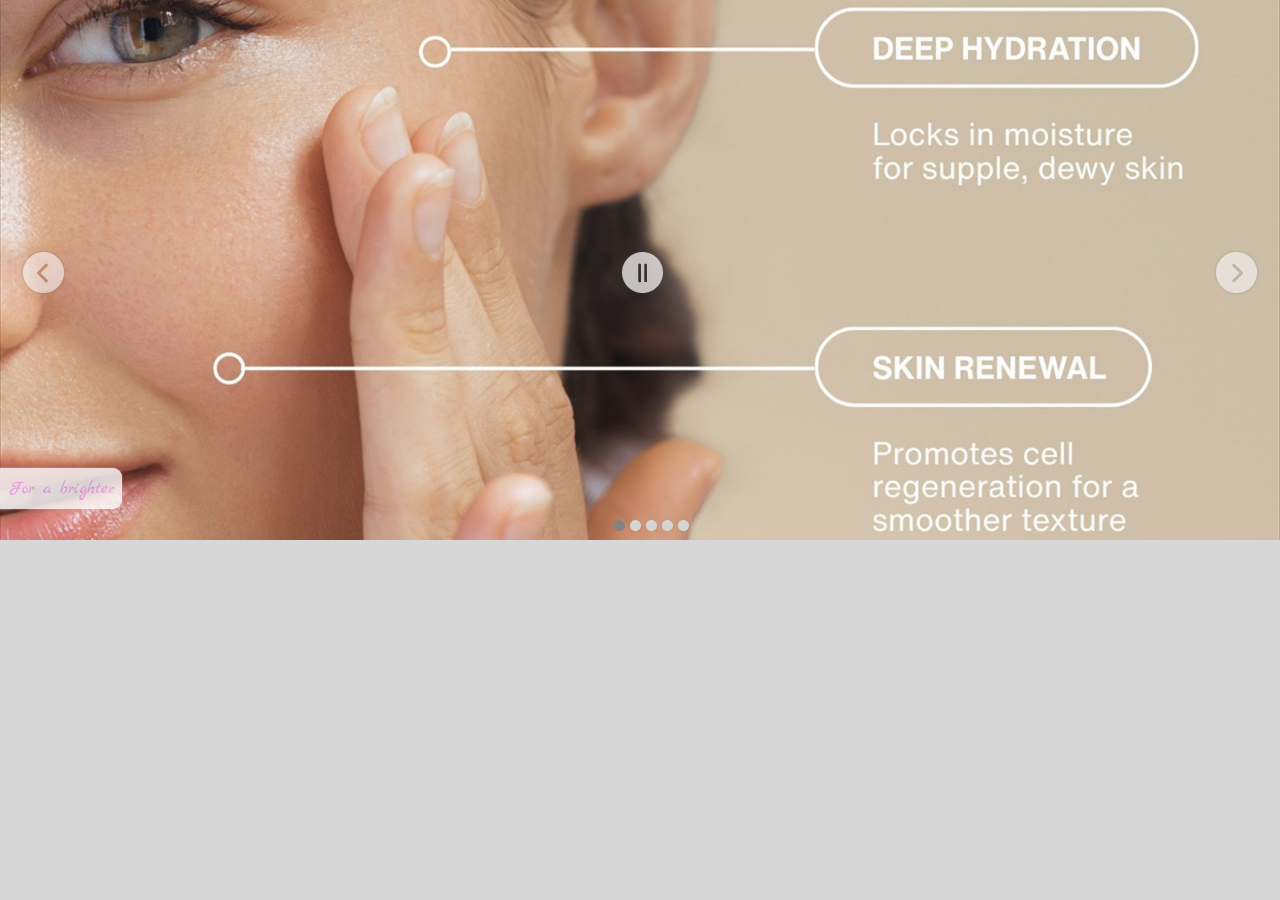
<file: wowslider.html>
<!DOCTYPE html>
<html>
<head>
	<title>Carousel jquery</title>
	<meta http-equiv="content-type" content="text/html; charset=utf-8" />
	<meta name="description" content="Made with WOW Slider - Create beautiful, responsive image sliders in a few clicks. Awesome skins and animations. Carousel jquery" />
	
	<!-- Start WOWSlider.com HEAD section --> <!-- add to the <head> of your page -->
	<link rel="stylesheet" type="text/css" href="engine1/style.css" />
	<script type="text/javascript" src="engine1/jquery.js"></script>
	<!-- End WOWSlider.com HEAD section -->

</head>
<body style="background-color:#d7d7d7;margin:0">
	
	<!-- Start WOWSlider.com BODY section --> <!-- add to the <body> of your page -->
	<div id="wowslider-container1">
	<div class="ws_images"><ul>
		<li><img src="data1/images/pp.jpg" alt="For a brighter." title="For a brighter." id="wows1_0"/></li>
		<li><img src="data1/images/p.jpg" alt=" smoother complexion" title=" smoother complexion" id="wows1_1"/></li>
		<li><img src="data1/images/1280whcw5ekx3g04.jpg" alt=" the secret to beauty begins with Derma. " title=" the secret to beauty begins with Derma. " id="wows1_2"/></li>
		<li><a href="http://wowslider.net"><img src="data1/images/888.jpg" alt="carousel jquery" title="Join us and enjoy radiant" id="wows1_3"/></a></li>
		<li><img src="data1/images/l.jpg" alt="glowing skin." title="glowing skin." id="wows1_4"/></li>
	</ul></div>
	<div class="ws_bullets"><div>
		<a href="#" title="For a brighter."><span><img src="data1/tooltips/pp.jpg" alt="For a brighter."/>1</span></a>
		<a href="#" title=" smoother complexion"><span><img src="data1/tooltips/p.jpg" alt=" smoother complexion"/>2</span></a>
		<a href="#" title=" the secret to beauty begins with Derma. "><span><img src="data1/tooltips/1280whcw5ekx3g04.jpg" alt=" the secret to beauty begins with Derma. "/>3</span></a>
		<a href="#" title="Join us and enjoy radiant"><span><img src="data1/tooltips/888.jpg" alt="Join us and enjoy radiant"/>4</span></a>
		<a href="#" title="glowing skin."><span><img src="data1/tooltips/l.jpg" alt="glowing skin."/>5</span></a>
	</div></div><div class="ws_script" style="position:absolute;left:-99%"><a href="http://wowslider.net">carousel jquery</a> by WOWSlider.com v9.0</div>
	<div class="ws_shadow"></div>
	</div>	
	<script type="text/javascript" src="engine1/wowslider.js"></script>
	<script type="text/javascript" src="engine1/script.js"></script>
	<!-- End WOWSlider.com BODY section -->

</body>
</html>
</file>
<file: engine1/style.css>
/*
 *	generated by WOW Slider 9.0
 *	template Elemental
 */
@import url(https://fonts.googleapis.com/css?family=Marck+Script&subset=latin,cyrillic,latin-ext);
#wowslider-container1 { 
	display: table;
	zoom: 1; 
	position: relative;
	width: 100%;
	max-width: 100%;
	max-height:540px;
	margin:0px auto 0px;
	z-index:90;
	text-align:left; /* reset align=center */
	font-size: 10px;
	text-shadow: none; /* fix some user styles */

	/* reset box-sizing (to boostrap friendly) */
	-webkit-box-sizing: content-box;
	-moz-box-sizing: content-box;
	box-sizing: content-box; 
}
* html #wowslider-container1{ width:960px }
#wowslider-container1 .ws_images ul{
	position:relative;
	width: 10000%; 
	height:100%;
	left:0;
	list-style:none;
	margin:0;
	padding:0;
	border-spacing:0;
	overflow: visible;
	/*table-layout:fixed;*/
}
#wowslider-container1 .ws_images ul li{
	position: relative;
	width:1%;
	height:100%;
	line-height:0; /*opera*/
	overflow: hidden;
	float:left;
	/*font-size:0;*/
	padding:0 0 0 0 !important;
	margin:0 0 0 0 !important;
}

#wowslider-container1 .ws_images{
	position: relative;
	left:0;
	top:0;
	height:100%;
	max-height:540px;
	max-width: 100%;
	vertical-align: top;
	border:none;
	overflow: hidden;
}
#wowslider-container1 .ws_images ul a{
	width:100%;
	height:100%;
	max-height:540px;
	display:block;
	color:transparent;
}
#wowslider-container1 img{
	max-width: none !important;
}
#wowslider-container1 .ws_images .ws_list img,
#wowslider-container1 .ws_images > div > img{
	width:100%;
	border:none 0;
	max-width: none;
	padding:0;
	margin:0;
}
#wowslider-container1 .ws_images > div > img {
	max-height:540px;
}

#wowslider-container1 .ws_images iframe {
	position: absolute;
	z-index: -1;
}

#wowslider-container1 .ws-title > div {
	display: inline-block !important;
}

#wowslider-container1 a{ 
	text-decoration: none; 
	outline: none; 
	border: none; 
}

#wowslider-container1  .ws_bullets { 
	float: left;
	position:absolute;
	z-index:70;
}
#wowslider-container1  .ws_bullets div{
	position:relative;
	float:left;
	font-size: 0px;
}
/* compatibility with Joomla styles */
#wowslider-container1  .ws_bullets a {
	line-height: 0;
}

#wowslider-container1  .ws_script{
	display:none;
}
#wowslider-container1 sound, 
#wowslider-container1 object{
	position:absolute;
}

/* prevent some of users reset styles */
#wowslider-container1 .ws_effect {
	position: static;
	width: 100%;
	height: 100%;
}

#wowslider-container1 .ws_photoItem {
	border: 2em solid #fff;
	margin-left: -2em;
	margin-top: -2em;
}
#wowslider-container1 .ws_cube_side {
	background: #A6A5A9;
}


#wowslider-container1.ws_gestures {
	cursor: -webkit-grab;
	cursor: -moz-grab;
	cursor: url("[data-uri]"), move;
}
#wowslider-container1.ws_gestures.ws_grabbing {
	cursor: -webkit-grabbing;
	cursor: -moz-grabbing;
	cursor: url("[data-uri]"), move;
}

/* hide controls when video start play */
#wowslider-container1.ws_video_playing .ws_bullets,
#wowslider-container1.ws_video_playing .ws_fullscreen,
#wowslider-container1.ws_video_playing .ws_next,
#wowslider-container1.ws_video_playing .ws_prev {
	display: none;
}


/* youtube/vimeo buttons */
#wowslider-container1 .ws_video_btn {
	position: absolute;
	display: none;
	cursor: pointer;
	top: 0;
	left: 0;
	width: 100%;
	height: 100%;
	z-index: 55;
}
#wowslider-container1 .ws_video_btn.ws_youtube,
#wowslider-container1 .ws_video_btn.ws_vimeo {
	display: block;
}
#wowslider-container1 .ws_video_btn div {
	position: absolute;
	background-image: url(./playvideo.png);
	background-size: 200%;
	top: 50%;
	left: 50%;
	width: 7em;
	height: 5em;
	margin-left: -3.5em;
	margin-top: -2.5em;
}
#wowslider-container1 .ws_video_btn.ws_youtube div {
	background-position: 0 0;
}
#wowslider-container1 .ws_video_btn.ws_youtube:hover div {
	background-position: 100% 0;
}
#wowslider-container1 .ws_video_btn.ws_vimeo div {
	background-position: 0 100%;
}
#wowslider-container1 .ws_video_btn.ws_vimeo:hover div {
	background-position: 100% 100%;
}

#wowslider-container1 .ws_playpause.ws_hide {
	display: none !important;
}

#wowslider-container1  .ws_bullets { 
	padding: 9px; 
}
#wowslider-container1 .ws_bullets a { 
	width:11px;
	height:11px;
	background: url(./bullet.png) left top;
	float: left; 
	text-indent: -4000px; 
	position:relative;
	margin-left:5px;
	color:transparent;
}
#wowslider-container1 .ws_bullets a:hover{
	background-position: 0 50%;
}
#wowslider-container1 .ws_bullets a.ws_selbull{
	background-position: 0 100%;
}
#wowslider-container1 a.ws_next, #wowslider-container1 a.ws_prev {
	position:absolute;
	top:50%;
	margin-top:-2em;
	z-index:60;
	height: 4.5em;
	width: 4.5em;
	background-image: url(./arrows.png);
	opacity: 0.8;	
	background-size: 200%;
}
#wowslider-container1 a.ws_next{
	background-position: 100% 0;
	right:2.1em;
}
#wowslider-container1 a.ws_prev {
	left:2.1em;
	background-position: 0 0; 
}
#wowslider-container1 a.ws_next:hover{
	opacity: 1;
}
#wowslider-container1 a.ws_prev:hover {
	opacity: 1;
}  

/*playpause*/
#wowslider-container1 .ws_playpause {
    width: 4.5em;
    height: 4.5em;
    position: absolute;
    top: 50%;
    left: 50%;
    margin-left: -2em;
    margin-top: -2em;
    z-index: 59;
	background-size: 100%;
}

#wowslider-container1 .ws_pause {
    background-image: url(./pause.png);
}

#wowslider-container1 .ws_play {
    background-image: url(./play.png);
}

#wowslider-container1 .ws_pause:hover, #wowslider-container1 .ws_play:hover {
    background-position: 100% 100% !important;
}/* bottom center */
#wowslider-container1  .ws_bullets {
    bottom: 0px;
	left:50%;
}
#wowslider-container1  .ws_bullets div{
	left:-50%;
}
#wowslider-container1 .ws-title{
	position:absolute;
	display:block;
	font: 1.8em 'Marck Script', 'Comic Sans MS', cursive;
	bottom: 4%;
	left: 0;
	margin: 0.5em;
	margin-left: 0;
	color:#ffaaff;
	z-index: 50;
}
#wowslider-container1 .ws-title div,#wowslider-container1 .ws-title span{
	display:inline-block;
	padding:0.5em;
	background:#FFFFFF;
	border-radius:0.25em;
	-moz-border-radius:0 0.5em 0.5em 0;
	border-radius:0 0.5em 0.5em 0;   
	opacity:0.8;
	filter:progid:DXImageTransform.Microsoft.Alpha(opacity=90);	
	-moz-box-shadow: 0 0 0.1em #ffaaff;
    box-shadow: 0 0 0.1em #ffaaff; 
}
#wowslider-container1 .ws-title div{
	display:block;
	margin-top:0.4em;
	font-size: 0.777em;
}#wowslider-container1 .ws_images > ul{
	animation: wsBasic 20s infinite;
	-moz-animation: wsBasic 20s infinite;
	-webkit-animation: wsBasic 20s infinite;
}
@keyframes wsBasic{0%{left:-0%} 10%{left:-0%} 20%{left:-100%} 30%{left:-100%} 40%{left:-200%} 50%{left:-200%} 60%{left:-300%} 70%{left:-300%} 80%{left:-400%} 90%{left:-400%} }
@-moz-keyframes wsBasic{0%{left:-0%} 10%{left:-0%} 20%{left:-100%} 30%{left:-100%} 40%{left:-200%} 50%{left:-200%} 60%{left:-300%} 70%{left:-300%} 80%{left:-400%} 90%{left:-400%} }
@-webkit-keyframes wsBasic{0%{left:-0%} 10%{left:-0%} 20%{left:-100%} 30%{left:-100%} 40%{left:-200%} 50%{left:-200%} 60%{left:-300%} 70%{left:-300%} 80%{left:-400%} 90%{left:-400%} }

#wowslider-container1 .ws_images  img{
    border-radius: 4px; 
	-moz-border-radius:4px;
	-webkit-border-radius:4px;

}
#wowslider-container1 .ws_effect img{
	border-radius: 4px;
	-moz-border-radius:4px;
	-webkit-border-radius:4px;
}
#wowslider-container1 .ws_bullets  a img{
	text-indent:0;
	display:block;
	bottom:20px;
	left:-43px;
	visibility:hidden;
	position:absolute;
    -moz-box-shadow: 0 1px 3px rgba(0, 0, 0, 0.4);
	box-shadow: 0 1px 3px rgba(0, 0, 0, 0.4);
    border: 4px solid #FFF;
	border-radius:5px;
	-moz-border-radius:5px;
	max-width:none;
}
#wowslider-container1 .ws_bullets a:hover img{
	visibility:visible;
}

#wowslider-container1 .ws_bulframe div div{
	height:48px;
	overflow:visible;
	position:relative;
}
#wowslider-container1 .ws_bulframe div {
	left:0;
	overflow:hidden;
	position:relative;
	width:85px;
	background-color:#FFF;
}
#wowslider-container1  .ws_bullets .ws_bulframe{
	display:none;
	bottom:18px;
	overflow:visible;
	position:absolute;
	cursor:pointer;
    -moz-box-shadow: 0 1px 3px rgba(0, 0, 0, 0.4);
	box-shadow: 0 1px 3px rgba(0, 0, 0, 0.4);
    border: 4px solid #FFF;
	border-radius:5px;
	-moz-border-radius:5px;
}
#wowslider-container1 .ws_bulframe span{
	display:block;
	position:absolute;
	bottom:-10px;
	margin-left:-6px;
	left:43px;
	background:url(./triangle.png);
	width:15px;
	height:6px;
}#wowslider-container1 .ws_bulframe div div{
	height: auto;
}

@media all and (max-width:760px) {
	#wowslider-container1 .ws_fullscreen {
		display: block;
	}
}
@media all and (max-width:400px){
	#wowslider-container1 .ws_controls,
	#wowslider-container1 .ws_bullets,
	#wowslider-container1 .ws_thumbs{
		display: none
	}
}
</file>
